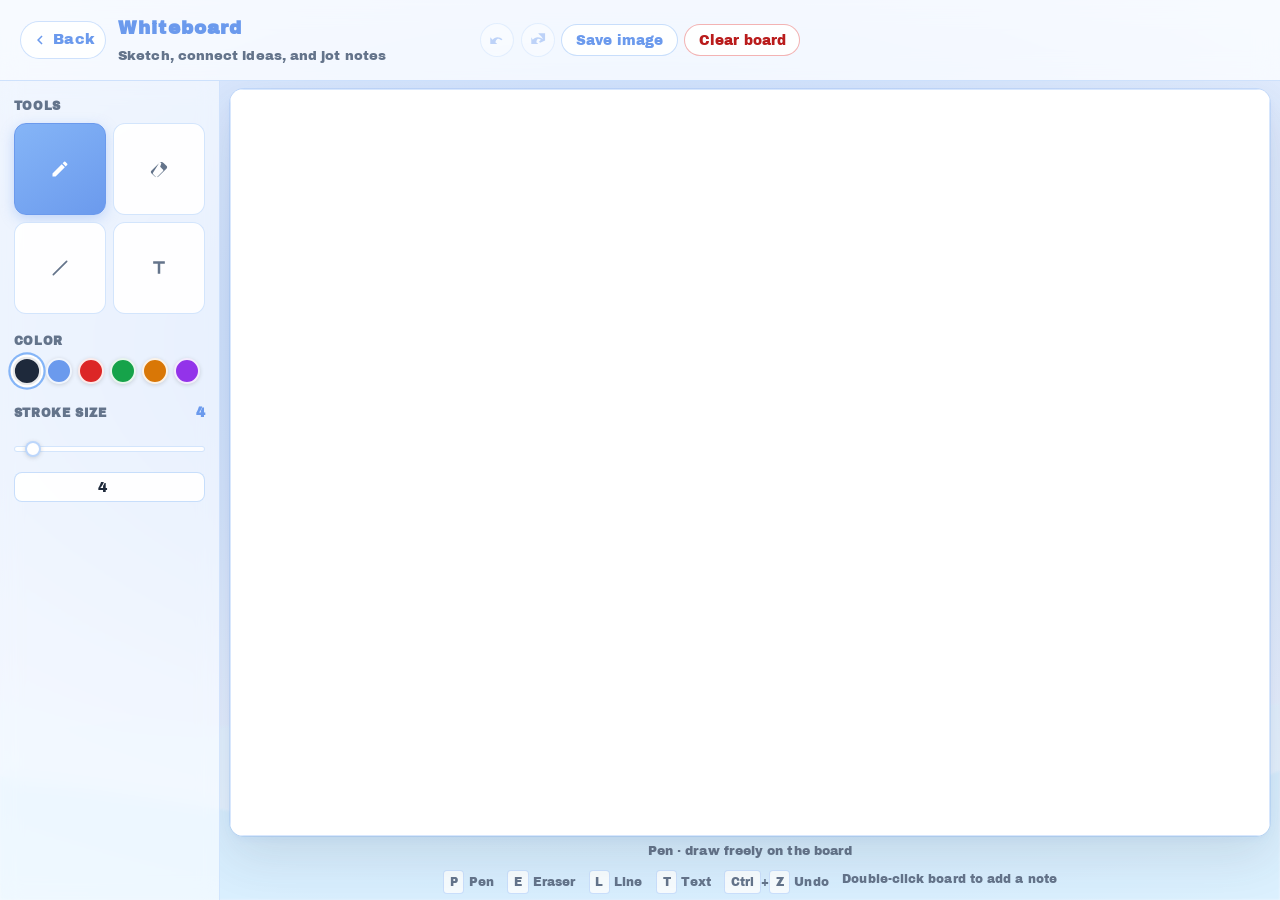
<file: whiteboard.html>
<!DOCTYPE html>
<html lang="en">
<head>
  <meta charset="UTF-8">
  <meta name="viewport" content="width=device-width, initial-scale=1.0">
  <title>Whiteboard – Bluely</title>
  <link rel="preconnect" href="https://fonts.googleapis.com">
  <link rel="preconnect" href="https://fonts.gstatic.com" crossorigin>
  <link href="https://fonts.googleapis.com/css2?family=Archivo+Black&display=swap" rel="stylesheet">
  <link rel="stylesheet" href="styles.css">
</head>
<body class="whiteboard-page">
  <div class="theme-bg-stack" id="wb-theme-bg" aria-hidden="true">
    <div class="wave-bg wave-bg-classic"></div>
    <div class="wave-bg wave-bg-dark"></div>
    <div class="wave-bg wave-bg-y2k"></div>
  </div>

  <header class="whiteboard-page-header">
    <div class="whiteboard-header-start">
      <a href="app.html" class="whiteboard-back" id="whiteboard-back-link">
        <svg viewBox="0 0 24 24" width="18" height="18" aria-hidden="true"><path fill="currentColor" d="M15.41 7.41L14 6l-6 6 6 6 1.41-1.41L10.83 12z"/></svg>
        Back
      </a>
      <div class="whiteboard-header-brand">
        <h1 class="whiteboard-title">Whiteboard</h1>
        <p class="whiteboard-subtitle">Sketch, connect ideas, and jot notes</p>
      </div>
    </div>
    <div class="whiteboard-header-center">
      <button type="button" class="whiteboard-header-icon-btn" id="wb-undo" title="Undo (Ctrl+Z)" disabled aria-label="Undo">
        <svg viewBox="0 0 24 24" aria-hidden="true"><path fill="currentColor" d="M12.5 8c-2.65 0-5.05 1.28-6.54 3.27L3 8v9h9l-2.43-2.43A6.96 6.96 0 0 1 12.5 10c1.93 0 3.68.78 4.95 2.05l1.41-1.41A8.96 8.96 0 0 0 12.5 8z"/></svg>
      </button>
      <button type="button" class="whiteboard-header-icon-btn" id="wb-redo" title="Redo (Ctrl+Shift+Z)" disabled aria-label="Redo">
        <svg viewBox="0 0 24 24" aria-hidden="true"><path fill="currentColor" d="M18.4 10.6C16.55 8.99 14.15 8 11.5 8c-2.65 0-5.05 1.28-6.54 3.27L3 8v9h9l-2.43-2.43A6.96 6.96 0 0 1 11.5 10c1.55 0 2.96.49 4.12 1.32l-2.57 2.57 1.41 1.41L21 12.5V3h-9l1.41 1.41 2.48 2.48z"/></svg>
      </button>
      <button type="button" class="whiteboard-action-btn" id="wb-export" title="Download PNG">Save image</button>
      <button type="button" class="whiteboard-action-btn whiteboard-action-btn-danger" id="wb-clear" title="Clear everything">Clear board</button>
    </div>
  </header>

  <div class="whiteboard-workspace">
    <aside class="whiteboard-tools-panel" aria-label="Drawing tools">
      <div class="whiteboard-tools-section">
        <span class="whiteboard-tools-label">Tools</span>
        <div class="whiteboard-tool-grid">
          <button type="button" class="wb-tool-btn is-active" id="wb-mode-pen" data-tool="pen" title="Pen (P)" aria-label="Pen">
            <svg viewBox="0 0 24 24" aria-hidden="true"><path fill="currentColor" d="M3 17.25V21h3.75L17.81 9.94l-3.75-3.75L3 17.25zM20.71 7.04a1 1 0 0 0 0-1.41l-2.34-2.34a1 1 0 0 0-1.41 0l-1.83 1.83 3.75 3.75 1.83-1.83z"/></svg>
          </button>
          <button type="button" class="wb-tool-btn" id="wb-mode-eraser" data-tool="eraser" title="Eraser (E)" aria-label="Eraser">
            <svg viewBox="0 0 24 24" aria-hidden="true"><path fill="currentColor" d="M16.24 3.56l4.95 4.94c.78.79.78 2.05 0 2.84L12 20.53a4.008 4.008 0 0 1-5.66 0L2.81 17c-.78-.79-.78-2.05 0-2.84l9.19-9.19a4.008 4.008 0 0 1 5.66 0zm-1.41 1.41a2.008 2.008 0 0 0-2.83 0L4.81 16.59c-.39.39-.39 1.02 0 1.41l3.52 3.52c.39.39 1.02.39 1.41 0l7.19-7.19c.39-.39.39-1.02 0-1.41l-3.52-3.52z"/></svg>
          </button>
          <button type="button" class="wb-tool-btn" id="wb-add-line" data-tool="line" title="Straight line (L)" aria-label="Line">
            <svg viewBox="0 0 24 24" aria-hidden="true"><path fill="none" stroke="currentColor" stroke-width="2" stroke-linecap="round" d="M4 20L20 4"/></svg>
          </button>
          <button type="button" class="wb-tool-btn" id="wb-add-text" data-tool="text" title="Add sticky note (T)" aria-label="Add text">
            <svg viewBox="0 0 24 24" aria-hidden="true"><path fill="currentColor" d="M5 4v3h5.5v12h3V7H19V4H5z"/></svg>
          </button>
        </div>
      </div>

      <div class="whiteboard-tools-section">
        <span class="whiteboard-tools-label">Color</span>
        <div class="whiteboard-swatches" id="wb-swatches" role="list">
          <button type="button" class="whiteboard-swatch is-active" data-color="#1e293b" style="--swatch:#1e293b" title="Ink" aria-label="Ink"></button>
          <button type="button" class="whiteboard-swatch" data-color="#6b9aed" style="--swatch:#6b9aed" title="Blue" aria-label="Blue"></button>
          <button type="button" class="whiteboard-swatch" data-color="#dc2626" style="--swatch:#dc2626" title="Red" aria-label="Red"></button>
          <button type="button" class="whiteboard-swatch" data-color="#16a34a" style="--swatch:#16a34a" title="Green" aria-label="Green"></button>
          <button type="button" class="whiteboard-swatch" data-color="#d97706" style="--swatch:#d97706" title="Orange" aria-label="Orange"></button>
          <button type="button" class="whiteboard-swatch" data-color="#9333ea" style="--swatch:#9333ea" title="Purple" aria-label="Purple"></button>
        </div>
      </div>

      <div class="whiteboard-tools-section">
        <label class="whiteboard-size-label" for="wb-pen-size">
          <span class="whiteboard-tools-label">Stroke size</span>
          <span class="whiteboard-size-value" id="wb-size-label">4</span>
        </label>
        <input type="range" id="wb-pen-size" class="whiteboard-size-range" min="1" max="48" value="4" aria-valuemin="1" aria-valuemax="48" aria-valuenow="4">
        <input type="number" id="wb-pen-size-input" class="whiteboard-size-input" min="1" max="48" value="4" aria-label="Stroke size (1–48)">
        <div class="whiteboard-size-preview" id="wb-size-preview" aria-hidden="true"></div>
      </div>
    </aside>

    <div class="whiteboard-canvas-wrap">
      <div class="whiteboard-board" id="whiteboard-board">
        <div class="whiteboard-board-grid" aria-hidden="true"></div>
        <canvas id="whiteboard-canvas" aria-label="Drawing canvas"></canvas>
        <div class="wb-text-layer" id="wb-text-layer"></div>
      </div>
      <p class="whiteboard-canvas-hint" id="wb-tool-hint">Pen · draw freely on the board</p>
      <div class="whiteboard-shortcuts" aria-label="Keyboard shortcuts">
        <span><kbd>P</kbd> Pen</span>
        <span><kbd>E</kbd> Eraser</span>
        <span><kbd>L</kbd> Line</span>
        <span><kbd>T</kbd> Text</span>
        <span><kbd>Ctrl</kbd>+<kbd>Z</kbd> Undo</span>
        <span>Double-click board to add a note</span>
      </div>
    </div>
  </div>

  <div class="page-transition" id="page-transition" aria-hidden="true">
    <div class="page-transition-shape"></div>
  </div>

  <script>
    (function () {
      var wbCanvas = document.getElementById('whiteboard-canvas');
      var penColor = '#1e293b';
      var wbSize = document.getElementById('wb-pen-size');
      var wbSizeInput = document.getElementById('wb-pen-size-input');
      var wbSizeLabel = document.getElementById('wb-size-label');
      var wbSizePreview = document.getElementById('wb-size-preview');
      var wbSwatches = document.getElementById('wb-swatches');
      var wbToolHint = document.getElementById('wb-tool-hint');
      var undoBtn = document.getElementById('wb-undo');
      var redoBtn = document.getElementById('wb-redo');
      var lineBtn = document.getElementById('wb-add-line');
      var penBtn = document.getElementById('wb-mode-pen');
      var eraserBtn = document.getElementById('wb-mode-eraser');
      var addTextBtn = document.getElementById('wb-add-text');
      var clearBtn = document.getElementById('wb-clear');
      var exportBtn = document.getElementById('wb-export');
      var textLayer = document.getElementById('wb-text-layer');
      var boardEl = document.getElementById('whiteboard-board');
      var pageTransitionEl = document.getElementById('page-transition');
      var backLink = document.getElementById('whiteboard-back-link');
      var WB_USER_SUFFIX = ;
      var THEME_STORAGE_KEY = 'tidal_organiser_theme:' + WB_USER_SUFFIX;
      var WB_STORAGE_KEY = 'tidal_organiser_whiteboard_data';
      var TOOL_HINTS = {
        pen: 'Pen · draw freely on the board',
        eraser: 'Eraser · rub out strokes',
        line: 'Line · click and drag for a straight line',
        text: 'Text · add sticky notes, drag to move'
      };

      if (!wbCanvas) return;

      var ctx = wbCanvas.getContext('2d');
      var drawing = false;
      var currentTool = 'pen';
      var lineStart = null;
      var lineBaseState = null;
      var lastPos = null;
      var undoStack = [];
      var redoStack = [];
      var saveTimer = null;
      var restoring = false;
      var logicalWidth = 0;
      var logicalHeight = 0;
      var canvasDpr = 1;
      var resizeTimer = null;
      var isEmbedded = window.self !== window.top;

      if (isEmbedded) {
        document.body.classList.add('whiteboard-embedded');
      }

      function setCanvasCursor() {
        var map = { pen: 'crosshair', eraser: 'cell', line: 'crosshair', text: 'text' };
        wbCanvas.style.cursor = map[currentTool] || 'crosshair';
      }

      function setTool(tool) {
        currentTool = tool;
        [penBtn, eraserBtn, lineBtn, addTextBtn].forEach(function (btn) {
          if (!btn) return;
          var t = btn.getAttribute('data-tool');
          btn.classList.toggle('is-active', t === tool);
        });
        if (wbToolHint) wbToolHint.textContent = TOOL_HINTS[tool] || '';
        setCanvasCursor();
      }

      function updateHistoryButtons() {
        if (undoBtn) undoBtn.disabled = undoStack.length <= 1;
        if (redoBtn) redoBtn.disabled = redoStack.length === 0;
      }

      function updateSizeUi() {
        var v = getThickness();
        if (wbSizeLabel) wbSizeLabel.textContent = String(v);
        if (wbSize) wbSize.setAttribute('aria-valuenow', String(v));
        if (wbSizePreview) {
          wbSizePreview.style.width = Math.min(40, 8 + v) + 'px';
          wbSizePreview.style.height = Math.min(40, 8 + v) + 'px';
          wbSizePreview.style.background = (currentTool === 'eraser') ? '#94a3b8' : penColor;
        }
      }

      function syncSwatches(color) {
        if (!wbSwatches) return;
        wbSwatches.querySelectorAll('.whiteboard-swatch').forEach(function (btn) {
          btn.classList.toggle('is-active', btn.getAttribute('data-color') === color);
        });
      }

      function saveState() {
        if (restoring) return;
        undoStack.push(wbCanvas.toDataURL('image/png'));
        if (undoStack.length > 80) undoStack.shift();
        redoStack = [];
        updateHistoryButtons();
        schedulePersist();
      }

      function restoreState(dataUrl, onDone) {
        var img = new Image();
        img.onload = function () {
          ctx.globalCompositeOperation = 'source-over';
          ctx.clearRect(0, 0, logicalWidth, logicalHeight);
          ctx.drawImage(img, 0, 0, logicalWidth, logicalHeight);
          if (typeof onDone === 'function') onDone();
        };
        img.src = dataUrl;
      }

      function syncCanvasSize(preserveDrawing) {
        if (!boardEl || !wbCanvas) return;
        var wrap = document.querySelector('.whiteboard-canvas-wrap');
        if (!wrap) return;
        var availW = Math.floor(wrap.clientWidth);
        var availH = Math.floor(wrap.clientHeight);
        if (availW < 20 || availH < 20) return;

        var snapshot = preserveDrawing && logicalWidth > 0 ? wbCanvas.toDataURL('image/png') : null;
        logicalWidth = availW;
        logicalHeight = availH;
        boardEl.style.width = logicalWidth + 'px';
        boardEl.style.height = logicalHeight + 'px';

        canvasDpr = window.devicePixelRatio || 1;
        wbCanvas.width = Math.round(logicalWidth * canvasDpr);
        wbCanvas.height = Math.round(logicalHeight * canvasDpr);
        wbCanvas.style.width = logicalWidth + 'px';
        wbCanvas.style.height = logicalHeight + 'px';
        ctx.setTransform(canvasDpr, 0, 0, canvasDpr, 0, 0);

        function paintWhite() {
          ctx.globalCompositeOperation = 'source-over';
          ctx.fillStyle = '#ffffff';
          ctx.fillRect(0, 0, logicalWidth, logicalHeight);
        }

        if (snapshot) {
          var img = new Image();
          img.onload = function () {
            paintWhite();
            ctx.drawImage(img, 0, 0, logicalWidth, logicalHeight);
          };
          img.src = snapshot;
        } else {
          paintWhite();
        }
      }

      function scheduleCanvasResize() {
        if (resizeTimer) clearTimeout(resizeTimer);
        resizeTimer = setTimeout(function () {
          syncCanvasSize(true);
        }, 120);
      }

      function clampStrokeSize(v) {
        v = parseInt(v, 10);
        if (isNaN(v) || v < 1) return 1;
        if (v > 48) return 48;
        return v;
      }

      function setStrokeSize(v) {
        var safe = clampStrokeSize(v);
        if (wbSize) wbSize.value = String(safe);
        if (wbSizeInput) wbSizeInput.value = String(safe);
        updateSizeUi();
      }

      function getThickness() {
        var raw = wbSizeInput ? wbSizeInput.value : (wbSize ? wbSize.value : 4);
        return clampStrokeSize(raw);
      }

      function getPos(e) {
        var rect = wbCanvas.getBoundingClientRect();
        var scaleX = logicalWidth / (rect.width || logicalWidth || 1);
        var scaleY = logicalHeight / (rect.height || logicalHeight || 1);
        var point = null;
        if (e.touches && e.touches[0]) point = e.touches[0];
        else if (e.changedTouches && e.changedTouches[0]) point = e.changedTouches[0];
        if (point) {
          return {
            x: (point.clientX - rect.left) * scaleX,
            y: (point.clientY - rect.top) * scaleY
          };
        }
        return {
          x: (e.clientX - rect.left) * scaleX,
          y: (e.clientY - rect.top) * scaleY
        };
      }

      function drawSegment(from, to) {
        ctx.lineWidth = getThickness();
        ctx.lineCap = 'round';
        ctx.lineJoin = 'round';
        if (currentTool === 'eraser') {
          ctx.globalCompositeOperation = 'destination-out';
          ctx.strokeStyle = 'rgba(0,0,0,1)';
        } else {
          ctx.globalCompositeOperation = 'source-over';
          ctx.strokeStyle = penColor;
        }
        ctx.beginPath();
        ctx.moveTo(from.x, from.y);
        ctx.lineTo(to.x, to.y);
        ctx.stroke();
      }

      function startDraw(e) {
        if (currentTool === 'text') return;
        e.preventDefault();
        drawing = true;
        var p = getPos(e);
        lastPos = p;
        if (currentTool === 'line') {
          lineStart = p;
          lineBaseState = ctx.getImageData(0, 0, wbCanvas.width, wbCanvas.height);
          return;
        }
        ctx.beginPath();
        ctx.moveTo(p.x, p.y);
      }

      function moveDraw(e) {
        if (!drawing || currentTool === 'text') return;
        e.preventDefault();
        var p = getPos(e);
        if (currentTool === 'line') {
          if (!lineBaseState || !lineStart) return;
          ctx.putImageData(lineBaseState, 0, 0);
          drawSegment(lineStart, p);
          lastPos = p;
          return;
        }
        drawSegment(lastPos, p);
        lastPos = p;
        ctx.beginPath();
        ctx.moveTo(p.x, p.y);
      }

      function endDraw(e) {
        if (!drawing || currentTool === 'text') return;
        if (e) e.preventDefault();
        if (currentTool === 'line' && lineBaseState && lineStart) {
          var endPos = lastPos || lineStart;
          if (e && (e.type === 'mouseup' || e.type === 'touchend')) {
            try { endPos = getPos(e); } catch (err) {}
          }
          ctx.putImageData(lineBaseState, 0, 0);
          drawSegment(lineStart, endPos);
        }
        drawing = false;
        lineStart = null;
        lineBaseState = null;
        ctx.beginPath();
        saveState();
      }

      function collectTextBlocks() {
        if (!textLayer) return [];
        return Array.prototype.map.call(textLayer.querySelectorAll('.wb-text-block'), function (block) {
          var content = block.querySelector('.wb-text-content');
          return {
            left: block.style.left,
            top: block.style.top,
            html: content ? content.innerHTML : ''
          };
        });
      }

      function schedulePersist() {
        if (saveTimer) clearTimeout(saveTimer);
        saveTimer = setTimeout(persistWhiteboard, 450);
      }

      function persistWhiteboard() {
        try {
          localStorage.setItem(WB_STORAGE_KEY, JSON.stringify({
            image: wbCanvas.toDataURL('image/jpeg', 0.82),
            texts: collectTextBlocks()
          }));
        } catch (e) {}
      }

      function loadWhiteboard() {
        try {
          var raw = localStorage.getItem(WB_STORAGE_KEY);
          if (!raw) return false;
          var data = JSON.parse(raw);
          var loaded = false;
          if (data.texts && textLayer && data.texts.length) {
            data.texts.forEach(function (item) {
              var coords = layerCoordsFromStored(item.left, item.top);
              var block = createTextBlock(coords.x, coords.y, item.html || '');
              textLayer.appendChild(block);
            });
            loaded = true;
          }
          if (data.image) {
            restoring = true;
            restoreState(data.image, function () {
              restoring = false;
              undoStack = [wbCanvas.toDataURL('image/png')];
              updateHistoryButtons();
            });
            return true;
          }
          if (loaded) {
            saveState();
            return true;
          }
          return false;
        } catch (e) {
          restoring = false;
          return false;
        }
      }

      function layerCoordsFromStored(left, top) {
        var x = parseFloat(left) || 0;
        var y = parseFloat(top) || 0;
        return { x: x + 80, y: y + 18 };
      }

      function clearBoard() {
        if (!window.confirm('Clear the whole whiteboard? This cannot be undone.')) return;
        ctx.globalCompositeOperation = 'source-over';
        ctx.fillStyle = '#ffffff';
        ctx.fillRect(0, 0, logicalWidth, logicalHeight);
        if (textLayer) textLayer.innerHTML = '';
        undoStack = [];
        redoStack = [];
        saveState();
        try { localStorage.removeItem(WB_STORAGE_KEY); } catch (e) {}
      }

      function exportBoard() {
        var link = document.createElement('a');
        link.download = 'bluely-whiteboard.png';
        link.href = wbCanvas.toDataURL('image/png');
        link.click();
      }

      function createTextBlock(x, y, initialHtml) {
        var block = document.createElement('div');
        block.className = 'wb-text-block';
        block.innerHTML =
          '<div class="wb-text-drag-handle" title="Drag to move">' +
            '<span class="wb-text-drag-grip" aria-hidden="true"></span>' +
            '<button type="button" class="wb-text-delete" aria-label="Delete note">&times;</button>' +
          '</div>' +
          '<div class="wb-text-content" contenteditable="true" data-placeholder="Type here…"></div>';
        block.style.left = Math.max(0, x - 90) + 'px';
        block.style.top = Math.max(0, y - 24) + 'px';
        var handle = block.querySelector('.wb-text-drag-handle');
        var content = block.querySelector('.wb-text-content');
        var deleteBtn = block.querySelector('.wb-text-delete');
        if (initialHtml) content.innerHTML = initialHtml;

        content.addEventListener('input', schedulePersist);
        content.addEventListener('blur', function () {
          if (content.textContent.trim() === '') content.innerHTML = '';
          schedulePersist();
        });

        if (deleteBtn) {
          deleteBtn.addEventListener('click', function (e) {
            e.stopPropagation();
            block.remove();
            schedulePersist();
          });
        }

        var drag = { active: false, startX: 0, startY: 0, left: 0, top: 0 };
        function startDrag(e) {
          if (e.target === deleteBtn) return;
          e.preventDefault();
          drag.active = true;
          block.classList.add('is-dragging');
          var clientX = e.touches ? e.touches[0].clientX : e.clientX;
          var clientY = e.touches ? e.touches[0].clientY : e.clientY;
          drag.startX = clientX;
          drag.startY = clientY;
          drag.left = block.offsetLeft;
          drag.top = block.offsetTop;
        }
        function moveDrag(e) {
          if (!drag.active) return;
          var clientX = e.touches ? e.touches[0].clientX : e.clientX;
          var clientY = e.touches ? e.touches[0].clientY : e.clientY;
          block.style.left = (drag.left + (clientX - drag.startX)) + 'px';
          block.style.top = (drag.top + (clientY - drag.startY)) + 'px';
        }
        function endDrag() {
          if (!drag.active) return;
          drag.active = false;
          block.classList.remove('is-dragging');
          schedulePersist();
        }
        handle.addEventListener('mousedown', startDrag);
        handle.addEventListener('touchstart', startDrag, { passive: false });
        document.addEventListener('mousemove', moveDrag);
        document.addEventListener('touchmove', moveDrag, { passive: false });
        document.addEventListener('mouseup', endDrag);
        document.addEventListener('touchend', endDrag);
        document.addEventListener('touchcancel', endDrag);

        return block;
      }

      function addTextBlockAt(x, y) {
        if (!textLayer) return;
        var block = createTextBlock(x, y);
        textLayer.appendChild(block);
        var content = block.querySelector('.wb-text-content');
        if (content) content.focus();
        schedulePersist();
      }

      function addTextBlockCenter() {
        if (!textLayer || !boardEl) return;
        var rect = boardEl.getBoundingClientRect();
        addTextBlockAt(rect.width / 2, rect.height / 2);
      }

      function layerPointFromEvent(e) {
        if (!boardEl) return { x: 0, y: 0 };
        var rect = boardEl.getBoundingClientRect();
        var clientX = e.clientX;
        var clientY = e.clientY;
        if (e.touches && e.touches[0]) {
          clientX = e.touches[0].clientX;
          clientY = e.touches[0].clientY;
        }
        return { x: clientX - rect.left, y: clientY - rect.top };
      }

      wbCanvas.addEventListener('mousedown', startDraw);
      wbCanvas.addEventListener('mousemove', moveDraw);
      wbCanvas.addEventListener('mouseup', endDraw);
      wbCanvas.addEventListener('mouseleave', endDraw);
      wbCanvas.addEventListener('touchstart', startDraw, { passive: false });
      wbCanvas.addEventListener('touchmove', moveDraw, { passive: false });
      wbCanvas.addEventListener('touchend', endDraw, { passive: false });

      wbCanvas.addEventListener('dblclick', function (e) {
        var p = layerPointFromEvent(e);
        setTool('text');
        addTextBlockAt(p.x, p.y);
      });

      if (wbSize) {
        wbSize.addEventListener('input', function () {
          setStrokeSize(wbSize.value);
        });
      }
      if (wbSizeInput) {
        wbSizeInput.addEventListener('input', function () {
          if (wbSizeInput.value === '') return;
          setStrokeSize(wbSizeInput.value);
        });
        wbSizeInput.addEventListener('change', function () {
          setStrokeSize(wbSizeInput.value || 4);
        });
        wbSizeInput.addEventListener('blur', function () {
          setStrokeSize(wbSizeInput.value || 4);
        });
      }

      if (wbSwatches) {
        wbSwatches.addEventListener('click', function (e) {
          var btn = e.target.closest('.whiteboard-swatch');
          if (!btn) return;
          var color = btn.getAttribute('data-color');
          if (!color) return;
          penColor = color;
          syncSwatches(color);
          updateSizeUi();
        });
      }

      if (penBtn) penBtn.addEventListener('click', function () { setTool('pen'); });
      if (eraserBtn) eraserBtn.addEventListener('click', function () { setTool('eraser'); });
      if (lineBtn) lineBtn.addEventListener('click', function () { setTool('line'); });
      if (addTextBtn) addTextBtn.addEventListener('click', function () {
        setTool('text');
        addTextBlockCenter();
      });
      if (clearBtn) clearBtn.addEventListener('click', clearBoard);
      if (exportBtn) exportBtn.addEventListener('click', exportBoard);

      if (undoBtn) {
        undoBtn.addEventListener('click', function () {
          if (undoStack.length <= 1) return;
          var current = undoStack.pop();
          redoStack.push(current);
          restoreState(undoStack[undoStack.length - 1]);
          updateHistoryButtons();
          schedulePersist();
        });
      }
      if (redoBtn) {
        redoBtn.addEventListener('click', function () {
          if (!redoStack.length) return;
          var state = redoStack.pop();
          undoStack.push(state);
          restoreState(state);
          updateHistoryButtons();
          schedulePersist();
        });
      }

      document.addEventListener('keydown', function (e) {
        if (e.target && (e.target.isContentEditable || e.target.tagName === 'INPUT')) return;
        var key = e.key.toLowerCase();
        if (key === 'p') { setTool('pen'); return; }
        if (key === 'e') { setTool('eraser'); return; }
        if (key === 'l') { setTool('line'); return; }
        if (key === 't') { setTool('text'); addTextBlockCenter(); return; }
        if ((e.ctrlKey || e.metaKey) && key === 'z' && !e.shiftKey) {
          e.preventDefault();
          undoBtn && undoBtn.click();
        }
        if ((e.ctrlKey || e.metaKey) && (key === 'y' || (key === 'z' && e.shiftKey))) {
          e.preventDefault();
          redoBtn && redoBtn.click();
        }
      });

      var WB_THEME_OPTIONS = ['ocean', 'dark', 'y2k'];
      var savedTheme = localStorage.getItem(THEME_STORAGE_KEY) || 'ocean';
      if (WB_THEME_OPTIONS.indexOf(savedTheme) < 0) savedTheme = 'ocean';
      WB_THEME_OPTIONS.forEach(function (name) {
        document.body.classList.toggle('theme-' + name, savedTheme === name);
      });
      var bgStack = document.getElementById('wb-theme-bg');
      if (bgStack) {
        bgStack.classList.add('is-instant');
        requestAnimationFrame(function () {
          bgStack.classList.remove('is-instant');
        });
      }

      if (backLink) {
        backLink.addEventListener('click', function (e) {
          if (e.metaKey || e.ctrlKey || e.shiftKey || e.altKey) return;
          if (e.button !== 0) return;
          e.preventDefault();
          persistWhiteboard();
          if (pageTransitionEl) {
            pageTransitionEl.classList.add('is-active');
            setTimeout(function () { window.location.href = 'app.html'; }, 620);
          } else {
            window.location.href = 'app.html';
          }
        });
      }

      syncCanvasSize(false);
      if (!loadWhiteboard()) {
        saveState();
      }
      setTool('pen');
      updateSizeUi();
      syncSwatches(penColor);
      window.addEventListener('resize', scheduleCanvasResize);
      if (typeof ResizeObserver !== 'undefined') {
        var canvasWrap = document.querySelector('.whiteboard-canvas-wrap');
        if (canvasWrap) {
          new ResizeObserver(scheduleCanvasResize).observe(canvasWrap);
        }
      }
      requestAnimationFrame(function () {
        syncCanvasSize(true);
        updateHistoryButtons();
      });
    })();
  </script>
</body>
</html>
</file>
<file: styles.css>
:root {
  --welcome-blue-core: #b8d4fc;
  --welcome-blue-mid: #d8e6fd;
  --welcome-blue-soft: #e8f0fe;
  --sky-white: #ffffff;
  --sky-light: var(--welcome-blue-soft);
  --sky-blue: var(--welcome-blue-mid);
  --sky-deep: var(--welcome-blue-core);
  --tidal-accent: #85b5f7;
  --tidal-accent-deep: #6b9aed;
  --tidal-text: #1e293b;
  --tidal-text-muted: #64748b;
  --tidal-border: rgba(133, 181, 247, 0.32);
  --font-display: "Archivo Black", sans-serif;
  --font-body: "Archivo Black", sans-serif;
}

*,
*::before,
*::after {
  box-sizing: border-box;
}

/* Slide-up when appearing on screen */
.slide-up {
  opacity: 0;
  transform: translateY(28px);
  transition: opacity 0.6s ease-out, transform 0.6s ease-out;
}

.slide-up.visible {
  opacity: 1;
  transform: translateY(0);
}

body {
  margin: 0;
  min-height: 100vh;
  font-family: var(--font-body);
  font-weight: 400;
  color: var(--tidal-text);
  background: var(--sky-white);
  line-height: 1.6;
  overflow-x: hidden;
  transition: background-color 0.7s cubic-bezier(0.4, 0, 0.2, 1), color 0.5s ease;
}

.signin-bar {
  position: sticky;
  top: 0;
  z-index: 10;
  padding: 0.6rem 1rem;
  font-size: 0.9rem;
  color: var(--tidal-text-muted);
  background: rgba(255, 255, 255, 0.9);
  border-bottom: 1px solid var(--tidal-border);
  backdrop-filter: blur(8px);
}

.signin-bar a {
  color: var(--tidal-accent);
  text-decoration: none;
}

.signin-bar a:hover {
  text-decoration: underline;
}

.signin-bar-email {
  font-size: 0.85em;
  opacity: 0.85;
}

.floating-signin-btn {
  position: fixed;
  bottom: 1.5rem;
  right: 1.5rem;
  z-index: 20;
  display: inline-flex;
  align-items: center;
  justify-content: center;
  min-width: 3.5rem;
  min-height: 3.5rem;
  padding: 0 1rem;
  font-family: var(--font-body);
  font-size: 0.95rem;
  font-weight: 600;
  color: #fff;
  background: var(--tidal-accent);
  border: none;
  border-radius: 50px;
  text-decoration: none;
  box-shadow: 0 4px 20px rgba(133, 181, 247, 0.4);
  transition: transform 0.2s, box-shadow 0.2s;
}

.floating-signin-btn:hover {
  transform: scale(1.05);
  box-shadow: 0 6px 24px rgba(133, 181, 247, 0.5);
}

.wave-bg {
  position: fixed;
  inset: 0;
  z-index: -1;
  background: linear-gradient(180deg, var(--sky-white) 0%, var(--sky-light) 35%, var(--sky-blue) 70%, var(--sky-deep) 100%);
}

/* App: crossfade between Classic and Dark backgrounds */
.theme-bg-stack {
  position: fixed;
  inset: 0;
  z-index: -1;
  pointer-events: none;
  overflow: hidden;
}

.theme-bg-stack > .wave-bg {
  position: absolute;
  inset: 0;
  z-index: 0;
  opacity: 0;
  transition: opacity 0.7s cubic-bezier(0.4, 0, 0.2, 1);
  will-change: opacity;
}

.theme-bg-stack.is-instant > .wave-bg {
  transition: none;
}

.theme-bg-stack > .wave-bg-classic {
  opacity: 1;
}

body.theme-dark .theme-bg-stack > .wave-bg-classic,
body.theme-y2k .theme-bg-stack > .wave-bg-classic {
  opacity: 0;
}

.theme-bg-stack > .wave-bg-dark {
  opacity: 0;
  background:
    radial-gradient(1000px 480px at 82% 88%, rgba(107, 154, 237, 0.22), transparent 64%),
    radial-gradient(760px 420px at 16% 8%, rgba(34, 211, 238, 0.12), transparent 70%),
    linear-gradient(180deg, #05070a 0%, #060a0f 38%, #08111d 72%, #04070e 100%);
}

body.theme-dark .theme-bg-stack > .wave-bg-dark {
  opacity: 1;
}

body.theme-y2k .theme-bg-stack > .wave-bg-dark {
  opacity: 0;
}

.theme-bg-stack > .wave-bg-y2k {
  opacity: 0;
  background:
    radial-gradient(ellipse 90% 55% at 50% -5%, rgba(255, 215, 0, 0.45), transparent 58%),
    radial-gradient(ellipse 60% 40% at 92% 92%, rgba(245, 197, 24, 0.2), transparent 55%),
    repeating-linear-gradient(
      -12deg,
      #0c0c0c 0,
      #0c0c0c 3px,
      #141414 3px,
      #141414 6px
    ),
    linear-gradient(180deg, #050505 0%, #111 42%, #0a0a0a 100%);
}

body.theme-y2k .theme-bg-stack > .wave-bg-y2k {
  opacity: 1;
}

.theme-bg-stack > .wave-bg-dark::before,
.theme-bg-stack > .wave-bg-dark::after {
  opacity: 0.35;
  transition: opacity 0.7s cubic-bezier(0.4, 0, 0.2, 1);
}

@media (prefers-reduced-motion: reduce) {
  body {
    transition: none;
  }

  .theme-bg-stack > .wave-bg {
    transition: none;
  }
}

.wave-bg::after {
  content: "";
  position: absolute;
  bottom: 0;
  left: 0;
  right: 0;
  height: 40vh;
  background: url("data:image/svg+xml,%3Csvg xmlns='http://www.w3.org/2000/svg' viewBox='0 0 1440 320'%3E%3Cpath fill='%2387ceeb' fill-opacity='0.5' d='M0,192L48,197.3C96,203,192,213,288,229.3C384,245,480,267,576,250.7C672,235,768,181,864,181.3C960,181,1056,235,1152,234.7C1248,235,1344,181,1392,154.7L1440,128L1440,320L0,320Z'%3E%3C/path%3E%3Cpath fill='%23e0f4ff' fill-opacity='0.6' d='M0,96L48,112C96,128,192,160,288,165.3C384,171,480,149,576,154.7C672,160,768,192,864,197.3C960,203,1056,181,1152,165.3C1248,149,1344,139,1392,133.3L1440,128L1440,320L0,320Z'%3E%3C/path%3E%3C/svg%3E") no-repeat bottom center;
  background-size: cover;
  pointer-events: none;
}

.header {
  padding: clamp(2rem, 5vw, 4rem) clamp(1.5rem, 4vw, 3rem) clamp(1.5rem, 3vw, 2rem);
  text-align: center;
}

.brand {
  font-family: var(--font-display);
  font-size: clamp(2.25rem, 6vw, 3.5rem);
  font-weight: 600;
  color: var(--tidal-accent);
  letter-spacing: 0.02em;
  margin: 0 0 0.5rem;
  text-transform: uppercase;
}

.tagline {
  font-size: clamp(0.95rem, 2vw, 1.1rem);
  font-weight: 300;
  color: var(--tidal-text-muted);
  max-width: 36ch;
  margin: 0 auto;
}

.main {
  max-width: 900px;
  margin: 0 auto;
  padding: 0 clamp(1.5rem, 4vw, 3rem) 4rem;
}

.intro {
  margin-bottom: 2.5rem;
  padding: 1.5rem 1.75rem;
  background: rgba(255, 255, 255, 0.7);
  border: 1px solid var(--tidal-border);
  border-radius: 12px;
  backdrop-filter: blur(8px);
}

.intro-text {
  margin: 0;
  font-size: 1.05rem;
  color: var(--tidal-text);
}

.intro-text em {
  font-family: var(--font-display);
  font-style: italic;
  color: var(--tidal-accent);
}

.section-title {
  font-family: var(--font-display);
  font-size: 1.5rem;
  font-weight: 600;
  color: var(--tidal-accent);
  margin: 0 0 1rem;
}

.panel {
  margin-bottom: 1.5rem;
  padding: 1.5rem 1.75rem;
  background: rgba(255, 255, 255, 0.65);
  border: 1px solid var(--tidal-border);
  border-radius: 12px;
  backdrop-filter: blur(8px);
}

.body-text {
  margin: 0;
  color: var(--tidal-text);
  font-weight: 300;
  font-size: 1.02rem;
}

.feature-grid {
  display: grid;
  grid-template-columns: repeat(auto-fit, minmax(220px, 1fr));
  gap: 1rem;
}

.feature-card {
  background: rgba(255, 255, 255, 0.8);
  border: 1px solid var(--tidal-border);
  border-radius: 12px;
  padding: 1.25rem 1.25rem 1.15rem;
  transition: transform 0.2s ease, border-color 0.2s ease, box-shadow 0.2s ease;
}

.feature-card:hover {
  transform: translateY(-2px);
  border-color: var(--tidal-accent);
  box-shadow: 0 10px 30px rgba(107, 154, 237, 0.15);
}

.feature-title {
  margin: 0 0 0.35rem;
  font-size: 1.02rem;
  font-weight: 600;
  letter-spacing: 0.01em;
  color: var(--tidal-accent);
}

.feature-text {
  margin: 0;
  color: var(--tidal-text-muted);
  font-size: 0.95rem;
  font-weight: 300;
}

.example {
  margin-top: 1rem;
  padding-top: 1rem;
  border-top: 1px solid var(--tidal-border);
}

.example:first-of-type {
  margin-top: 0;
  padding-top: 0;
  border-top: none;
}

.example-title {
  margin: 0 0 0.5rem;
  font-family: var(--font-display);
  font-weight: 600;
  font-size: 1.15rem;
  color: var(--tidal-accent);
}

.steps {
  margin: 0;
  padding-left: 1.15rem;
  color: var(--tidal-text);
  font-weight: 300;
}

.steps li {
  margin: 0.35rem 0;
}

.steps strong {
  color: var(--tidal-accent);
  font-weight: 500;
}

.cta {
  background: linear-gradient(180deg, rgba(255, 255, 255, 0.85), rgba(224, 244, 255, 0.6));
  border-color: var(--tidal-accent);
}

/* App page */
.app-shell {
  display: flex;
  flex-direction: column;
  width: 100%;
  height: 100vh;
  overflow: hidden;
}

.app-content {
  flex: 1;
  display: flex;
  flex-direction: column;
  min-height: 0;
  width: 100%;
  overflow: hidden;
}

.app-top-nav {
  flex-shrink: 0;
  display: flex;
  align-items: center;
  justify-content: center;
  gap: 0.5rem;
  padding: 0.65rem clamp(1rem, 3vw, 1.5rem);
  background: rgba(255, 255, 255, 0.92);
  border-bottom: 1px solid var(--tidal-border);
  backdrop-filter: blur(10px);
  overflow-x: auto;
  -webkit-overflow-scrolling: touch;
}

.app-sidebar-nav {
  display: flex;
  flex-direction: row;
  flex-wrap: wrap;
  align-items: center;
  justify-content: center;
  gap: 0.5rem;
  width: 100%;
  max-width: 100%;
  margin: 0 auto;
}

.app-sidebar-item {
  display: inline-block;
  flex-shrink: 0;
  text-align: center;
  padding: 0.5rem 0.95rem;
  border-radius: 999px;
  border: 1px solid transparent;
  background: transparent;
  color: var(--tidal-text-muted);
  font-family: var(--font-body);
  font-size: 0.9rem;
  cursor: pointer;
  text-decoration: none;
  transition:
    background 0.28s cubic-bezier(0.22, 1, 0.36, 1),
    color 0.28s cubic-bezier(0.22, 1, 0.36, 1),
    border-color 0.28s cubic-bezier(0.22, 1, 0.36, 1),
    transform 0.28s cubic-bezier(0.22, 1, 0.36, 1),
    box-shadow 0.28s cubic-bezier(0.22, 1, 0.36, 1);
}

.app-sidebar-item:hover {
  background: rgba(224, 244, 255, 0.8);
  border-color: var(--tidal-border);
  color: var(--tidal-text);
  transform: translateY(-1px);
}

.app-sidebar-item.is-active {
  background: var(--tidal-accent);
  border-color: var(--tidal-accent);
  color: #fff;
}
.app-header {
  position: sticky;
  top: 0;
  z-index: 15;
  display: grid;
  grid-template-columns: 1fr auto 1fr;
  align-items: center;
  gap: 0.85rem;
  padding: 0.85rem 1.35rem 0.9rem;
  background: linear-gradient(180deg, rgba(255, 255, 255, 0.92) 0%, rgba(232, 240, 254, 0.78) 100%);
  border-bottom: 1px solid rgba(133, 181, 247, 0.28);
  box-shadow:
    0 1px 0 rgba(255, 255, 255, 0.9) inset,
    0 10px 28px rgba(107, 154, 237, 0.08);
  backdrop-filter: blur(14px);
  -webkit-backdrop-filter: blur(14px);
}

.app-logo {
  justify-self: start;
  font-family: var(--font-display);
  font-size: 1.12rem;
  letter-spacing: 0.12em;
  color: var(--tidal-accent-deep);
  text-shadow: 0 1px 0 rgba(255, 255, 255, 0.85);
}

.app-header-center {
  justify-self: center;
  display: flex;
  flex-direction: column;
  align-items: center;
  gap: 0.2rem;
  min-width: 0;
  text-align: center;
}

.app-local-clock {
  margin: 0;
  padding: 0.18rem 0.65rem;
  font-size: 0.78rem;
  line-height: 1.25;
  color: var(--tidal-text-muted);
  font-variant-numeric: tabular-nums;
  border-radius: 999px;
  background: rgba(255, 255, 255, 0.55);
  border: 1px solid rgba(133, 181, 247, 0.2);
}

.app-local-time {
  font-weight: 600;
  color: var(--tidal-accent-deep);
  letter-spacing: 0.02em;
}

.app-welcome-name {
  margin: 0;
  padding: 0.1rem 0.2rem;
  border: none;
  border-radius: 0;
  background: transparent;
  color: var(--tidal-accent-deep);
  font-family: var(--font-display);
  font-size: 1.05rem;
  font-weight: 700;
  letter-spacing: 0.02em;
  cursor: pointer;
  box-shadow: none;
  text-align: center;
  white-space: nowrap;
  transition: color 0.3s ease, transform 0.3s cubic-bezier(0.22, 1, 0.36, 1);
}

.app-welcome-name-value {
  color: inherit;
  text-decoration: none;
  transition: color 0.35s ease;
}

.app-welcome-name:hover,
.app-welcome-name:hover .app-welcome-name-value {
  color: var(--tidal-accent);
  text-decoration: none;
}

.app-nav {
  justify-self: end;
  display: flex;
  align-items: center;
  gap: 0.75rem;
  flex-wrap: wrap;
}

.app-stats-bar {
  gap: 0.4rem;
  padding: 0.32rem 0.38rem;
  border-radius: 999px;
  background: rgba(255, 255, 255, 0.72);
  border: 1px solid rgba(133, 181, 247, 0.3);
  box-shadow:
    0 8px 22px rgba(107, 154, 237, 0.12),
    inset 0 1px 0 rgba(255, 255, 255, 0.95);
  backdrop-filter: blur(12px);
  -webkit-backdrop-filter: blur(12px);
}

.app-stat-pill {
  display: inline-flex;
  align-items: center;
  gap: 0.42rem;
  padding: 0.36rem 0.7rem 0.36rem 0.38rem;
  border-radius: 999px;
  border: 1px solid transparent;
  transition:
    transform 0.25s cubic-bezier(0.22, 1, 0.36, 1),
    box-shadow 0.25s ease,
    border-color 0.25s ease;
}

.app-stat-pill:hover {
  transform: translateY(-1px);
}

.app-stat-icon {
  display: flex;
  align-items: center;
  justify-content: center;
  flex-shrink: 0;
  width: 1.85rem;
  height: 1.85rem;
  border-radius: 50%;
  box-shadow: inset 0 1px 0 rgba(255, 255, 255, 0.35);
}

.app-stat-icon svg {
  display: block;
}

.app-stat-copy {
  display: flex;
  flex-direction: column;
  align-items: flex-start;
  gap: 0.04rem;
  min-width: 2.35rem;
  line-height: 1.1;
}

.app-stat-label {
  font-size: 0.56rem;
  font-weight: 700;
  letter-spacing: 0.11em;
  text-transform: uppercase;
  opacity: 0.88;
}

.app-stat-value {
  font-family: var(--font-display);
  font-size: 0.98rem;
  font-weight: 700;
  font-variant-numeric: tabular-nums;
  letter-spacing: 0.01em;
}

.app-stat-pill--points {
  background: linear-gradient(135deg, rgba(255, 255, 255, 0.95) 0%, rgba(232, 240, 254, 0.9) 100%);
  border-color: rgba(133, 181, 247, 0.32);
  box-shadow: 0 3px 10px rgba(107, 154, 237, 0.1);
}

.app-stat-pill--points .app-stat-icon {
  background: linear-gradient(145deg, var(--tidal-accent) 0%, var(--tidal-accent-deep) 100%);
  color: #fff;
}

.app-stat-pill--points .app-stat-label {
  color: var(--tidal-accent);
}

.app-stat-pill--points .app-stat-value {
  color: var(--tidal-accent-deep);
}

.app-stat-pill--shards {
  background: linear-gradient(135deg, rgba(255, 255, 255, 0.95) 0%, rgba(253, 242, 248, 0.92) 100%);
  border-color: rgba(219, 39, 119, 0.22);
  box-shadow: 0 3px 10px rgba(219, 39, 119, 0.08);
}

.app-stat-pill--shards .app-stat-icon {
  background: linear-gradient(145deg, #f472b6 0%, #db2777 100%);
  color: #fff;
}

.app-stat-pill--shards .app-stat-label {
  color: #db2777;
  opacity: 0.8;
}

.app-stat-pill--shards .app-stat-value {
  color: #9d174d;
}

.app-stat-pill--streak {
  background: linear-gradient(135deg, rgba(255, 255, 255, 0.95) 0%, rgba(255, 247, 237, 0.92) 100%);
  border-color: rgba(234, 88, 12, 0.22);
  box-shadow: 0 3px 10px rgba(234, 88, 12, 0.08);
}

.app-stat-pill--streak .app-stat-icon {
  background: linear-gradient(145deg, #fb923c 0%, #ea580c 100%);
  color: #fff;
}

.app-stat-pill--streak .app-stat-label {
  color: #ea580c;
  opacity: 0.85;
}

.app-stat-pill--streak .app-stat-value {
  color: #9a3412;
}

.app-stat-pill--streak:hover,
.app-stat-pill--points:hover,
.app-stat-pill--shards:hover {
  box-shadow: 0 6px 16px rgba(107, 154, 237, 0.16);
}

.app-stat-pill--shards:hover {
  box-shadow: 0 6px 16px rgba(219, 39, 119, 0.14);
}

.app-stat-pill--streak:hover {
  box-shadow: 0 6px 16px rgba(234, 88, 12, 0.14);
}

@media (max-width: 720px) {
  .app-header {
    padding: 0.72rem 0.9rem;
    gap: 0.45rem 0.6rem;
  }

  .app-stats-bar {
    padding: 0.26rem 0.3rem;
    gap: 0.28rem;
    max-width: 100%;
    justify-content: flex-end;
  }

  .app-stat-pill {
    padding: 0.3rem 0.52rem 0.3rem 0.3rem;
    gap: 0.32rem;
  }

  .app-stat-icon {
    width: 1.6rem;
    height: 1.6rem;
  }

  .app-stat-icon svg {
    width: 13px;
    height: 13px;
  }

  .app-stat-copy {
    min-width: 2rem;
  }

  .app-stat-label {
    font-size: 0.5rem;
    letter-spacing: 0.08em;
  }

  .app-stat-value {
    font-size: 0.86rem;
  }

  .app-welcome-name {
    font-size: 0.94rem;
  }

  .app-local-clock {
    font-size: 0.72rem;
    padding: 0.14rem 0.5rem;
  }
}

.app-tab {
  border: 1px solid transparent;
  background: transparent;
  color: var(--tidal-text-muted);
  padding: 0.35rem 0.9rem;
  border-radius: 999px;
  font-family: var(--font-body);
  font-size: 0.9rem;
  cursor: pointer;
  transition: background 0.15s ease, color 0.15s ease, border-color 0.15s ease;
}

.app-tab:hover {
  border-color: var(--tidal-border);
  background: rgba(224, 244, 255, 0.7);
}

.app-tab-active {
  color: #fff;
  background: var(--tidal-accent);
  border-color: var(--tidal-accent);
}

.app-user {
  display: flex;
  flex-direction: column;
  align-items: flex-end;
  margin-left: 1rem;
}

.app-user-name {
  font-size: 0.9rem;
  font-weight: 600;
}

.app-user-email {
  font-size: 0.8rem;
  color: var(--tidal-text-muted);
}

.app-logout {
  margin-left: 0.75rem;
  font-size: 0.85rem;
  color: var(--tidal-accent);
  text-decoration: none;
}

/* Legacy stat class hooks (pills use .app-stat-pill--*) */
.app-points,
.app-shards,
.app-streak {
  padding: 0;
  border: none;
  background: transparent;
  box-shadow: none;
}

.app-logout:hover {
  text-decoration: underline;
}

/* Startup welcome screen (Gemini-style) */
body.welcome-screen-active:not(.welcome-screen-revealing-app) .app-shell,
body.welcome-screen-active:not(.welcome-screen-revealing-app) .theme-bg-stack,
body.welcome-screen-active:not(.welcome-screen-revealing-app) .page-transition {
  visibility: hidden;
}

.welcome-screen {
  position: fixed;
  inset: 0;
  z-index: 2147483647;
  display: flex;
  align-items: center;
  justify-content: center;
  padding: clamp(1.25rem, 4vw, 2.5rem);
  background: transparent;
  visibility: hidden;
  pointer-events: none;
}

.welcome-screen.is-open {
  visibility: visible;
  pointer-events: auto;
}

.welcome-screen-backdrop {
  position: absolute;
  inset: 0;
  background:
    radial-gradient(ellipse 155% 115% at 50% 38%, var(--welcome-blue-core) 0%, var(--welcome-blue-mid) 32%, var(--welcome-blue-soft) 52%, rgba(255, 255, 255, 0.92) 78%, #ffffff 100%),
    #ffffff;
  opacity: 0;
  transition: opacity 0.65s ease;
  pointer-events: none;
}

.welcome-screen.is-open .welcome-screen-backdrop {
  opacity: 1;
}

.welcome-screen.is-bg-fading-out .welcome-screen-backdrop {
  opacity: 0;
}

.welcome-screen-inner {
  position: relative;
  z-index: 1;
  width: min(720px, 100%);
  text-align: center;
}

.welcome-screen-greeting,
.welcome-screen-input-wrap {
  opacity: 0;
  transform: translateY(10px);
  transition: opacity 0.55s ease, transform 0.55s ease;
}

.welcome-screen.is-content-visible .welcome-screen-greeting,
.welcome-screen.is-content-visible .welcome-screen-input-wrap {
  opacity: 1;
  transform: translateY(0);
}

.welcome-screen.is-content-fading-out .welcome-screen-greeting,
.welcome-screen.is-content-fading-out .welcome-screen-input-wrap {
  opacity: 0;
  transform: translateY(-8px);
}

.welcome-screen-greeting {
  margin: 0 0 clamp(1.5rem, 4vw, 2rem);
  font-family: "Google Sans", "Segoe UI", Roboto, "Helvetica Neue", Arial, sans-serif;
  font-size: clamp(1.65rem, 4.8vw, 2.35rem);
  font-weight: 400;
  line-height: 1.25;
  color: #3c4043;
  letter-spacing: -0.02em;
}

.welcome-screen-form {
  margin: 0;
  display: flex;
  flex-direction: column;
  align-items: center;
  gap: 0.65rem;
  width: 100%;
}

.welcome-screen-form[hidden] {
  display: none;
}

.welcome-screen-input-wrap {
  display: flex;
  justify-content: center;
  width: 100%;
}

.welcome-screen-field {
  display: flex;
  align-items: center;
  gap: 0.55rem;
  width: min(100%, 560px);
}

.welcome-screen-input {
  flex: 1;
  min-width: 0;
  margin: 0;
  padding: 1rem 1.4rem;
  border: none;
  border-radius: 999px;
  background: #fff;
  box-shadow:
    0 1px 2px rgba(60, 64, 67, 0.08),
    0 2px 6px rgba(60, 64, 67, 0.06),
    0 8px 24px rgba(60, 64, 67, 0.1);
  font-family: "Google Sans", "Segoe UI", Roboto, "Helvetica Neue", Arial, sans-serif;
  font-size: 1rem;
  font-weight: 400;
  color: #3c4043;
  outline: none;
  transition: box-shadow 0.2s ease;
}

.welcome-screen-input::placeholder {
  color: #9aa0a6;
}

.welcome-screen-field:focus-within .welcome-screen-input {
  box-shadow:
    0 1px 3px rgba(60, 64, 67, 0.1),
    0 4px 12px rgba(60, 64, 67, 0.08),
    0 10px 28px rgba(26, 115, 232, 0.14);
}

.welcome-screen-enter-btn {
  flex-shrink: 0;
  width: 2.35rem;
  height: 2.35rem;
  margin: 0;
  padding: 0;
  border: none;
  border-radius: 50%;
  display: inline-flex;
  align-items: center;
  justify-content: center;
  background: linear-gradient(145deg, var(--tidal-accent), var(--tidal-accent-deep));
  color: #fff;
  cursor: pointer;
  box-shadow:
    0 2px 6px rgba(107, 154, 237, 0.35),
    0 4px 14px rgba(60, 64, 67, 0.12);
  transition: transform 0.18s ease, filter 0.18s ease, box-shadow 0.18s ease;
}

.welcome-screen-enter-icon {
  display: block;
  width: 1.05rem;
  height: 1.05rem;
}

.welcome-screen-enter-btn:hover {
  filter: brightness(1.06);
  transform: scale(1.04);
  box-shadow:
    0 3px 10px rgba(107, 154, 237, 0.42),
    0 6px 18px rgba(60, 64, 67, 0.14);
}

.welcome-screen-enter-btn:active {
  transform: scale(0.96);
  opacity: 0.94;
}

@media (prefers-reduced-motion: reduce) {
  .welcome-screen-greeting,
  .welcome-screen-input-wrap {
    transition: none;
    transform: none;
  }

  .welcome-screen.is-content-visible .welcome-screen-greeting,
  .welcome-screen.is-content-visible .welcome-screen-input-wrap {
    opacity: 1;
  }

  .welcome-screen-backdrop {
    transition: none;
  }

  .welcome-screen.is-open .welcome-screen-backdrop {
    opacity: 1;
  }
}

body.theme-dark.welcome-screen-active:not(.welcome-screen-revealing-app) .theme-bg-stack {
  visibility: visible;
}

body.theme-dark .welcome-screen-backdrop {
  background: transparent;
}

body.theme-dark .welcome-screen-greeting {
  color: rgba(232, 240, 254, 0.96);
  text-shadow: 0 2px 24px rgba(0, 0, 0, 0.35);
}

body.theme-dark .welcome-screen-input {
  background: rgba(18, 22, 32, 0.96);
  color: rgba(245, 248, 255, 0.94);
  box-shadow:
    0 2px 8px rgba(0, 0, 0, 0.35),
    0 8px 28px rgba(0, 0, 0, 0.4),
    inset 0 1px 0 rgba(255, 255, 255, 0.06);
}

body.theme-dark .welcome-screen-input::placeholder {
  color: rgba(245, 248, 255, 0.42);
}

body.theme-dark .welcome-screen-field:focus-within .welcome-screen-input {
  box-shadow:
    0 4px 16px rgba(0, 0, 0, 0.4),
    0 0 0 2px rgba(133, 181, 247, 0.4);
}

body.theme-dark .welcome-screen-enter-btn {
  background: #fff;
  color: #0a0a0a;
  box-shadow: 0 4px 16px rgba(0, 0, 0, 0.35);
}

body.theme-dark .welcome-screen-enter-btn:hover {
  filter: none;
  background: rgba(232, 240, 254, 0.98);
}

.app-main {
  flex: 1;
  width: 100%;
  min-height: 0;
  margin: 0;
  padding: clamp(1rem, 2vw, 1.4rem) clamp(1.5rem, 4vw, 3rem) 3rem;
  box-sizing: border-box;
  overflow-y: auto;
  overflow-x: hidden;
  scroll-behavior: smooth;
  -webkit-overflow-scrolling: touch;
  overscroll-behavior-y: contain;
  scrollbar-width: thin;
  scrollbar-color: rgba(133, 181, 247, 0.55) rgba(232, 240, 254, 0.35);
}

.app-main::-webkit-scrollbar {
  width: 10px;
}

.app-main::-webkit-scrollbar-track {
  background: rgba(232, 240, 254, 0.35);
  border-radius: 999px;
}

.app-main::-webkit-scrollbar-thumb {
  background: linear-gradient(180deg, rgba(133, 181, 247, 0.75), rgba(107, 154, 237, 0.85));
  border-radius: 999px;
  border: 2px solid rgba(232, 240, 254, 0.35);
}

.app-main::-webkit-scrollbar-thumb:hover {
  background: linear-gradient(180deg, rgba(107, 154, 237, 0.9), var(--tidal-accent-deep));
}

#apps-panel {
  --launcher-card-min-h: 7.85rem;
  --launcher-grid-gap: 0.85rem;
  --launcher-row-count: 2;
  position: relative;
  max-width: 1040px;
  margin: 0 auto;
  padding: 0 0 1.5rem;
  overflow: visible;
}

.main-menu-atmosphere {
  position: absolute;
  inset: -2rem -3rem 0;
  pointer-events: none;
  z-index: 0;
  overflow: hidden;
}

.main-menu-orb {
  position: absolute;
  border-radius: 50%;
  filter: blur(48px);
  opacity: 0.55;
  animation: main-menu-orb-float 18s ease-in-out infinite;
}

.main-menu-orb--a {
  width: 320px;
  height: 320px;
  top: -8%;
  left: -6%;
  background: radial-gradient(circle, rgba(133, 181, 247, 0.55) 0%, transparent 68%);
}

.main-menu-orb--b {
  width: 260px;
  height: 260px;
  top: 4%;
  right: -4%;
  background: radial-gradient(circle, rgba(107, 154, 237, 0.42) 0%, transparent 70%);
  animation-delay: -6s;
}

.main-menu-orb--c {
  width: 200px;
  height: 200px;
  bottom: 12%;
  left: 38%;
  background: radial-gradient(circle, rgba(184, 212, 252, 0.5) 0%, transparent 72%);
  animation-delay: -11s;
}

@keyframes main-menu-orb-float {
  0%, 100% { transform: translate(0, 0) scale(1); }
  33% { transform: translate(12px, -8px) scale(1.04); }
  66% { transform: translate(-10px, 6px) scale(0.96); }
}

.main-menu-layout {
  position: relative;
  z-index: 1;
  display: flex;
  flex-direction: column;
  gap: 1.15rem;
}

.main-menu-hero {
  text-align: center;
  padding: 0.5rem 1rem 0.15rem;
}

.main-menu-eyebrow {
  display: inline-flex;
  align-items: center;
  gap: 0.45rem;
  margin: 0 0 0.65rem;
  padding: 0.32rem 0.85rem 0.32rem 0.55rem;
  border-radius: 999px;
  font-size: 0.62rem;
  font-weight: 700;
  letter-spacing: 0.16em;
  text-transform: uppercase;
  color: var(--tidal-accent-deep);
  background: rgba(255, 255, 255, 0.72);
  border: 1px solid rgba(133, 181, 247, 0.38);
  box-shadow: 0 4px 18px rgba(107, 154, 237, 0.12);
  backdrop-filter: blur(12px);
  -webkit-backdrop-filter: blur(12px);
}

.main-menu-eyebrow-dot {
  width: 0.45rem;
  height: 0.45rem;
  border-radius: 50%;
  background: linear-gradient(135deg, var(--tidal-accent), var(--tidal-accent-deep));
  box-shadow: 0 0 0 3px rgba(107, 154, 237, 0.2);
}

.main-menu-title {
  margin: 0 0 0.5rem;
  font-size: clamp(1.75rem, 4vw, 2.15rem);
  letter-spacing: 0.02em;
  line-height: 1.1;
  color: var(--tidal-accent-deep);
  text-shadow: 0 1px 0 rgba(255, 255, 255, 0.8);
}

.main-menu-tagline {
  margin: 0 auto;
  max-width: 28rem;
  font-size: 0.92rem;
  font-weight: 400;
  color: var(--tidal-text-muted);
  line-height: 1.55;
  opacity: 0.92;
}

.main-menu-card {
  border-radius: 22px;
  border: 1px solid rgba(133, 181, 247, 0.32);
  background: rgba(255, 255, 255, 0.68);
  box-shadow:
    0 20px 50px rgba(107, 154, 237, 0.12),
    0 1px 0 rgba(255, 255, 255, 0.95) inset;
  backdrop-filter: blur(16px);
  -webkit-backdrop-filter: blur(16px);
}

.main-menu-section-kicker {
  margin: 0 0 0.2rem;
  font-size: 0.62rem;
  font-weight: 700;
  letter-spacing: 0.14em;
  text-transform: uppercase;
  color: var(--tidal-accent);
  opacity: 0.9;
}

.main-menu-section-kicker--side {
  text-align: right;
}

.main-menu-body {
  display: grid;
  grid-template-columns: minmax(0, 1fr) minmax(272px, 320px);
  gap: 1.15rem;
  align-items: stretch;
}

.main-menu-apps {
  padding: 0;
  overflow: hidden;
}

.main-menu-apps-head {
  display: grid;
  grid-template-columns: minmax(0, 1fr) auto minmax(0, 1fr);
  align-items: center;
  gap: 0.65rem 0.85rem;
  padding: 1rem 1.1rem 0.85rem;
  border-bottom: 1px solid rgba(133, 181, 247, 0.2);
  background: linear-gradient(135deg, rgba(232, 240, 254, 0.75) 0%, rgba(255, 255, 255, 0.15) 55%);
}

.main-menu-apps-head-text {
  justify-self: start;
  min-width: 0;
}

.main-menu-apps-toolbar {
  justify-self: end;
}

.main-menu-apps-title {
  margin: 0;
  font-family: var(--font-display);
  font-size: 1.12rem;
  letter-spacing: 0.01em;
  color: var(--tidal-accent-deep);
}

.main-menu-apps-lead {
  margin: 0.25rem 0 0;
  font-size: 0.8rem;
  color: var(--tidal-text-muted);
  line-height: 1.4;
}

.main-menu-apps-toolbar {
  flex-shrink: 0;
  margin: 0;
  padding: 0.28rem;
  gap: 0.35rem;
  border-radius: 14px;
  background: rgba(255, 255, 255, 0.82);
  border: 1px solid rgba(133, 181, 247, 0.3);
  box-shadow: 0 6px 16px rgba(107, 154, 237, 0.1);
}

.main-menu-tool-btn {
  border-radius: 10px !important;
  box-shadow: 0 2px 8px rgba(107, 154, 237, 0.18);
}

.main-menu-apps-stage {
  position: relative;
  padding: 1.15rem 1.1rem 1.2rem;
  background:
    radial-gradient(ellipse 90% 60% at 50% 0%, rgba(232, 240, 254, 0.55), transparent 70%),
    linear-gradient(180deg, rgba(248, 251, 255, 0.5) 0%, rgba(255, 255, 255, 0.25) 100%);
}

.launcher-grid-viewport {
  position: relative;
  min-height: calc(
    var(--launcher-card-min-h) * var(--launcher-row-count) +
    var(--launcher-grid-gap) * (var(--launcher-row-count) - 1)
  );
  overflow: hidden;
}

.launcher-grid-viewport .app-links-grid--launcher {
  min-height: inherit;
  align-content: start;
}

.launcher-grid-viewport.is-page-exit .app-links-grid--launcher,
.launcher-grid-viewport.is-page-enter .app-links-grid--launcher {
  transition:
    opacity 0.3s cubic-bezier(0.22, 1, 0.36, 1),
    transform 0.3s cubic-bezier(0.22, 1, 0.36, 1);
  will-change: opacity, transform;
}

.launcher-grid-viewport.is-page-exit.is-page-forward .app-links-grid--launcher,
.launcher-grid-viewport.is-page-exit.is-page-backward .app-links-grid--launcher {
  opacity: 0;
  pointer-events: none;
}

.launcher-grid-viewport.is-page-exit.is-page-forward .app-links-grid--launcher {
  transform: translateX(-18px);
}

.launcher-grid-viewport.is-page-exit.is-page-backward .app-links-grid--launcher {
  transform: translateX(18px);
}

.launcher-grid-viewport.is-page-enter.is-page-forward .app-links-grid--launcher {
  animation: launcher-page-in-forward 0.32s cubic-bezier(0.22, 1, 0.36, 1) forwards;
}

.launcher-grid-viewport.is-page-enter.is-page-backward .app-links-grid--launcher {
  animation: launcher-page-in-backward 0.32s cubic-bezier(0.22, 1, 0.36, 1) forwards;
}

@keyframes launcher-page-in-forward {
  from {
    opacity: 0;
    transform: translateX(20px);
  }
  to {
    opacity: 1;
    transform: translateX(0);
  }
}

@keyframes launcher-page-in-backward {
  from {
    opacity: 0;
    transform: translateX(-20px);
  }
  to {
    opacity: 1;
    transform: translateX(0);
  }
}

@media (prefers-reduced-motion: reduce) {
  .launcher-grid-viewport.is-page-exit .app-links-grid--launcher,
  .launcher-grid-viewport.is-page-enter .app-links-grid--launcher {
    transition: none !important;
    animation: none !important;
    transform: none !important;
    opacity: 1 !important;
  }
}

.launcher-pager {
  position: relative;
  z-index: 2;
  justify-self: center;
  display: flex;
  align-items: center;
  justify-content: center;
  gap: 0.45rem;
  width: fit-content;
  max-width: 100%;
  margin: 0;
  padding: 0.32rem 0.45rem;
  border-radius: 999px;
  background: linear-gradient(135deg, rgba(255, 255, 255, 0.94) 0%, rgba(232, 240, 254, 0.9) 100%);
  border: 1px solid rgba(107, 154, 237, 0.42);
  box-shadow:
    0 10px 28px rgba(107, 154, 237, 0.2),
    0 1px 0 rgba(255, 255, 255, 0.98) inset,
    0 0 0 1px rgba(133, 181, 247, 0.14);
  backdrop-filter: blur(14px);
  -webkit-backdrop-filter: blur(14px);
}

.launcher-pager::before {
  content: "";
  position: absolute;
  inset: 0;
  border-radius: inherit;
  background: linear-gradient(180deg, rgba(255, 255, 255, 0.55), transparent 42%);
  pointer-events: none;
}

.launcher-pager.is-inactive {
  opacity: 0;
  visibility: hidden;
  pointer-events: none;
}

.launcher-pager-btn {
  position: relative;
  z-index: 1;
  display: inline-flex;
  align-items: center;
  justify-content: center;
  flex-shrink: 0;
  width: 2rem;
  height: 2rem;
  margin: 0;
  padding: 0;
  border: 1px solid rgba(255, 255, 255, 0.45);
  border-radius: 50%;
  background: linear-gradient(145deg, var(--tidal-accent) 0%, var(--tidal-accent-deep) 100%);
  color: #fff;
  cursor: pointer;
  box-shadow:
    0 4px 14px rgba(107, 154, 237, 0.38),
    inset 0 1px 0 rgba(255, 255, 255, 0.35);
  transition:
    transform 0.2s cubic-bezier(0.22, 1, 0.36, 1),
    box-shadow 0.2s ease,
    background 0.2s ease,
    opacity 0.2s ease;
}

.launcher-pager-btn:hover:not(:disabled) {
  transform: translateY(-1px) scale(1.05);
  box-shadow:
    0 8px 22px rgba(107, 154, 237, 0.48),
    inset 0 1px 0 rgba(255, 255, 255, 0.45);
}

.launcher-pager-btn:active:not(:disabled) {
  transform: translateY(0) scale(0.98);
}

.launcher-pager-btn:focus-visible {
  outline: 2px solid rgba(107, 154, 237, 0.65);
  outline-offset: 2px;
}

.launcher-pager-btn:disabled {
  opacity: 0.4;
  cursor: not-allowed;
  background: linear-gradient(145deg, rgba(133, 181, 247, 0.45), rgba(107, 154, 237, 0.35));
  border-color: rgba(133, 181, 247, 0.2);
  box-shadow: none;
  transform: none;
}

.launcher-pager-icon {
  display: block;
  filter: drop-shadow(0 1px 1px rgba(0, 0, 0, 0.12));
}

.launcher-pager-label {
  position: relative;
  z-index: 1;
  margin: 0;
  display: flex;
  flex-direction: column;
  align-items: center;
  justify-content: center;
  gap: 0.06rem;
  min-width: 4.75rem;
  padding: 0 0.1rem;
  text-align: center;
  user-select: none;
}

.launcher-pager-label-text {
  font-size: 0.58rem;
  font-weight: 700;
  letter-spacing: 0.14em;
  text-transform: uppercase;
  color: var(--tidal-accent);
  line-height: 1;
}

.launcher-pager-numbers {
  display: inline-flex;
  align-items: baseline;
  justify-content: center;
  gap: 0.28rem;
  font-family: var(--font-display);
  font-size: 1rem;
  font-weight: 700;
  line-height: 1.1;
  color: var(--tidal-accent-deep);
}

.launcher-pager-current {
  min-width: 1ch;
  font-size: 1.08rem;
  color: var(--tidal-accent-deep);
}

.launcher-pager-sep {
  font-size: 0.72rem;
  font-weight: 600;
  letter-spacing: 0.04em;
  text-transform: lowercase;
  color: var(--tidal-text-muted);
}

.launcher-pager-total {
  min-width: 1ch;
  color: var(--tidal-accent);
}

.main-menu-side {
  min-width: 0;
  display: flex;
  flex-direction: column;
}

#apps-panel .section-title {
  text-align: center;
}

#schedule-panel {
  position: relative;
  width: 100%;
  max-width: 1100px;
  margin: 0 auto;
  padding-bottom: 1.5rem;
  overflow: visible;
}

.schedule-atmosphere {
  position: absolute;
  inset: -1.5rem -2rem 0;
  pointer-events: none;
  z-index: 0;
  overflow: hidden;
}

.schedule-orb {
  position: absolute;
  border-radius: 50%;
  filter: blur(54px);
  opacity: 0.48;
}

.schedule-orb--a {
  width: 300px;
  height: 300px;
  top: -6%;
  left: 5%;
  background: rgba(133, 181, 247, 0.5);
}

.schedule-orb--b {
  width: 240px;
  height: 240px;
  top: 18%;
  right: 0;
  background: rgba(107, 154, 237, 0.38);
}

.schedule-orb--c {
  width: 200px;
  height: 200px;
  bottom: 10%;
  left: 38%;
  background: rgba(191, 219, 254, 0.42);
}

.schedule-layout-wrap {
  position: relative;
  z-index: 1;
}

.schedule-page-head {
  display: flex;
  align-items: stretch;
  justify-content: space-between;
  gap: 1rem;
  margin-bottom: 1.15rem;
  flex-wrap: wrap;
}

.schedule-page-head-text {
  flex: 1 1 16rem;
  min-width: 0;
}

.schedule-page-kicker,
.schedule-day-kicker,
.schedule-form-kicker {
  margin: 0 0 0.2rem;
  font-size: 0.62rem;
  font-weight: 700;
  letter-spacing: 0.14em;
  text-transform: uppercase;
  color: var(--tidal-accent);
  opacity: 0.9;
}

.schedule-page-title {
  margin: 0;
  font-size: clamp(1.45rem, 3.2vw, 1.85rem);
  letter-spacing: 0.02em;
  line-height: 1.12;
  color: var(--tidal-accent-deep);
  text-shadow: 0 1px 0 rgba(255, 255, 255, 0.75);
}

.schedule-page-lead {
  margin: 0.4rem 0 0;
  max-width: 28rem;
  font-size: 0.9rem;
  color: var(--tidal-text-muted);
  line-height: 1.55;
}

.schedule-now-card {
  display: flex;
  align-items: center;
  gap: 0.75rem;
  flex-shrink: 0;
  padding: 0.85rem 1.1rem;
  border-radius: 18px;
  border: 1px solid rgba(133, 181, 247, 0.34);
  background: linear-gradient(145deg, rgba(255, 255, 255, 0.94) 0%, rgba(232, 240, 254, 0.88) 100%);
  box-shadow:
    0 12px 32px rgba(107, 154, 237, 0.14),
    inset 0 1px 0 rgba(255, 255, 255, 0.95);
  backdrop-filter: blur(12px);
  -webkit-backdrop-filter: blur(12px);
}

.schedule-now-icon {
  display: flex;
  align-items: center;
  justify-content: center;
  flex-shrink: 0;
  width: 2.65rem;
  height: 2.65rem;
  border-radius: 50%;
  background: linear-gradient(145deg, var(--tidal-accent), var(--tidal-accent-deep));
  color: #fff;
  box-shadow: 0 6px 18px rgba(107, 154, 237, 0.32);
}

.schedule-now-copy {
  display: flex;
  flex-direction: column;
  gap: 0.12rem;
  min-width: 0;
}

.schedule-now-label {
  font-size: 0.58rem;
  font-weight: 700;
  letter-spacing: 0.12em;
  text-transform: uppercase;
  color: var(--tidal-accent);
}

.schedule-now-date {
  font-family: var(--font-display);
  font-size: 1rem;
  font-weight: 700;
  line-height: 1.2;
  color: var(--tidal-accent-deep);
}

.schedule-now-time {
  font-size: 0.88rem;
  font-weight: 600;
  font-variant-numeric: tabular-nums;
  color: var(--tidal-text-muted);
  letter-spacing: 0.02em;
}

.schedule-workspace {
  border-radius: 22px;
}

#schedule-panel .schedule-hub-card {
  border-radius: 22px;
  border: 1px solid rgba(133, 181, 247, 0.34);
  background: rgba(255, 255, 255, 0.68);
  box-shadow:
    0 22px 52px rgba(107, 154, 237, 0.12),
    0 1px 0 rgba(255, 255, 255, 0.95) inset;
  backdrop-filter: blur(16px);
  -webkit-backdrop-filter: blur(16px);
}

.schedule-layout {
  --schedule-cal-pad: 1.25rem;
  --schedule-cal-toolbar: 3.1rem;
  --schedule-cal-head: 1.85rem;
  --schedule-cal-weeks: calc(6 * 2.55rem + 5 * 0.35rem);
  --schedule-block-height: calc(
    var(--schedule-cal-pad) + var(--schedule-cal-toolbar) +
    var(--schedule-cal-head) + var(--schedule-cal-weeks) + var(--schedule-cal-pad)
  );
  display: grid;
  grid-template-columns: minmax(280px, 400px) minmax(0, 1fr);
  gap: 1.15rem;
  align-items: start;
}

.schedule-layout > .schedule-calendar {
  grid-column: 1;
  grid-row: 1;
  align-self: start;
  justify-self: stretch;
  width: 100%;
  height: max-content;
  overflow: hidden;
}

.schedule-layout > .schedule-day-panel.is-open {
  grid-column: 2;
  grid-row: 1;
  max-height: var(--schedule-block-height);
  overflow: hidden;
}

#whiteboard-panel {
  width: 100%;
  max-width: none;
}

#whiteboard-panel.app-panel-active {
  display: flex;
  flex-direction: column;
  min-height: calc(100vh - 10rem);
  padding-top: 0.5rem;
}

.app-panel-whiteboard .whiteboard-embed-wrap {
  flex: 1;
  display: flex;
  flex-direction: column;
  min-height: calc(100vh - 11rem);
  border-radius: 14px;
}

.app-panel-whiteboard .whiteboard-embed-frame {
  flex: 1;
  width: 100%;
  min-height: calc(100vh - 11rem);
  height: 100%;
}

#customisation-panel {
  width: 100%;
  max-width: none;
}

.plinko-back-btn {
  border: 1px solid var(--tidal-border);
  background: #fff;
  color: var(--tidal-text);
  border-radius: 8px;
  font-family: var(--font-body);
  font-size: 0.85rem;
  padding: 0.35rem 0.65rem;
  cursor: pointer;
}

.whiteboard-embed-wrap {
  width: 100%;
  min-height: 70vh;
  border: 1px solid var(--tidal-border);
  border-radius: 12px;
  overflow: hidden;
  background: rgba(255, 255, 255, 0.85);
}

.whiteboard-embed-frame {
  width: 100%;
  height: 70vh;
  min-height: 70vh;
  border: 0;
  display: block;
}

.app-panel {
  display: none;
}

.app-panel-active {
  display: block;
}

/* Apps: Add link + link cards */
.apps-toolbar {
  display: flex;
  align-items: center;
  gap: 0.65rem;
  margin-bottom: 1.25rem;
}

.add-link-btn-icon-only {
  width: 2.5rem;
  height: 2.5rem;
  padding: 0;
  justify-content: center;
  border-radius: 10px;
}

#add-link-btn.add-link-btn-icon-only {
  font-size: 1.45rem;
  font-weight: 500;
  line-height: 1;
}

.toolbar-btn-icon {
  width: 1.35rem;
  height: 1.35rem;
  display: block;
  flex-shrink: 0;
  object-fit: contain;
  pointer-events: none;
  transition: opacity 0.2s ease;
}

.toolbar-btn-icon img {
  filter: brightness(0) invert(1);
}

#edit-apps-btn .toolbar-btn-icon--edit {
  filter: brightness(0) invert(1);
  opacity: 1;
}

#edit-apps-btn.is-active .toolbar-btn-icon--edit {
  filter: brightness(0) invert(1);
  opacity: 0.55;
}

.add-link-btn {
  display: inline-flex;
  align-items: center;
  padding: 0.5rem 1rem;
  font-family: var(--font-body);
  font-size: 0.95rem;
  font-weight: 600;
  color: #fff;
  background: var(--tidal-accent);
  border: none;
  border-radius: 8px;
  cursor: pointer;
  transition: transform 0.15s ease, box-shadow 0.15s ease;
}

.add-link-btn:hover {
  transform: translateY(-1px);
  box-shadow: 0 4px 14px rgba(133, 181, 247, 0.4);
}

.add-link-btn-danger {
  background: #fff;
  color: #ef4444;
  border: 1px solid rgba(239, 68, 68, 0.45);
}

.add-link-btn-danger:hover {
  box-shadow: 0 4px 14px rgba(239, 68, 68, 0.24);
}

.add-link-btn-danger.is-active {
  background: #ef4444;
  color: #fff;
  border-color: #ef4444;
}

#edit-apps-btn.is-active {
  background: var(--tidal-accent);
  border-color: var(--tidal-accent);
}

.upcoming-panel {
  margin-bottom: 1rem;
  padding: 0.9rem 1rem;
  background: rgba(255, 255, 255, 0.88);
  border: 1px solid var(--tidal-border);
  border-radius: 12px;
  min-height: 130px;
}

.upcoming-panel--home {
  --upcoming-preview-slot: 3.85rem;
  position: relative;
  padding: 1rem 1.1rem 0.9rem;
  overflow: hidden;
  min-height: 0;
  margin-bottom: 0;
}

.upcoming-panel--home.main-menu-card::before {
  content: "";
  position: absolute;
  top: 0;
  left: 0;
  width: 5px;
  height: 100%;
  border-radius: 22px 0 0 22px;
  background: linear-gradient(180deg, var(--tidal-accent), var(--tidal-accent-deep));
  opacity: 0.92;
}

.upcoming-panel--home.main-menu-card::after {
  content: "";
  position: absolute;
  inset: 0;
  background: linear-gradient(115deg, rgba(255, 255, 255, 0.35) 0%, transparent 42%);
  pointer-events: none;
}

.upcoming-panel--empty {
  min-height: 8.5rem;
}

.upcoming-header {
  display: flex;
  align-items: baseline;
  justify-content: space-between;
  margin-bottom: 0.65rem;
  gap: 0.5rem;
}

.upcoming-panel--home .upcoming-header {
  position: relative;
  z-index: 1;
  align-items: flex-start;
  margin-bottom: 0.55rem;
  gap: 0.65rem;
  padding-left: 0.35rem;
}

.upcoming-kicker {
  margin: 0 0 0.15rem;
  font-size: 0.62rem;
  font-weight: 700;
  letter-spacing: 0.12em;
  text-transform: uppercase;
  color: var(--tidal-accent);
}

.upcoming-header-main {
  min-width: 0;
}

.upcoming-title {
  margin: 0;
  font-family: var(--font-display);
  font-size: 1rem;
  color: var(--tidal-accent);
}

.upcoming-panel--home .upcoming-title {
  font-size: 1.08rem;
  letter-spacing: 0.02em;
  color: var(--tidal-accent-deep);
}

.upcoming-subtitle {
  font-size: 0.78rem;
  color: var(--tidal-text-muted);
}

.upcoming-panel--home .upcoming-subtitle {
  margin: 0.2rem 0 0;
  font-size: 0.82rem;
  line-height: 1.35;
  color: var(--tidal-muted, #64748b);
}

.upcoming-count {
  flex-shrink: 0;
  min-width: 1.75rem;
  height: 1.75rem;
  padding: 0 0.5rem;
  display: inline-flex;
  align-items: center;
  justify-content: center;
  border-radius: 999px;
  font-size: 0.8rem;
  font-weight: 800;
  font-variant-numeric: tabular-nums;
  color: #fff;
  background: linear-gradient(145deg, var(--tidal-accent), var(--tidal-accent-deep));
  border: 1px solid rgba(255, 255, 255, 0.45);
  box-shadow: 0 4px 14px rgba(107, 154, 237, 0.28);
}

.upcoming-panel--home .upcoming-list-wrap,
.upcoming-panel--home .upcoming-view-all-btn {
  position: relative;
  z-index: 1;
}

.upcoming-list-wrap {
  min-width: 0;
}

.upcoming-panel--home.upcoming-panel--has-items .upcoming-list-wrap {
  max-height: var(--upcoming-preview-slot);
  overflow-y: auto;
  overflow-x: hidden;
  margin-right: -0.15rem;
  padding-right: 0.15rem;
  scrollbar-width: thin;
  scrollbar-color: rgba(133, 181, 247, 0.5) transparent;
}

.upcoming-panel--home.upcoming-panel--has-items .upcoming-list-wrap--scroll {
  max-height: calc(var(--upcoming-preview-slot) + 0.3rem);
  mask-image: linear-gradient(180deg, #000 72%, transparent 100%);
  -webkit-mask-image: linear-gradient(180deg, #000 72%, transparent 100%);
}

.upcoming-panel--home .upcoming-list-wrap {
  scroll-behavior: smooth;
  -webkit-overflow-scrolling: touch;
}

.upcoming-panel--home .upcoming-list-wrap::-webkit-scrollbar {
  width: 6px;
}

.upcoming-panel--home .upcoming-list-wrap::-webkit-scrollbar-thumb {
  background: rgba(133, 181, 247, 0.45);
  border-radius: 999px;
}

.upcoming-list {
  margin: 0;
  padding: 0;
  list-style: none;
  display: grid;
  gap: 0.45rem;
}

.upcoming-list--home {
  gap: 0.35rem;
}

.upcoming-item {
  display: grid;
  grid-template-columns: auto minmax(0, 1fr) auto;
  align-items: stretch;
  gap: 0.55rem;
  padding: 0.45rem 0.5rem;
  border-radius: 8px;
  background: rgba(224, 244, 255, 0.45);
  border: 1px solid rgba(158, 207, 232, 0.45);
}

.upcoming-item--preview {
  display: flex;
  align-items: stretch;
  gap: 0;
  padding: 0;
  min-height: var(--upcoming-preview-slot, 3.85rem);
  max-height: var(--upcoming-preview-slot, 3.85rem);
  border-radius: 11px;
  background: rgba(255, 255, 255, 0.92);
  border: 1px solid rgba(133, 181, 247, 0.28);
  box-shadow: 0 3px 10px rgba(107, 154, 237, 0.07);
  overflow: hidden;
  flex-shrink: 0;
  transition: transform 0.2s ease, box-shadow 0.2s ease, border-color 0.2s ease;
}

.upcoming-panel--home .upcoming-item--preview {
  background: rgba(255, 255, 255, 0.88);
  border-color: rgba(133, 181, 247, 0.28);
  box-shadow: 0 4px 16px rgba(107, 154, 237, 0.1);
  backdrop-filter: blur(8px);
  -webkit-backdrop-filter: blur(8px);
}

.upcoming-panel--home .upcoming-item--preview:hover {
  border-color: rgba(107, 154, 237, 0.45);
  box-shadow: 0 10px 24px rgba(107, 154, 237, 0.16);
  transform: translateY(-1px);
}

.upcoming-item-accent {
  flex-shrink: 0;
  width: 6px;
  border-radius: 14px 0 0 14px;
}

.upcoming-item-body {
  flex: 1;
  min-width: 0;
  padding: 0.7rem 0.75rem 0.65rem;
  display: flex;
  flex-direction: column;
  gap: 0.45rem;
}

.upcoming-item--preview .upcoming-item-body {
  padding: 0.5rem 0.6rem 0.45rem;
  gap: 0.28rem;
  justify-content: center;
}

.upcoming-item-top {
  display: flex;
  align-items: flex-start;
  justify-content: space-between;
  gap: 0.5rem;
}

.upcoming-item--preview .upcoming-item-name {
  font-size: 0.88rem;
  line-height: 1.2;
  flex: 1;
  min-width: 0;
  white-space: nowrap;
  overflow: hidden;
  text-overflow: ellipsis;
}

.upcoming-item--preview .schedule-priority-badge {
  flex-shrink: 0;
  margin-left: 0;
}

.upcoming-overdue-strip {
  font-size: 0.72rem;
  font-weight: 700;
  line-height: 1.3;
  color: #b91c1c;
  padding: 0.35rem 0.5rem;
  border-radius: 8px;
  background: linear-gradient(90deg, rgba(254, 226, 226, 0.95), rgba(255, 255, 255, 0.7));
  border: 1px solid rgba(239, 68, 68, 0.28);
}

.upcoming-item-meta {
  display: flex;
  flex-wrap: wrap;
  align-items: center;
  gap: 0.4rem 0.55rem;
}

.upcoming-late-tag {
  font-size: 0.66rem;
  font-weight: 800;
  text-transform: uppercase;
  letter-spacing: 0.04em;
  color: #b91c1c;
  padding: 0.1rem 0.4rem;
  border-radius: 999px;
  background: rgba(254, 226, 226, 0.95);
  border: 1px solid rgba(239, 68, 68, 0.35);
}

.upcoming-when-chip {
  display: inline-flex;
  align-items: center;
  gap: 0.35rem;
  font-size: 0.78rem;
  font-weight: 600;
  font-variant-numeric: tabular-nums;
  color: var(--tidal-accent-deep);
  padding: 0.2rem 0.55rem;
  border-radius: 999px;
  background: rgba(232, 240, 254, 0.95);
  border: 1px solid rgba(133, 181, 247, 0.3);
}

.upcoming-item--preview .upcoming-when-chip {
  font-size: 0.72rem;
  padding: 0.12rem 0.45rem;
}

.upcoming-when-chip--now {
  background: rgba(219, 234, 254, 0.98);
  border-color: rgba(107, 154, 237, 0.45);
  color: #1d4ed8;
}

.upcoming-when-chip--late {
  background: rgba(254, 242, 242, 0.95);
  border-color: rgba(239, 68, 68, 0.35);
  color: #b91c1c;
}

.upcoming-now-dot {
  width: 7px;
  height: 7px;
  border-radius: 50%;
  background: #3b82f6;
  box-shadow: 0 0 0 3px rgba(59, 130, 246, 0.25);
  animation: upcoming-now-pulse 1.6s ease-in-out infinite;
}

@keyframes upcoming-now-pulse {
  0%, 100% { opacity: 1; transform: scale(1); }
  50% { opacity: 0.65; transform: scale(0.92); }
}

.upcoming-item--preview .upcoming-timer {
  margin-top: 0;
  font-size: 0.7rem;
  padding: 0.1rem 0.4rem;
  border-radius: 999px;
  background: rgba(133, 181, 247, 0.15);
}

.upcoming-item--preview.status-in_progress {
  background: linear-gradient(135deg, rgba(255, 255, 255, 0.98), rgba(232, 240, 254, 0.92));
  border-color: rgba(107, 154, 237, 0.45);
}

.upcoming-item--preview.status-done {
  background: linear-gradient(135deg, rgba(255, 255, 255, 0.95), rgba(220, 252, 231, 0.75));
  border-color: rgba(34, 197, 94, 0.4);
}

.upcoming-item--preview.upcoming-item--overdue {
  border-color: rgba(239, 68, 68, 0.35);
  box-shadow: 0 6px 18px rgba(239, 68, 68, 0.08);
}

.upcoming-item--preview.upcoming-item--overdue .upcoming-item-accent {
  background: linear-gradient(180deg, #f87171, #dc2626) !important;
}

.upcoming-item-color {
  width: 8px;
  min-height: 100%;
  border-radius: 99px;
}

.upcoming-item-main {
  display: flex;
  flex-direction: column;
  justify-content: center;
  min-width: 0;
}

.upcoming-item-name {
  font-size: 0.88rem;
  font-weight: 600;
  color: var(--tidal-text);
  white-space: normal;
  overflow: visible;
  text-overflow: initial;
}

.upcoming-overdue-warning {
  color: #b91c1c;
  font-size: 0.72rem;
  font-weight: 700;
  margin-left: 0.3rem;
}

.upcoming-item-time {
  font-size: 0.8rem;
  color: var(--tidal-text-muted);
}

.upcoming-timer {
  margin-top: 0.2rem;
  font-size: 0.75rem;
  color: var(--tidal-accent);
  font-weight: 700;
  font-variant-numeric: tabular-nums;
}

.upcoming-timer.done-time {
  color: rgba(21, 128, 61, 0.95);
}

.upcoming-item-actions {
  display: flex;
  flex-direction: column;
  gap: 0.3rem;
  justify-content: center;
}

.upcoming-priority-edit {
  margin-top: 0.25rem;
  font-size: 0.75rem;
  color: var(--tidal-text-muted);
}

.upcoming-status-btn {
  border: 1px solid var(--tidal-border);
  background: rgba(255, 255, 255, 0.85);
  color: var(--tidal-text-muted);
  border-radius: 6px;
  font-size: 0.73rem;
  line-height: 1;
  padding: 0.3rem 0.42rem;
  cursor: pointer;
}

.upcoming-delete-btn {
  border: 1px solid rgba(239, 68, 68, 0.5);
  background: rgba(255, 255, 255, 0.92);
  color: #b91c1c;
  border-radius: 6px;
  font-size: 0.73rem;
  line-height: 1;
  padding: 0.3rem 0.42rem;
  cursor: pointer;
}

.upcoming-delete-btn:hover {
  background: rgba(254, 242, 242, 0.9);
}

.upcoming-status-btn:hover {
  border-color: var(--tidal-accent);
  color: var(--tidal-text);
}

.upcoming-status-btn.is-active {
  background: var(--tidal-accent);
  color: #fff;
  border-color: var(--tidal-accent);
}

.upcoming-item.status-done .upcoming-status-btn.is-active {
  background: rgba(22, 163, 74, 0.95);
  border-color: rgba(22, 163, 74, 0.95);
}

.upcoming-item.status-in_progress {
  background: rgba(133, 181, 247, 0.16);
  border-color: rgba(133, 181, 247, 0.4);
}

.upcoming-item.status-done {
  background: rgba(34, 197, 94, 0.16);
  border-color: rgba(34, 197, 94, 0.45);
  backdrop-filter: blur(6px);
  box-shadow: inset 0 1px 0 rgba(255, 255, 255, 0.45);
}

.upcoming-item.status-done .upcoming-item-name,
.upcoming-item.status-done .upcoming-item-time {
  color: rgba(22, 101, 52, 0.96);
}

.upcoming-item.status-done .upcoming-item-color {
  background: linear-gradient(180deg, rgba(74, 222, 128, 0.95), rgba(22, 163, 74, 0.95)) !important;
}

.schedule-priority-badge {
  display: inline-flex;
  align-items: center;
  margin-left: 0.35rem;
  padding: 0.08rem 0.42rem;
  border-radius: 999px;
  border: 1px solid transparent;
  font-size: 0.66rem;
  font-weight: 700;
  text-transform: uppercase;
  letter-spacing: 0.02em;
}

.schedule-priority-badge.priority-high {
  background: rgba(254, 226, 226, 0.95);
  border-color: rgba(239, 68, 68, 0.45);
  color: #b91c1c;
}

.schedule-priority-badge.priority-medium {
  background: rgba(254, 243, 199, 0.95);
  border-color: rgba(245, 158, 11, 0.45);
  color: #92400e;
}

.schedule-priority-badge.priority-low {
  background: rgba(220, 252, 231, 0.95);
  border-color: rgba(34, 197, 94, 0.45);
  color: #166534;
}

.schedule-priority-badge.priority-none {
  background: rgba(226, 232, 240, 0.85);
  border-color: rgba(100, 116, 139, 0.35);
  color: #334155;
}

.schedule-priority-select {
  padding: 0.22rem 0.4rem;
  border-radius: 7px;
  border: 1px solid var(--tidal-border);
  font-family: var(--font-body);
  font-size: 0.74rem;
  background: rgba(255, 255, 255, 0.92);
  color: var(--tidal-text);
}

.inline-priority-select {
  margin-left: 0.28rem;
}

.upcoming-item.is-fading-out {
  opacity: 0;
  transform: translateY(-6px);
  transition: opacity 0.22s ease, transform 0.22s ease;
}

.upcoming-empty {
  color: var(--tidal-text-muted);
  font-size: 0.9rem;
  padding: 0.25rem 0.1rem;
}

.upcoming-empty--home {
  list-style: none;
  display: flex;
  flex-direction: column;
  align-items: center;
  text-align: center;
  gap: 0.3rem;
  padding: 0.85rem 0.5rem 0.35rem;
}

.upcoming-empty-icon {
  width: 3rem;
  height: 3rem;
  border-radius: 14px;
  background:
    linear-gradient(145deg, rgba(133, 181, 247, 0.25), rgba(107, 154, 237, 0.12));
  border: 1px solid rgba(133, 181, 247, 0.35);
  position: relative;
  margin-bottom: 0.25rem;
}

.upcoming-empty-icon::before {
  content: "";
  position: absolute;
  inset: 0.55rem 0.65rem 0.5rem;
  border: 2px solid rgba(107, 154, 237, 0.55);
  border-radius: 4px;
  box-shadow: inset 0 -0.35rem 0 rgba(107, 154, 237, 0.15);
}

.upcoming-empty-icon::after {
  content: "";
  position: absolute;
  top: 0.42rem;
  left: 50%;
  width: 2px;
  height: 0.55rem;
  margin-left: -1px;
  background: rgba(107, 154, 237, 0.5);
  border-radius: 1px;
}

.upcoming-empty-title {
  margin: 0;
  font-family: var(--font-display);
  font-size: 1rem;
  color: var(--tidal-accent-deep);
}

.upcoming-empty-hint {
  margin: 0;
  font-size: 0.82rem;
  line-height: 1.4;
  color: var(--tidal-muted, #64748b);
  max-width: 16rem;
}

.upcoming-empty-cta {
  margin-top: 0.5rem;
  border: none;
  border-radius: 999px;
  padding: 0.45rem 1rem;
  font-family: var(--font-body);
  font-size: 0.82rem;
  font-weight: 700;
  color: #fff;
  cursor: pointer;
  background: linear-gradient(135deg, var(--tidal-accent), var(--tidal-accent-deep));
  box-shadow: 0 8px 18px rgba(107, 154, 237, 0.28);
  transition: transform 0.15s ease, box-shadow 0.15s ease;
}

.upcoming-empty-cta:hover {
  transform: translateY(-1px);
  box-shadow: 0 10px 22px rgba(107, 154, 237, 0.34);
}

.upcoming-view-all-btn {
  margin-top: 0.65rem;
  width: 100%;
  border: 1px solid var(--tidal-border);
  background: #fff;
  color: var(--tidal-accent);
  border-radius: 8px;
  padding: 0.52rem 0.75rem;
  font-family: var(--font-body);
  font-size: 0.86rem;
  font-weight: 700;
  cursor: pointer;
}

.upcoming-panel--home .upcoming-view-all-btn {
  display: inline-flex;
  align-items: center;
  justify-content: center;
  gap: 0.45rem;
  margin-top: 0.55rem;
  padding: 0.55rem 1rem;
  font-size: 0.82rem;
  border-radius: 14px;
  border: 1px solid rgba(133, 181, 247, 0.35);
  background: rgba(255, 255, 255, 0.75);
  color: var(--tidal-accent-deep);
  box-shadow: 0 4px 14px rgba(107, 154, 237, 0.1);
  transition: background 0.18s ease, border-color 0.18s ease, transform 0.15s ease, box-shadow 0.18s ease;
}

.upcoming-view-all-arrow {
  font-size: 1rem;
  line-height: 1;
  transition: transform 0.18s ease;
}

.upcoming-view-all-btn:hover {
  border-color: var(--tidal-accent);
  background: rgba(224, 244, 255, 0.55);
}

.upcoming-panel--home .upcoming-view-all-btn:hover {
  background: linear-gradient(135deg, rgba(232, 240, 254, 0.98), rgba(255, 255, 255, 0.98));
  border-color: var(--tidal-accent);
  box-shadow: 0 8px 20px rgba(107, 154, 237, 0.18);
  transform: translateY(-2px);
}

.upcoming-panel--home .upcoming-view-all-btn:hover .upcoming-view-all-arrow {
  transform: translateX(3px);
}

.daily-motivation-panel {
  width: 100%;
  min-height: 100%;
  margin: 0;
  padding: 1.1rem 1.15rem 1.15rem;
  box-sizing: border-box;
  flex: 1;
  display: flex;
  flex-direction: column;
  position: relative;
  overflow: hidden;
}

#apps-panel .daily-motivation-panel.main-menu-card::before {
  content: "";
  position: absolute;
  top: 0;
  right: 0;
  width: 5px;
  height: 100%;
  border-radius: 0 22px 22px 0;
  background: linear-gradient(180deg, var(--tidal-accent-deep), var(--tidal-accent));
  opacity: 0.85;
}

#apps-panel .daily-motivation-panel.main-menu-card::after {
  content: "";
  position: absolute;
  top: -30%;
  right: -20%;
  width: 55%;
  height: 55%;
  border-radius: 50%;
  background: radial-gradient(circle, rgba(133, 181, 247, 0.2), transparent 68%);
  pointer-events: none;
}

.daily-motivation-title {
  margin: 0 0 0.75rem;
  text-align: right;
  font-family: var(--font-display);
  font-size: 1.05rem;
  letter-spacing: 0.02em;
  color: var(--tidal-accent-deep);
  position: relative;
}

.daily-motivation-quote {
  margin: 0;
  padding: 0.85rem 0.9rem;
  border-radius: 16px;
  border: 1px solid rgba(133, 181, 247, 0.25);
  background: rgba(255, 255, 255, 0.55);
  box-shadow: inset 0 1px 0 rgba(255, 255, 255, 0.9);
  position: relative;
  flex: 1;
}

.daily-motivation-quote::before {
  content: "\201C";
  position: absolute;
  top: 0.15rem;
  left: 0.55rem;
  font-size: 2rem;
  line-height: 1;
  color: var(--tidal-accent);
  opacity: 0.35;
  font-family: Georgia, serif;
}

.daily-motivation-text {
  margin: 0;
  padding-left: 0.35rem;
  font-size: 0.94rem;
  line-height: 1.6;
  color: var(--tidal-text);
  position: relative;
}

.daily-quests {
  margin-top: auto;
  padding-top: 0.9rem;
  border-top: 1px solid rgba(133, 181, 247, 0.22);
  position: relative;
}

.daily-quests-title {
  margin: 0 0 0.5rem;
  font-size: 0.8rem;
  letter-spacing: 0.06em;
  text-transform: uppercase;
  color: var(--tidal-accent-deep);
  font-family: var(--font-display);
  text-align: right;
}

.daily-quests-list {
  margin: 0;
  padding: 0;
  list-style: none;
  display: flex;
  flex-direction: column;
  gap: 0.4rem;
}

.daily-quests-item {
  display: flex;
  align-items: center;
  justify-content: space-between;
  gap: 0.5rem;
  font-size: 0.76rem;
  color: var(--tidal-text);
  padding: 0.45rem 0.55rem;
  border-radius: 12px;
  background: rgba(255, 255, 255, 0.62);
  border: 1px solid rgba(133, 181, 247, 0.22);
  backdrop-filter: blur(8px);
  -webkit-backdrop-filter: blur(8px);
  transition: border-color 0.18s ease, background 0.18s ease;
}

.daily-quests-item.is-complete {
  border-color: rgba(74, 222, 128, 0.45);
  background: linear-gradient(135deg, rgba(220, 252, 231, 0.75), rgba(255, 255, 255, 0.65));
  color: #166534;
}

.daily-quests-points {
  font-weight: 700;
  font-size: 0.7rem;
  color: var(--tidal-accent-deep);
  white-space: nowrap;
}

#apps-panel .add-link-panel.is-open {
  margin-bottom: 0;
  padding: 1rem 1.1rem;
  border-radius: 22px;
  background: rgba(255, 255, 255, 0.78);
  border: 1px solid rgba(133, 181, 247, 0.32);
  box-shadow: 0 16px 40px rgba(107, 154, 237, 0.14);
  backdrop-filter: blur(14px);
  -webkit-backdrop-filter: blur(14px);
}

#apps-panel .app-links-grid--launcher {
  display: grid;
  grid-template-columns: repeat(auto-fill, minmax(112px, 1fr));
  grid-auto-rows: minmax(var(--launcher-card-min-h), auto);
  gap: var(--launcher-grid-gap);
}

#apps-panel .app-link-card {
  position: relative;
  display: flex;
  flex-direction: column;
  align-items: center;
  justify-content: flex-start;
  gap: 0.6rem;
  min-height: var(--launcher-card-min-h);
  height: 100%;
  padding: 0.85rem 0.55rem 0.7rem;
  border-radius: 18px;
  border: 1px solid rgba(133, 181, 247, 0.26);
  background: rgba(255, 255, 255, 0.82);
  box-shadow:
    0 6px 18px rgba(107, 154, 237, 0.09),
    inset 0 1px 0 rgba(255, 255, 255, 0.95);
  backdrop-filter: blur(10px);
  -webkit-backdrop-filter: blur(10px);
  transition: transform 0.22s cubic-bezier(0.22, 1, 0.36, 1), box-shadow 0.22s ease, border-color 0.22s ease;
}

#apps-panel .app-link-card:hover {
  transform: translateY(-5px) scale(1.02);
  border-color: rgba(107, 154, 237, 0.5);
  box-shadow:
    0 16px 32px rgba(107, 154, 237, 0.2),
    0 0 0 1px rgba(255, 255, 255, 0.6) inset;
}

#apps-panel .app-link-icon-wrap {
  display: flex;
  align-items: center;
  justify-content: center;
  width: 3.5rem;
  height: 3.5rem;
  border-radius: 16px;
  background: linear-gradient(155deg, rgba(255, 255, 255, 0.98) 0%, rgba(232, 240, 254, 0.92) 100%);
  border: 1px solid rgba(133, 181, 247, 0.28);
  box-shadow:
    inset 0 1px 0 rgba(255, 255, 255, 1),
    0 4px 12px rgba(107, 154, 237, 0.1);
}

#apps-panel .app-link-icon-wrap--folder {
  background: linear-gradient(145deg, rgba(254, 243, 199, 0.95), rgba(255, 251, 235, 0.95));
  border-color: rgba(245, 158, 11, 0.35);
}

#apps-panel .app-link-icon {
  width: 2rem;
  height: 2rem;
  margin: 0;
  object-fit: contain;
}

#apps-panel .app-link-icon-slides {
  width: 1.75rem;
  height: 1.75rem;
}

#apps-panel .app-link-folder-icon {
  margin: 0;
  font-size: 1.55rem;
  line-height: 1;
}

#apps-panel .app-link-name {
  width: 100%;
  text-align: center;
  font-size: 0.74rem;
  font-weight: 700;
  line-height: 1.28;
  letter-spacing: 0.01em;
  color: var(--tidal-accent-deep);
  display: -webkit-box;
  -webkit-line-clamp: 2;
  -webkit-box-orient: vertical;
  overflow: hidden;
}

#apps-panel .app-link-folder-count {
  margin-top: -0.15rem;
  font-size: 0.66rem;
  font-weight: 600;
  color: var(--tidal-text-muted);
}

#apps-panel .app-link-folder {
  border-style: solid;
  background: linear-gradient(160deg, rgba(255, 255, 255, 0.98), rgba(254, 249, 231, 0.92));
}

#apps-panel .app-link-card-editing {
  outline: 2px dashed rgba(107, 154, 237, 0.55);
  outline-offset: 2px;
}

@media (max-width: 980px) {
  .main-menu-body {
    grid-template-columns: 1fr;
  }

  .main-menu-side,
  .daily-motivation-panel {
    width: 100%;
    min-height: 0;
  }

  .main-menu-apps-head {
    grid-template-columns: minmax(0, 1fr) auto;
    grid-template-areas:
      "text tools"
      "pager pager";
  }

  .main-menu-apps-head-text {
    grid-area: text;
  }

  .launcher-pager {
    grid-area: pager;
    justify-self: center;
    margin-top: 0.15rem;
  }

  .main-menu-apps-toolbar {
    grid-area: tools;
  }
}

@media (max-width: 520px) {
  #apps-panel {
    --launcher-card-min-h: 6.75rem;
    --launcher-grid-gap: 0.55rem;
  }

  .launcher-pager {
    gap: 0.35rem;
    padding: 0.28rem 0.38rem;
  }

  .launcher-pager-btn {
    width: 1.85rem;
    height: 1.85rem;
  }

  .launcher-pager-label {
    min-width: 4.25rem;
  }

  .launcher-pager-numbers {
    font-size: 0.88rem;
  }

  #apps-panel .app-links-grid--launcher {
    grid-template-columns: repeat(3, minmax(0, 1fr));
  }

  #apps-panel .app-link-card {
    min-height: var(--launcher-card-min-h);
    padding: 0.6rem 0.4rem 0.5rem;
  }

  #apps-panel .app-link-icon-wrap {
    width: 2.85rem;
    height: 2.85rem;
  }
}

.visually-hidden {
  position: absolute;
  width: 1px;
  height: 1px;
  padding: 0;
  margin: -1px;
  overflow: hidden;
  clip: rect(0, 0, 0, 0);
  white-space: nowrap;
  border: 0;
}

#all-schedules-panel {
  position: relative;
  width: 100%;
  max-width: 1100px;
  margin: 0 auto;
  padding-bottom: 0.5rem;
  overflow: visible;
}

.all-schedules-atmosphere {
  position: absolute;
  inset: -1.5rem -2rem 0;
  pointer-events: none;
  z-index: 0;
  overflow: hidden;
}

.all-schedules-orb {
  position: absolute;
  border-radius: 50%;
  filter: blur(52px);
  opacity: 0.5;
}

.all-schedules-orb--a {
  width: 280px;
  height: 280px;
  top: -4%;
  left: 8%;
  background: rgba(133, 181, 247, 0.55);
}

.all-schedules-orb--b {
  width: 220px;
  height: 220px;
  top: 12%;
  right: 4%;
  background: rgba(107, 154, 237, 0.4);
}

.all-schedules-orb--c {
  width: 180px;
  height: 180px;
  bottom: 18%;
  left: 42%;
  background: rgba(191, 219, 254, 0.45);
}

.all-schedules-layout {
  position: relative;
  z-index: 1;
}

.all-schedules-page-head {
  display: flex;
  align-items: flex-start;
  gap: 1rem;
  margin-bottom: 1.1rem;
  padding: 0.15rem 0.1rem 0;
}

.all-schedules-back-btn {
  flex-shrink: 0;
  display: inline-flex;
  align-items: center;
  gap: 0.4rem;
  margin-top: 0.35rem;
  padding: 0.48rem 0.9rem;
  border: 1px solid rgba(133, 181, 247, 0.38);
  border-radius: 999px;
  background: rgba(255, 255, 255, 0.88);
  color: var(--tidal-accent-deep);
  font-family: var(--font-body);
  font-size: 0.82rem;
  font-weight: 600;
  cursor: pointer;
  box-shadow:
    0 4px 14px rgba(107, 154, 237, 0.12),
    inset 0 1px 0 rgba(255, 255, 255, 0.95);
  backdrop-filter: blur(10px);
  -webkit-backdrop-filter: blur(10px);
  transition:
    background 0.22s ease,
    border-color 0.22s ease,
    transform 0.22s cubic-bezier(0.22, 1, 0.36, 1),
    box-shadow 0.22s ease;
}

.all-schedules-back-btn:hover {
  background: rgba(255, 255, 255, 0.98);
  border-color: rgba(107, 154, 237, 0.55);
  transform: translateY(-2px);
  box-shadow: 0 8px 22px rgba(107, 154, 237, 0.2);
}

.all-schedules-back-arrow {
  font-size: 1rem;
  line-height: 1;
  opacity: 0.85;
}

.all-schedules-head-text {
  min-width: 0;
  flex: 1;
}

.all-schedules-kicker {
  margin: 0 0 0.2rem;
  font-size: 0.62rem;
  font-weight: 700;
  letter-spacing: 0.14em;
  text-transform: uppercase;
  color: var(--tidal-accent);
  opacity: 0.92;
}

.all-schedules-title {
  margin: 0;
  font-family: var(--font-display);
  font-size: clamp(1.45rem, 3.2vw, 1.85rem);
  letter-spacing: 0.02em;
  line-height: 1.12;
  color: var(--tidal-accent-deep);
  text-shadow: 0 1px 0 rgba(255, 255, 255, 0.75);
}

.all-schedules-lead {
  margin: 0.4rem 0 0;
  max-width: 36rem;
  font-size: 0.9rem;
  font-weight: 400;
  color: var(--tidal-text-muted);
  line-height: 1.55;
  opacity: 0.92;
}

.all-schedules-panel-card {
  background: linear-gradient(160deg, rgba(255, 255, 255, 0.96), rgba(232, 240, 254, 0.9));
  border: 1px solid rgba(133, 181, 247, 0.32);
  border-radius: 16px;
  padding: 1rem 1.05rem 1.05rem;
  box-shadow: var(--tidal-shadow-soft);
}

#all-schedules-panel .all-schedules-hub-card {
  border-radius: 22px;
  border: 1px solid rgba(133, 181, 247, 0.34);
  background: rgba(255, 255, 255, 0.68);
  box-shadow:
    0 22px 52px rgba(107, 154, 237, 0.14),
    0 1px 0 rgba(255, 255, 255, 0.95) inset;
  backdrop-filter: blur(16px);
  -webkit-backdrop-filter: blur(16px);
  padding: 1.2rem 1.2rem 1.15rem;
}

.all-schedules-stats {
  display: grid;
  grid-template-columns: repeat(3, minmax(0, 1fr));
  gap: 0.65rem;
  margin-bottom: 1rem;
}

#all-schedules-panel .all-schedules-stat {
  position: relative;
  padding: 0.75rem 0.65rem 0.7rem;
  border-radius: 16px;
  background: rgba(255, 255, 255, 0.82);
  border: 1px solid rgba(133, 181, 247, 0.26);
  text-align: center;
  box-shadow:
    0 6px 18px rgba(107, 154, 237, 0.08),
    inset 0 1px 0 rgba(255, 255, 255, 0.95);
  backdrop-filter: blur(8px);
  -webkit-backdrop-filter: blur(8px);
  transition: border-color 0.22s ease, box-shadow 0.22s ease, transform 0.22s ease;
}

#all-schedules-panel .all-schedules-stat:hover {
  border-color: rgba(107, 154, 237, 0.42);
  box-shadow: 0 10px 24px rgba(107, 154, 237, 0.14);
  transform: translateY(-1px);
}

.all-schedules-stat {
  padding: 0.5rem 0.55rem;
  border-radius: 12px;
  background: rgba(255, 255, 255, 0.88);
  border: 1px solid rgba(133, 181, 247, 0.22);
  text-align: center;
}

#all-schedules-panel .all-schedules-stat--warn {
  background: linear-gradient(160deg, rgba(254, 242, 242, 0.95), rgba(255, 255, 255, 0.88));
  border-color: rgba(239, 68, 68, 0.28);
}

.all-schedules-stat--warn {
  background: rgba(254, 242, 242, 0.9);
  border-color: rgba(239, 68, 68, 0.3);
}

.all-schedules-stat--warn .all-schedules-stat-value {
  color: #b91c1c;
}

#all-schedules-panel .all-schedules-stat-value {
  font-size: 1.35rem;
  font-family: var(--font-display);
}

.all-schedules-stat-value {
  display: block;
  font-size: 1.15rem;
  font-weight: 800;
  font-variant-numeric: tabular-nums;
  color: var(--tidal-accent-deep);
  line-height: 1.1;
}

#all-schedules-panel .all-schedules-stat-label {
  margin-top: 0.2rem;
  font-size: 0.62rem;
  letter-spacing: 0.1em;
  color: var(--tidal-accent);
  opacity: 0.85;
}

.all-schedules-stat-label {
  display: block;
  margin-top: 0.1rem;
  font-size: 0.68rem;
  font-weight: 600;
  letter-spacing: 0.04em;
  text-transform: uppercase;
  color: var(--tidal-muted, #64748b);
}

#all-schedules-panel .all-schedules-toolbar {
  gap: 0.7rem;
  margin-bottom: 0.95rem;
  padding: 0.95rem 1rem 1rem;
  border-bottom: none;
  border-radius: 18px;
  background: linear-gradient(135deg, rgba(232, 240, 254, 0.65) 0%, rgba(255, 255, 255, 0.35) 100%);
  border: 1px solid rgba(133, 181, 247, 0.22);
  box-shadow: inset 0 1px 0 rgba(255, 255, 255, 0.7);
}

.all-schedules-toolbar {
  display: flex;
  flex-direction: column;
  gap: 0.55rem;
  margin-bottom: 0.75rem;
  padding-bottom: 0.75rem;
  border-bottom: 1px solid rgba(133, 181, 247, 0.2);
}

#all-schedules-panel .all-schedules-search-wrap {
  position: relative;
  display: block;
  width: 100%;
}

.all-schedules-search-wrap {
  width: 100%;
}

#all-schedules-panel .all-schedules-search-icon {
  position: absolute;
  left: 0.85rem;
  top: 50%;
  transform: translateY(-50%);
  display: flex;
  align-items: center;
  justify-content: center;
  color: var(--tidal-accent);
  opacity: 0.75;
  pointer-events: none;
}

#all-schedules-panel .all-schedules-search {
  width: 100%;
  box-sizing: border-box;
  padding: 0.62rem 0.85rem 0.62rem 2.55rem;
  border-radius: 14px;
  border: 1px solid rgba(133, 181, 247, 0.32);
  background: rgba(255, 255, 255, 0.92);
  box-shadow: inset 0 1px 2px rgba(107, 154, 237, 0.06);
  transition: border-color 0.2s ease, box-shadow 0.2s ease, background 0.2s ease;
}

#all-schedules-panel .all-schedules-search:focus {
  outline: none;
  border-color: rgba(107, 154, 237, 0.55);
  background: #fff;
  box-shadow:
    0 0 0 3px rgba(107, 154, 237, 0.15),
    inset 0 1px 2px rgba(107, 154, 237, 0.06);
}

.all-schedules-search {
  width: 100%;
  box-sizing: border-box;
  border-radius: 10px;
}

.all-schedules-toolbar-row {
  display: grid;
  grid-template-columns: 1fr 1fr;
  gap: 0.5rem;
}

.all-schedules-picker {
  position: relative;
  min-width: 0;
}

#all-schedules-panel .all-schedules-picker-trigger {
  padding: 0.58rem 2.1rem 0.58rem 0.75rem;
  border-radius: 14px;
  background: rgba(255, 255, 255, 0.9);
  border: 1px solid rgba(133, 181, 247, 0.3);
  box-shadow: 0 2px 8px rgba(107, 154, 237, 0.08);
  transition:
    border-color 0.22s ease,
    box-shadow 0.22s ease,
    background 0.22s ease,
    transform 0.22s cubic-bezier(0.22, 1, 0.36, 1);
}

.all-schedules-picker-trigger {
  display: flex;
  flex-direction: column;
  align-items: flex-start;
  gap: 0.1rem;
  width: 100%;
  box-sizing: border-box;
  padding: 0.5rem 2rem 0.5rem 0.65rem;
  border: 1px solid rgba(133, 181, 247, 0.35);
  border-radius: 12px;
  background: rgba(255, 255, 255, 0.94);
  color: var(--tidal-text);
  font-family: var(--font-body);
  text-align: left;
  cursor: pointer;
  transition: border-color 0.15s ease, box-shadow 0.15s ease, background 0.15s ease;
}

#all-schedules-panel .all-schedules-picker-trigger:hover,
#all-schedules-panel .all-schedules-picker.is-open .all-schedules-picker-trigger {
  border-color: rgba(107, 154, 237, 0.5);
  background: rgba(255, 255, 255, 0.98);
  box-shadow: 0 6px 18px rgba(107, 154, 237, 0.16);
  transform: translateY(-1px);
}

.all-schedules-picker-trigger:hover,
.all-schedules-picker.is-open .all-schedules-picker-trigger {
  border-color: var(--tidal-accent);
  background: rgba(232, 240, 254, 0.98);
  box-shadow: 0 4px 14px rgba(107, 154, 237, 0.12);
}

#all-schedules-panel .all-schedules-picker-kicker {
  font-size: 0.58rem;
  letter-spacing: 0.1em;
  color: var(--tidal-accent);
  opacity: 0.88;
}

.all-schedules-picker-kicker {
  font-size: 0.62rem;
  font-weight: 700;
  letter-spacing: 0.06em;
  text-transform: uppercase;
  color: var(--tidal-muted, #64748b);
}

.all-schedules-picker-value {
  font-size: 0.82rem;
  font-weight: 700;
  color: var(--tidal-accent-deep);
  line-height: 1.2;
  white-space: nowrap;
  overflow: hidden;
  text-overflow: ellipsis;
  max-width: 100%;
}

.all-schedules-picker-chevron {
  position: absolute;
  right: 0.65rem;
  top: 50%;
  transform: translateY(-50%);
  font-size: 0.75rem;
  color: var(--tidal-accent);
  transition: transform 0.15s ease;
  pointer-events: none;
}

.all-schedules-picker.is-open .all-schedules-picker-chevron {
  transform: translateY(-50%) rotate(180deg);
}

#all-schedules-panel .all-schedules-picker-menu {
  padding: 0.45rem;
  border-radius: 16px;
  border: 1px solid rgba(133, 181, 247, 0.38);
  background: rgba(255, 255, 255, 0.97);
  box-shadow:
    0 16px 40px rgba(107, 154, 237, 0.2),
    0 1px 0 rgba(255, 255, 255, 0.9) inset;
  backdrop-filter: blur(14px);
  -webkit-backdrop-filter: blur(14px);
}

.all-schedules-picker-menu {
  position: absolute;
  z-index: 40;
  top: calc(100% + 0.35rem);
  left: 0;
  right: 0;
  min-width: 12rem;
  display: flex;
  flex-direction: column;
  gap: 0.25rem;
  padding: 0.35rem;
  border-radius: 14px;
  border: 1px solid rgba(133, 181, 247, 0.35);
  background: rgba(255, 255, 255, 0.98);
  box-shadow: 0 12px 28px rgba(107, 154, 237, 0.18);
  scrollbar-width: thin;
}

.picker-menu--scroll-3 {
  --picker-menu-row: 2.72rem;
  max-height: calc(var(--picker-menu-row) * 3 + 0.25rem * 2 + 0.7rem);
  overflow-y: auto;
  overflow-x: hidden;
}

.all-schedules-picker-menu.picker-menu--scroll-3 {
  --picker-menu-row: 3.05rem;
}

.activity-priority-picker-menu.picker-menu--scroll-3 {
  --picker-menu-row: 2.55rem;
}

.picker-menu--scroll-3::-webkit-scrollbar {
  width: 5px;
}

.picker-menu--scroll-3::-webkit-scrollbar-thumb {
  background: rgba(133, 181, 247, 0.45);
  border-radius: 999px;
}

.all-schedules-picker-menu[hidden] {
  display: none !important;
}

#all-schedules-panel .all-schedules-picker-menu:not(.is-menu-visible) {
  opacity: 0;
  transform: translateY(-10px) scale(0.985);
  transform-origin: top center;
  pointer-events: none;
}

#all-schedules-panel .activity-priority-picker-menu:not(.is-menu-visible) {
  opacity: 0;
  transform: translateY(10px) scale(0.985);
  transform-origin: bottom right;
  pointer-events: none;
}

#all-schedules-panel .all-schedules-picker-menu.is-menu-visible {
  opacity: 1;
  transform: translateY(0) scale(1);
  pointer-events: auto;
  transition:
    opacity 0.26s cubic-bezier(0.22, 1, 0.36, 1),
    transform 0.26s cubic-bezier(0.22, 1, 0.36, 1);
}

#all-schedules-panel .activity-priority-picker-menu.is-menu-visible {
  opacity: 1;
  transform: translateY(0) scale(1);
  transform-origin: bottom right;
  pointer-events: auto;
  transition:
    opacity 0.26s cubic-bezier(0.22, 1, 0.36, 1),
    transform 0.26s cubic-bezier(0.22, 1, 0.36, 1);
}

#all-schedules-panel .all-schedules-picker-menu.is-menu-closing {
  opacity: 0;
  transform: translateY(-6px) scale(0.99);
  pointer-events: none;
  transition:
    opacity 0.2s cubic-bezier(0.4, 0, 1, 1),
    transform 0.2s cubic-bezier(0.4, 0, 1, 1);
}

#all-schedules-panel .activity-priority-picker-menu.is-menu-closing {
  opacity: 0;
  transform: translateY(6px) scale(0.99);
  transform-origin: bottom right;
  pointer-events: none;
  transition:
    opacity 0.2s cubic-bezier(0.4, 0, 1, 1),
    transform 0.2s cubic-bezier(0.4, 0, 1, 1);
}

#all-schedules-panel .all-schedules-list-wrap .all-schedules-list {
  transition: opacity 0.28s cubic-bezier(0.22, 1, 0.36, 1), transform 0.28s cubic-bezier(0.22, 1, 0.36, 1);
}

#all-schedules-panel .all-schedules-list-wrap.is-view-exit .all-schedules-list {
  opacity: 0;
  transform: translateY(10px);
  pointer-events: none;
}

#all-schedules-panel .all-schedules-list-wrap.is-view-enter .all-schedules-list {
  animation: all-schedules-list-in 0.3s cubic-bezier(0.22, 1, 0.36, 1) forwards;
}

@keyframes all-schedules-list-in {
  from {
    opacity: 0;
    transform: translateY(12px);
  }
  to {
    opacity: 1;
    transform: translateY(0);
  }
}

#all-schedules-panel .all-schedules-filter-chips {
  gap: 0.4rem;
}

#all-schedules-panel .all-schedules-chip {
  transition:
    background 0.28s cubic-bezier(0.22, 1, 0.36, 1),
    border-color 0.28s ease,
    color 0.28s ease,
    box-shadow 0.28s ease,
    transform 0.28s cubic-bezier(0.22, 1, 0.36, 1);
}

#all-schedules-panel .all-schedules-chip.is-active {
  transform: translateY(-1px);
}

@media (prefers-reduced-motion: reduce) {
  #all-schedules-panel .all-schedules-picker-menu,
  #all-schedules-panel .activity-priority-picker-menu,
  #all-schedules-panel .all-schedules-list-wrap .all-schedules-list,
  #all-schedules-panel .all-schedules-list-wrap.is-view-enter .all-schedules-list {
    transition: none !important;
    animation: none !important;
    transform: none !important;
    opacity: 1 !important;
  }
}

.all-schedules-picker-option {
  display: flex;
  flex-direction: column;
  align-items: flex-start;
  gap: 0.12rem;
  width: 100%;
  padding: 0.5rem 0.55rem;
  border: 1px solid transparent;
  border-radius: 10px;
  background: transparent;
  color: var(--tidal-text);
  font-family: var(--font-body);
  text-align: left;
  cursor: pointer;
  transition: background 0.12s ease, border-color 0.12s ease;
}

.all-schedules-picker-option:hover {
  background: rgba(133, 181, 247, 0.12);
  border-color: rgba(133, 181, 247, 0.2);
}

.all-schedules-picker-option.is-selected {
  background: linear-gradient(135deg, rgba(107, 154, 237, 0.14), rgba(133, 181, 247, 0.08));
  border-color: rgba(133, 181, 247, 0.35);
}

.all-schedules-picker-option-label {
  font-size: 0.8rem;
  font-weight: 700;
  color: var(--tidal-accent-deep);
}

.all-schedules-picker-option.is-selected .all-schedules-picker-option-label {
  color: var(--tidal-accent-deep);
}

.all-schedules-picker-option-hint {
  font-size: 0.68rem;
  color: var(--tidal-muted, #64748b);
  line-height: 1.25;
}

.all-schedules-filter-chips {
  display: flex;
  flex-wrap: wrap;
  gap: 0.35rem;
}

#all-schedules-panel .all-schedules-chip {
  padding: 0.34rem 0.78rem;
  font-size: 0.76rem;
  border: 1px solid rgba(133, 181, 247, 0.32);
  background: rgba(255, 255, 255, 0.88);
  box-shadow: 0 2px 6px rgba(107, 154, 237, 0.06);
  transition:
    background 0.22s ease,
    border-color 0.22s ease,
    color 0.22s ease,
    box-shadow 0.22s ease,
    transform 0.22s cubic-bezier(0.22, 1, 0.36, 1);
}

.all-schedules-chip {
  border: 1px solid rgba(133, 181, 247, 0.35);
  background: rgba(255, 255, 255, 0.9);
  color: var(--tidal-text);
  border-radius: 999px;
  padding: 0.28rem 0.62rem;
  font-family: var(--font-body);
  font-size: 0.74rem;
  font-weight: 600;
  cursor: pointer;
  transition: background 0.15s ease, border-color 0.15s ease, color 0.15s ease;
}

#all-schedules-panel .all-schedules-chip:hover {
  border-color: rgba(107, 154, 237, 0.5);
  background: rgba(255, 255, 255, 0.98);
  transform: translateY(-1px);
  box-shadow: 0 4px 12px rgba(107, 154, 237, 0.12);
}

.all-schedules-chip:hover {
  border-color: var(--tidal-accent);
}

#all-schedules-panel .all-schedules-chip.is-active {
  background: linear-gradient(145deg, var(--tidal-accent), var(--tidal-accent-deep));
  border-color: transparent;
  color: #fff;
  box-shadow:
    0 6px 16px rgba(107, 154, 237, 0.32),
    inset 0 1px 0 rgba(255, 255, 255, 0.25);
}

.all-schedules-chip.is-active {
  background: linear-gradient(135deg, var(--tidal-accent), var(--tidal-accent-deep));
  border-color: transparent;
  color: #fff;
  box-shadow: 0 4px 12px rgba(107, 154, 237, 0.28);
}

#all-schedules-panel .all-schedules-list-wrap {
  max-height: min(56vh, 500px);
  padding: 0.35rem 0.2rem 0.15rem 0;
  margin-right: -0.1rem;
  border-radius: 16px;
  background: linear-gradient(180deg, rgba(248, 251, 255, 0.45) 0%, rgba(255, 255, 255, 0.15) 100%);
}

.all-schedules-list-wrap {
  max-height: min(58vh, 520px);
  overflow-y: auto;
  overflow-x: hidden;
  padding-right: 0.15rem;
  margin-right: -0.15rem;
  scrollbar-width: thin;
  scrollbar-color: rgba(133, 181, 247, 0.5) transparent;
}

.all-schedules-list-wrap::-webkit-scrollbar {
  width: 6px;
}

.all-schedules-list-wrap::-webkit-scrollbar-thumb {
  background: rgba(133, 181, 247, 0.45);
  border-radius: 999px;
}

#all-schedules-panel .all-schedules-list {
  margin: 0;
  gap: 0.65rem;
}

.all-schedules-list {
  margin: 0;
  gap: 0.55rem;
}

#all-schedules-panel .all-schedules-date-header {
  margin: 0.85rem 0 0.25rem;
}

#all-schedules-panel .all-schedules-date-header:first-child {
  margin-top: 0.15rem;
}

.all-schedules-date-header {
  list-style: none;
  margin: 0.5rem 0 0.15rem;
  padding: 0;
}

#all-schedules-panel .all-schedules-date-head {
  padding: 0.55rem 0.7rem;
  border-radius: 14px;
  background: linear-gradient(135deg, rgba(232, 240, 254, 0.85) 0%, rgba(255, 255, 255, 0.55) 100%);
  border: 1px solid rgba(133, 181, 247, 0.28);
  box-shadow: 0 4px 14px rgba(107, 154, 237, 0.08);
}

.all-schedules-date-head {
  display: flex;
  align-items: center;
  justify-content: space-between;
  gap: 0.65rem;
  padding: 0.45rem 0.55rem;
  border-radius: 10px;
  background: rgba(133, 181, 247, 0.12);
  border: 1px solid rgba(133, 181, 247, 0.22);
}

#all-schedules-panel .all-schedules-date-label {
  font-size: 0.98rem;
  letter-spacing: 0.01em;
}

.all-schedules-date-label {
  display: block;
  font-family: var(--font-display);
  font-size: 0.92rem;
  font-weight: 600;
  color: var(--tidal-accent-deep);
}

#all-schedules-panel .all-schedules-date-count {
  font-size: 0.74rem;
  color: var(--tidal-text-muted);
}

.all-schedules-date-count {
  display: block;
  margin-top: 0.1rem;
  font-size: 0.72rem;
  color: var(--tidal-muted, #64748b);
}

#all-schedules-panel .all-schedules-open-day {
  padding: 0.36rem 0.8rem;
  font-size: 0.74rem;
  border: 1px solid rgba(107, 154, 237, 0.38);
  background: rgba(255, 255, 255, 0.92);
  box-shadow: 0 2px 8px rgba(107, 154, 237, 0.1);
  transition:
    background 0.22s ease,
    border-color 0.22s ease,
    transform 0.22s ease,
    box-shadow 0.22s ease;
}

.all-schedules-open-day {
  flex-shrink: 0;
  border: 1px solid rgba(133, 181, 247, 0.4);
  background: #fff;
  color: var(--tidal-accent-deep);
  border-radius: 999px;
  padding: 0.3rem 0.65rem;
  font-family: var(--font-body);
  font-size: 0.72rem;
  font-weight: 700;
  cursor: pointer;
  transition: background 0.15s ease, border-color 0.15s ease;
}

#all-schedules-panel .all-schedules-open-day:hover {
  border-color: rgba(107, 154, 237, 0.55);
  background: #fff;
  transform: translateY(-1px);
  box-shadow: 0 6px 16px rgba(107, 154, 237, 0.18);
}

.all-schedules-open-day:hover {
  border-color: var(--tidal-accent);
  background: rgba(232, 240, 254, 0.95);
}

#all-schedules-panel .upcoming-item--full {
  border-radius: 18px;
  background: rgba(255, 255, 255, 0.88);
  border: 1px solid rgba(133, 181, 247, 0.28);
  box-shadow:
    0 8px 22px rgba(107, 154, 237, 0.1),
    inset 0 1px 0 rgba(255, 255, 255, 0.95);
  backdrop-filter: blur(10px);
  -webkit-backdrop-filter: blur(10px);
  transition:
    transform 0.25s cubic-bezier(0.22, 1, 0.36, 1),
    box-shadow 0.25s ease,
    border-color 0.25s ease;
}

#all-schedules-panel .upcoming-item--full:hover {
  border-color: rgba(107, 154, 237, 0.45);
  box-shadow: 0 14px 32px rgba(107, 154, 237, 0.16);
  transform: translateY(-2px);
}

#all-schedules-panel .upcoming-item--full .upcoming-item-accent {
  width: 7px;
  border-radius: 18px 0 0 18px;
}

#all-schedules-panel .upcoming-item--full .upcoming-item-body {
  padding: 0.85rem 0.95rem 0.75rem;
  gap: 0.55rem;
}

#all-schedules-panel .upcoming-item--full .upcoming-item-name {
  font-size: 0.95rem;
  font-weight: 700;
  color: var(--tidal-accent-deep);
  letter-spacing: 0.01em;
}

#all-schedules-panel .upcoming-when-chip {
  background: rgba(232, 240, 254, 0.75);
  border: 1px solid rgba(133, 181, 247, 0.25);
  border-radius: 999px;
}

#all-schedules-panel .upcoming-item-actions--full {
  padding: 0.65rem 0.95rem 0.75rem;
  border-top: 1px solid rgba(133, 181, 247, 0.16);
  background: linear-gradient(180deg, rgba(232, 240, 254, 0.5) 0%, rgba(255, 255, 255, 0.2) 100%);
  border-radius: 0 0 18px 18px;
}

#all-schedules-panel .upcoming-empty--all {
  padding: 2.25rem 1rem 2rem;
  border-radius: 18px;
  background: rgba(255, 255, 255, 0.55);
  border: 1px dashed rgba(133, 181, 247, 0.35);
}

#all-schedules-panel .upcoming-empty--all .upcoming-empty-title {
  font-size: 1.08rem;
}

#all-schedules-panel .upcoming-empty--all .upcoming-empty-hint {
  max-width: 22rem;
  margin-left: auto;
  margin-right: auto;
  line-height: 1.55;
}

.upcoming-item--full {
  display: flex;
  align-items: stretch;
  padding: 0;
  border-radius: 14px;
  background: rgba(255, 255, 255, 0.94);
  border: 1px solid rgba(133, 181, 247, 0.28);
  box-shadow: 0 4px 14px rgba(107, 154, 237, 0.07);
  overflow: hidden;
}

.upcoming-item--full .upcoming-item-body {
  padding: 0.75rem 0.8rem 0.7rem;
  gap: 0.5rem;
}

.upcoming-item-meta--full {
  align-items: center;
}

.upcoming-item-meta--full .upcoming-priority-edit {
  display: inline-flex;
  align-items: center;
  gap: 0.35rem;
  margin-top: 0;
  margin-left: auto;
  font-size: 0.72rem;
  white-space: nowrap;
}

.activity-priority-picker {
  position: relative;
  display: inline-flex;
  vertical-align: middle;
}

.activity-priority-picker-trigger {
  display: inline-flex;
  align-items: center;
  gap: 0.28rem;
  padding: 0.12rem 1.35rem 0.12rem 0.1rem;
  border: 1px solid rgba(133, 181, 247, 0.3);
  border-radius: 999px;
  background: rgba(255, 255, 255, 0.94);
  cursor: pointer;
  transition: border-color 0.15s ease, box-shadow 0.15s ease;
}

.activity-priority-picker-trigger:hover,
.activity-priority-picker.is-open .activity-priority-picker-trigger {
  border-color: var(--tidal-accent);
  box-shadow: 0 3px 10px rgba(107, 154, 237, 0.14);
}

.activity-priority-picker-value {
  margin: 0;
}

.activity-priority-picker-chevron {
  position: absolute;
  right: 0.42rem;
  top: 50%;
  transform: translateY(-50%);
  font-size: 0.62rem;
  color: var(--tidal-accent);
  pointer-events: none;
}

.activity-priority-picker.is-open .activity-priority-picker-chevron {
  transform: translateY(-50%) rotate(180deg);
}

.activity-priority-picker-menu {
  position: absolute;
  z-index: 45;
  bottom: calc(100% + 0.3rem);
  top: auto;
  right: 0;
  min-width: 7.5rem;
  padding: 0.35rem;
  border-radius: 12px;
  border: 1px solid rgba(133, 181, 247, 0.35);
  background: rgba(255, 255, 255, 0.98);
  box-shadow: 0 10px 24px rgba(107, 154, 237, 0.18);
  display: flex;
  flex-direction: column;
  gap: 0.2rem;
  scrollbar-width: thin;
}

.activity-priority-picker-menu[hidden] {
  display: none !important;
}

.activity-priority-picker-menu:not(.is-menu-visible) {
  opacity: 0;
  transform: translateY(10px) scale(0.985);
  transform-origin: bottom right;
  pointer-events: none;
}

.activity-priority-picker-menu.is-menu-visible {
  opacity: 1;
  transform: translateY(0) scale(1);
  transform-origin: bottom right;
  pointer-events: auto;
  transition:
    opacity 0.26s cubic-bezier(0.22, 1, 0.36, 1),
    transform 0.26s cubic-bezier(0.22, 1, 0.36, 1);
}

.activity-priority-picker-menu.is-menu-closing {
  opacity: 0;
  transform: translateY(6px) scale(0.99);
  transform-origin: bottom right;
  pointer-events: none;
  transition:
    opacity 0.2s cubic-bezier(0.4, 0, 1, 1),
    transform 0.2s cubic-bezier(0.4, 0, 1, 1);
}

#all-schedules-panel .activity-priority-picker-menu:not(.is-menu-visible) {
  transform-origin: bottom right;
}

.activity-priority-picker-menu .all-schedules-picker-option {
  padding: 0.42rem 0.5rem;
}

.upcoming-item-actions--full {
  display: flex;
  flex-wrap: wrap;
  align-items: center;
  gap: 0.45rem 0.55rem;
  padding: 0.55rem 0.8rem 0.65rem;
  margin-top: 0.1rem;
  border-top: 1px solid rgba(133, 181, 247, 0.14);
  background: linear-gradient(180deg, rgba(133, 181, 247, 0.07), rgba(133, 181, 247, 0.03));
}

.upcoming-action-group {
  display: flex;
  flex-wrap: wrap;
  align-items: center;
  gap: 0.35rem;
}

.upcoming-action-group--primary {
  flex: 1 1 auto;
  min-width: 0;
}

.upcoming-action-group--tail {
  display: flex;
  flex-wrap: wrap;
  align-items: center;
  gap: 0.35rem;
  margin-left: auto;
  flex-shrink: 0;
}

#all-schedules-panel .upcoming-item-actions--full {
  display: grid;
  grid-template-columns: minmax(0, 1fr) auto;
  align-items: center;
  column-gap: 0.55rem;
  row-gap: 0.45rem;
}

#all-schedules-panel .upcoming-action-group--primary,
#all-schedules-panel .upcoming-action-group--tail {
  margin-left: 0;
  align-self: center;
}

#all-schedules-panel .upcoming-action-group--tail {
  justify-content: flex-end;
}

.upcoming-action-group--tail.upcoming-action-group--has-overdue {
  padding-left: 0.45rem;
  border-left: 1px solid rgba(245, 158, 11, 0.35);
}

.upcoming-item--full .upcoming-action-btn {
  border: 1px solid rgba(133, 181, 247, 0.35);
  background: #fff;
  color: var(--tidal-accent-deep, #1e3a5f);
  border-radius: 999px;
  font-family: var(--font-body);
  font-size: 0.74rem;
  font-weight: 700;
  line-height: 1.2;
  padding: 0.42rem 0.82rem;
  cursor: pointer;
  transition: background 0.15s ease, border-color 0.15s ease, color 0.15s ease, box-shadow 0.15s ease, transform 0.12s ease;
  box-shadow: 0 1px 3px rgba(107, 154, 237, 0.08);
}

.upcoming-item--full .upcoming-action-btn:hover {
  border-color: var(--tidal-accent);
  color: var(--tidal-accent-deep, #1e3a5f);
  background: rgba(232, 240, 254, 0.98);
  box-shadow: 0 3px 10px rgba(107, 154, 237, 0.14);
}

.upcoming-item--full .upcoming-action-btn:active {
  transform: translateY(1px);
}

.upcoming-item--full .upcoming-action-btn--progress.is-active {
  background: linear-gradient(135deg, var(--tidal-accent), var(--tidal-accent-deep));
  border-color: transparent;
  color: #fff;
  box-shadow: 0 4px 12px rgba(107, 154, 237, 0.32);
}

.upcoming-item--full .upcoming-action-btn--done.is-active {
  background: linear-gradient(135deg, #22c55e, #15803d);
  border-color: transparent;
  color: #fff;
  box-shadow: 0 4px 12px rgba(34, 197, 94, 0.28);
}

.upcoming-item--full .upcoming-action-btn--focus {
  border-color: rgba(99, 102, 241, 0.45);
  color: #4338ca;
  background: rgba(238, 242, 255, 0.95);
}

.upcoming-item--full .upcoming-action-btn--focus:hover {
  border-color: #6366f1;
  background: rgba(224, 231, 255, 0.98);
  color: #3730a3;
}

.upcoming-item--full .upcoming-action-btn--snooze,
.upcoming-item--full .upcoming-action-btn--tomorrow {
  border-color: rgba(245, 158, 11, 0.45);
  color: #b45309;
  background: rgba(255, 251, 235, 0.95);
}

.upcoming-item--full .upcoming-action-btn--snooze:hover,
.upcoming-item--full .upcoming-action-btn--tomorrow:hover {
  border-color: #f59e0b;
  background: #fffbeb;
  color: #92400e;
}

.upcoming-item--full .upcoming-action-btn--delete {
  border-color: rgba(239, 68, 68, 0.4);
  color: #b91c1c;
  background: rgba(255, 255, 255, 0.96);
}

.upcoming-item--full .upcoming-action-btn--delete:hover {
  border-color: #ef4444;
  background: #fef2f2;
  color: #991b1b;
  box-shadow: 0 3px 10px rgba(239, 68, 68, 0.12);
}

@media (max-width: 560px) {
  .upcoming-item-actions--full {
    gap: 0.4rem;
  }

  #all-schedules-panel .upcoming-item-actions--full {
    grid-template-columns: 1fr;
  }

  #all-schedules-panel .upcoming-action-group--tail {
    justify-content: flex-start;
    width: 100%;
  }

  .upcoming-action-group--tail {
    margin-left: 0;
    width: 100%;
  }

  .upcoming-action-group--tail.upcoming-action-group--has-overdue {
    padding-left: 0;
    border-left: none;
  }

  .upcoming-item--full .upcoming-action-btn {
    flex: 1 1 calc(50% - 0.2rem);
    text-align: center;
    justify-content: center;
  }
}

.upcoming-empty--all {
  text-align: center;
  padding: 1.5rem 0.75rem;
}

.upcoming-empty--all .upcoming-empty-title {
  margin: 0 0 0.35rem;
  font-family: var(--font-display);
  font-size: 1rem;
  color: var(--tidal-accent-deep);
}

.upcoming-empty--all .upcoming-empty-hint {
  margin: 0;
  font-size: 0.85rem;
  color: var(--tidal-muted, #64748b);
}

@media (max-width: 720px) {
  .all-schedules-stats {
    grid-template-columns: repeat(2, minmax(0, 1fr));
  }

  #all-schedules-panel .all-schedules-stat:last-child {
    grid-column: 1 / -1;
  }

  .all-schedules-toolbar-row {
    grid-template-columns: 1fr;
  }

  .all-schedules-page-head {
    flex-direction: column;
    align-items: stretch;
  }

  .all-schedules-back-btn {
    align-self: flex-start;
    margin-top: 0;
  }

  #all-schedules-panel .all-schedules-hub-card {
    padding: 1rem 0.95rem 1rem;
  }
}

.schedule-complete-overlay {
  position: fixed;
  inset: 0;
  z-index: 2147483646;
  display: none;
  align-items: center;
  justify-content: center;
  background: rgba(15, 23, 42, 0.24);
  backdrop-filter: blur(2px);
}

.schedule-complete-overlay.is-open {
  display: flex;
  animation: schedule-complete-fade 1.9s ease forwards;
}

.schedule-complete-card {
  background: rgba(255, 255, 255, 0.92);
  border: 1px solid rgba(34, 197, 94, 0.55);
  border-radius: 14px;
  padding: 1rem 1.2rem;
  min-width: min(560px, 92vw);
  text-align: center;
  box-shadow: 0 16px 35px rgba(0, 0, 0, 0.18);
}

.schedule-complete-card h3 {
  margin: 0 0 0.3rem;
  font-family: var(--font-display);
  color: #16a34a;
}

.schedule-complete-card p {
  margin: 0;
  color: var(--tidal-text);
  font-size: 0.95rem;
}

.streak-login-overlay {
  position: fixed;
  inset: 0;
  z-index: 2147483645;
  display: none;
  align-items: center;
  justify-content: center;
  background: rgba(15, 23, 42, 0.22);
  backdrop-filter: blur(2px);
}

.streak-login-overlay.is-open {
  display: flex;
  animation: streak-login-fade 2.2s ease forwards;
}

.streak-login-card {
  background: rgba(255, 255, 255, 0.95);
  border: 1px solid rgba(251, 146, 60, 0.55);
  border-radius: 14px;
  padding: 1rem 1.3rem;
  min-width: min(560px, 92vw);
  text-align: center;
  box-shadow: 0 16px 35px rgba(0, 0, 0, 0.2);
}

.streak-login-card h3 {
  margin: 0;
  font-family: var(--font-display);
  color: #c2410c;
  font-size: 1.1rem;
}

@keyframes schedule-complete-fade {
  0% { opacity: 0; }
  12% { opacity: 1; }
  76% { opacity: 1; }
  100% { opacity: 0; }
}

@keyframes streak-login-fade {
  0% { opacity: 0; }
  12% { opacity: 1; }
  80% { opacity: 1; }
  100% { opacity: 0; }
}

.app-links-grid {
  display: grid;
  grid-template-columns: repeat(auto-fill, minmax(100px, 1fr));
  gap: 1rem;
}

.app-link-card {
  position: relative;
  display: flex;
  flex-direction: column;
  align-items: center;
  justify-content: center;
  padding: 1rem 0.75rem;
  background: rgba(255, 255, 255, 0.8);
  border: 1px solid var(--tidal-border);
  border-radius: 12px;
  text-decoration: none;
  color: var(--tidal-text);
  width: 100%;
  font-family: var(--font-body);
  cursor: pointer;
  transition: border-color 0.2s ease, box-shadow 0.2s ease, transform 0.2s ease;
}

.app-link-card:hover {
  border-color: var(--tidal-accent);
  box-shadow: 0 6px 20px rgba(133, 181, 247, 0.15);
  transform: translateY(-2px);
}

.app-link-card-delete {
  border-color: rgba(239, 68, 68, 0.5);
  cursor: pointer;
  position: relative;
}

.app-link-card-delete:hover {
  border-color: #ef4444;
  box-shadow: 0 6px 18px rgba(239, 68, 68, 0.2);
}

.app-link-remove-badge {
  margin-top: 0.45rem;
  padding: 0.14rem 0.4rem;
  border-radius: 999px;
  background: #ef4444;
  color: #fff;
  font-size: 0.72rem;
  font-weight: 600;
}

.app-link-edit-badge {
  margin-top: 0.35rem;
  padding: 0.1rem 0.35rem;
  border-radius: 999px;
  background: rgba(107, 154, 237, 0.16);
  color: var(--tidal-accent);
  font-size: 0.68rem;
  font-weight: 700;
}

.app-link-icon {
  width: 48px;
  height: 48px;
  object-fit: contain;
  margin-bottom: 0.5rem;
}

.app-link-icon-slides {
  width: 40px;
  height: 40px;
}

.app-link-folder {
  border-style: dashed;
}

.app-link-folder-icon {
  font-size: 1.7rem;
  line-height: 1;
  margin-bottom: 0.45rem;
}

.app-link-folder-count {
  margin-top: 0.3rem;
  font-size: 0.72rem;
  color: var(--tidal-text-muted);
  font-weight: 700;
}

.app-links-grid.is-editing:not(.is-drag-active) .app-link-card {
  animation: app-card-wiggle 0.55s ease-in-out infinite alternate;
}

.app-link-card.is-dragging {
  opacity: 0.45;
  transform: scale(0.98);
}

.app-link-folder.is-drop-target {
  border-color: var(--tidal-accent);
  box-shadow: 0 0 0 2px rgba(133, 181, 247, 0.34), 0 8px 20px rgba(133, 181, 247, 0.2);
}

.app-link-card.is-swap-target {
  border-color: rgba(133, 181, 247, 0.75);
  box-shadow: 0 0 0 2px rgba(133, 181, 247, 0.25), 0 8px 16px rgba(133, 181, 247, 0.18);
  transform: scale(1.03);
}

@keyframes app-card-wiggle {
  0% { transform: rotate(-1.2deg); }
  100% { transform: rotate(1.2deg); }
}

.app-edit-overlay,
.folder-view-overlay {
  position: fixed;
  inset: 0;
  z-index: 2147483646;
  display: flex;
  align-items: center;
  justify-content: center;
  padding: 1rem;
  background: rgba(2, 6, 23, 0.4);
  backdrop-filter: blur(3px);
  opacity: 0;
  visibility: hidden;
  pointer-events: none;
  transition: opacity 0.24s ease, visibility 0.24s ease, backdrop-filter 0.24s ease;
}

.app-edit-overlay.is-open,
.folder-view-overlay.is-open {
  opacity: 1;
  visibility: visible;
  pointer-events: auto;
}

.app-edit-card,
.folder-view-card {
  width: min(560px, 94vw);
  border-radius: 14px;
  border: 1px solid var(--tidal-border);
  background: rgba(255, 255, 255, 0.95);
  box-shadow: 0 16px 32px rgba(0, 0, 0, 0.26);
  padding: 1rem 1.1rem;
  opacity: 0;
  transform: translateY(8px) scale(0.985);
  transition: opacity 0.22s ease, transform 0.22s ease;
}

.app-edit-overlay.is-open .app-edit-card,
.folder-view-overlay.is-open .folder-view-card {
  opacity: 1;
  transform: translateY(0) scale(1);
}

.app-edit-title,
.folder-view-title {
  margin: 0;
  font-family: var(--font-display);
  color: var(--tidal-accent);
  font-size: 1.1rem;
}

.app-edit-subtitle {
  margin: 0.3rem 0 0.7rem;
  color: var(--tidal-text-muted);
  font-size: 0.9rem;
}

.app-edit-actions {
  display: flex;
  flex-wrap: wrap;
  gap: 0.5rem;
}

.app-edit-rename-row {
  margin-top: 0.75rem;
  display: flex;
  gap: 0.5rem;
}

.app-edit-rename-row .add-link-input {
  flex: 1;
}

.folder-view-header {
  display: flex;
  justify-content: space-between;
  align-items: center;
  gap: 0.5rem;
}

.folder-view-list {
  margin: 0.8rem 0 0;
  padding: 0;
  list-style: none;
  display: grid;
  gap: 0.45rem;
}

.folder-view-item {
  display: flex;
  align-items: center;
  gap: 0.45rem;
}

.folder-view-empty {
  color: var(--tidal-text-muted);
  font-size: 0.9rem;
  padding: 0.2rem 0.1rem;
}

.folder-view-app-btn {
  flex: 1;
  display: flex;
  align-items: center;
  gap: 0.55rem;
  border: 1px solid var(--tidal-border);
  border-radius: 10px;
  background: rgba(255, 255, 255, 0.88);
  padding: 0.5rem 0.6rem;
  text-align: left;
  font-family: var(--font-body);
  cursor: pointer;
}

.folder-view-app-btn:hover {
  border-color: var(--tidal-accent);
}

.folder-view-app-icon {
  width: 24px;
  height: 24px;
  object-fit: contain;
  flex-shrink: 0;
}

.folder-view-app-icon-slides {
  width: 21px;
  height: 21px;
}

.folder-view-app-name {
  font-size: 0.87rem;
  color: var(--tidal-text);
}

.folder-view-remove-btn {
  border: 1px solid var(--tidal-border);
  background: rgba(255, 255, 255, 0.92);
  color: var(--tidal-text-muted);
  border-radius: 8px;
  font-family: var(--font-body);
  font-size: 0.78rem;
  padding: 0.4rem 0.55rem;
  cursor: pointer;
  white-space: nowrap;
}

.folder-view-remove-btn:hover {
  border-color: var(--tidal-accent);
  color: var(--tidal-text);
}

.tidal-store-header {
  display: grid;
  gap: 0.6rem;
  margin-top: 0.75rem;
}

.tidal-store-search-row {
  display: flex;
  align-items: center;
  gap: 0.5rem;
}

.tidal-store-search {
  flex: 1;
  max-width: min(520px, 100%);
}

.tidal-store-section {
  margin-top: 1rem;
  padding-top: 0.65rem;
  border-top: 1px solid var(--tidal-border);
}

.tidal-store-grid {
  display: grid;
  grid-template-columns: repeat(auto-fill, minmax(180px, 1fr));
  gap: 0.55rem;
}

.tidal-store-app-btn {
  min-height: 52px;
  justify-content: flex-start;
}

#tidal-store-panel .section-title,
#tidal-store-panel .games-panel-title,
#tidal-store-panel .schedule-column-title {
  color: var(--tidal-accent);
}

#tidal-store-panel .tidal-store-app-btn:hover,
#tidal-store-all-apps-btn.is-active {
  border-color: var(--tidal-accent);
  background: rgba(232, 240, 254, 0.95);
}

#tidal-store-all-apps-btn.is-active {
  background: linear-gradient(135deg, var(--tidal-accent), var(--tidal-accent-deep));
  color: #fff;
}

.app-link-mail-badge {
  position: absolute;
  top: 0.35rem;
  right: 0.35rem;
  min-width: 1.15rem;
  height: 1.15rem;
  padding: 0 0.3rem;
  border-radius: 999px;
  font-size: 0.62rem;
  font-weight: 800;
  line-height: 1.15rem;
  text-align: center;
  color: #fff;
  background: linear-gradient(135deg, #ef4444, #dc2626);
  box-shadow: 0 2px 8px rgba(220, 38, 38, 0.35);
  pointer-events: none;
}

.bluely-mail-overlay {
  position: fixed;
  inset: 0;
  z-index: 2147483645;
  display: flex;
  align-items: center;
  justify-content: center;
  padding: 1.25rem;
  background: rgba(15, 23, 42, 0.42);
  backdrop-filter: blur(6px);
  -webkit-backdrop-filter: blur(6px);
  opacity: 0;
  pointer-events: none;
  transition: opacity 0.28s ease;
}

.bluely-mail-overlay.is-open {
  opacity: 1;
  pointer-events: auto;
}

.bluely-mail-card {
  position: relative;
  width: min(540px, 100%);
  max-height: min(80vh, 660px);
  display: flex;
  flex-direction: column;
  border-radius: 24px;
  border: 1px solid rgba(133, 181, 247, 0.38);
  background: rgba(255, 255, 255, 0.78);
  box-shadow:
    0 28px 60px rgba(107, 154, 237, 0.22),
    0 1px 0 rgba(255, 255, 255, 0.95) inset;
  backdrop-filter: blur(20px);
  -webkit-backdrop-filter: blur(20px);
  overflow: hidden;
  transform: translateY(16px) scale(0.97);
  transition: transform 0.32s cubic-bezier(0.22, 1, 0.36, 1);
}

.bluely-mail-overlay.is-open .bluely-mail-card {
  transform: translateY(0) scale(1);
}

.bluely-mail-card::before {
  content: "";
  position: absolute;
  top: 0;
  left: 0;
  right: 0;
  height: 4px;
  background: linear-gradient(90deg, var(--tidal-accent), var(--tidal-accent-deep));
}

.bluely-mail-header {
  position: relative;
  display: flex;
  align-items: flex-start;
  justify-content: space-between;
  gap: 0.85rem;
  padding: 1.15rem 1.15rem 0.9rem;
  border-bottom: 1px solid rgba(133, 181, 247, 0.22);
  background: linear-gradient(135deg, rgba(232, 240, 254, 0.7) 0%, rgba(255, 255, 255, 0.2) 60%);
}

.bluely-mail-brand {
  display: flex;
  align-items: center;
  gap: 0.75rem;
  min-width: 0;
}

.bluely-mail-brand-icon {
  flex-shrink: 0;
  display: flex;
  align-items: center;
  justify-content: center;
  width: 2.65rem;
  height: 2.65rem;
  border-radius: 14px;
  color: #fff;
  background: linear-gradient(145deg, var(--tidal-accent), var(--tidal-accent-deep));
  box-shadow: 0 6px 18px rgba(107, 154, 237, 0.32);
}

.bluely-mail-title {
  margin: 0;
  font-size: 1.15rem;
  letter-spacing: 0.02em;
  color: var(--tidal-accent-deep);
}

.bluely-mail-subtitle {
  margin: 0.2rem 0 0;
  font-size: 0.78rem;
  color: var(--tidal-text-muted);
}

.bluely-mail-close-btn {
  flex-shrink: 0;
  width: 2rem;
  height: 2rem;
  border: 1px solid rgba(133, 181, 247, 0.3);
  border-radius: 10px;
  background: rgba(255, 255, 255, 0.85);
  color: var(--tidal-text-muted);
  font-size: 1.25rem;
  line-height: 1;
  cursor: pointer;
  transition: background 0.18s ease, color 0.18s ease, border-color 0.18s ease;
}

.bluely-mail-close-btn:hover {
  color: var(--tidal-accent-deep);
  border-color: var(--tidal-accent);
  background: #fff;
}

.bluely-mail-list {
  list-style: none;
  margin: 0;
  padding: 0.85rem 1rem 1rem;
  overflow-y: auto;
  display: flex;
  flex-direction: column;
  gap: 0.65rem;
  scrollbar-width: thin;
  scrollbar-color: rgba(133, 181, 247, 0.45) transparent;
}

.bluely-mail-empty {
  margin: 0;
  padding: 1.25rem 0.75rem;
  text-align: center;
  font-size: 0.86rem;
  line-height: 1.5;
  color: var(--tidal-text-muted);
}

.bluely-mail-item {
  display: grid;
  grid-template-columns: auto minmax(0, 1fr) auto;
  align-items: start;
  gap: 0.65rem;
  padding: 0.75rem 0.8rem;
  border-radius: 16px;
  border: 1px solid rgba(133, 181, 247, 0.26);
  background: rgba(255, 255, 255, 0.72);
  box-shadow: 0 4px 14px rgba(107, 154, 237, 0.08);
  transition: border-color 0.18s ease, box-shadow 0.18s ease, transform 0.18s ease;
}

.bluely-mail-item:hover {
  border-color: rgba(107, 154, 237, 0.4);
  box-shadow: 0 8px 20px rgba(107, 154, 237, 0.12);
  transform: translateY(-1px);
}

.bluely-mail-item-badge {
  flex-shrink: 0;
  display: flex;
  align-items: center;
  justify-content: center;
  width: 2.1rem;
  height: 2.1rem;
  border-radius: 11px;
  font-size: 0.95rem;
  font-weight: 800;
  line-height: 1;
}

.bluely-mail-item--overdue .bluely-mail-item-badge {
  color: #fff;
  background: linear-gradient(145deg, #f87171, #dc2626);
}

.bluely-mail-item--goal .bluely-mail-item-badge {
  background: linear-gradient(145deg, rgba(232, 240, 254, 0.95), rgba(255, 255, 255, 0.9));
  border: 1px solid rgba(133, 181, 247, 0.3);
}

.bluely-mail-item--points .bluely-mail-item-badge,
.bluely-mail-item--shards .bluely-mail-item-badge {
  color: #fff;
  background: linear-gradient(145deg, #4ade80, #16a34a);
}

.bluely-mail-item--generic .bluely-mail-item-badge {
  color: var(--tidal-accent-deep);
  background: rgba(232, 240, 254, 0.9);
}

.bluely-mail-item-kicker {
  display: block;
  margin-bottom: 0.12rem;
  font-size: 0.6rem;
  font-weight: 700;
  letter-spacing: 0.12em;
  text-transform: uppercase;
  color: var(--tidal-accent);
}

.bluely-mail-item--overdue .bluely-mail-item-kicker {
  color: #dc2626;
}

.bluely-mail-item-title {
  display: block;
  font-size: 0.88rem;
  line-height: 1.3;
  color: var(--tidal-text);
}

.bluely-mail-item-when,
.bluely-mail-item-body-text,
.bluely-mail-more {
  margin: 0.2rem 0 0;
  font-size: 0.74rem;
  line-height: 1.4;
  color: var(--tidal-text-muted);
}

.bluely-mail-more {
  color: #b91c1c;
  font-weight: 600;
}

.bluely-mail-status {
  display: inline-flex;
  margin-top: 0.35rem;
  padding: 0.12rem 0.45rem;
  border-radius: 999px;
  font-size: 0.62rem;
  font-weight: 800;
  letter-spacing: 0.06em;
  text-transform: uppercase;
}

.bluely-mail-status--warn {
  color: #b91c1c;
  background: rgba(254, 226, 226, 0.9);
  border: 1px solid rgba(239, 68, 68, 0.25);
}

.bluely-mail-status--done {
  color: #15803d;
  background: rgba(220, 252, 231, 0.9);
  border: 1px solid rgba(34, 197, 94, 0.25);
}

.bluely-mail-actions {
  display: flex;
  align-items: center;
  flex-shrink: 0;
  align-self: center;
}

.bluely-mail-actions .app-toast-cta {
  white-space: nowrap;
  padding: 0.35rem 0.65rem;
  font-size: 0.7rem;
}

.store-app-overlay {
  position: fixed;
  inset: 0;
  z-index: 2147483646;
  display: flex;
  align-items: center;
  justify-content: center;
  padding: 1rem;
  background: rgba(2, 6, 23, 0.45);
  backdrop-filter: blur(3px);
  opacity: 0;
  visibility: hidden;
  pointer-events: none;
  transition: opacity 0.24s ease, visibility 0.24s ease;
}

.store-app-overlay.is-open {
  opacity: 1;
  visibility: visible;
  pointer-events: auto;
}

.store-app-card {
  width: min(620px, 94vw);
  border-radius: 14px;
  border: 1px solid var(--tidal-border);
  background: rgba(255, 255, 255, 0.96);
  box-shadow: 0 16px 34px rgba(0, 0, 0, 0.26);
  padding: 0.95rem 1rem 1rem;
  opacity: 0;
  transform: translateY(8px) scale(0.985);
  transition: opacity 0.22s ease, transform 0.22s ease;
}

.store-app-overlay.is-open .store-app-card {
  opacity: 1;
  transform: translateY(0) scale(1);
}

.store-app-close-btn {
  margin-left: auto;
  display: block;
}

.store-app-main {
  margin-top: 0.45rem;
  display: grid;
  grid-template-columns: 1fr auto;
  gap: 0.9rem;
  align-items: start;
}

.store-app-title {
  margin: 0 0 0.35rem;
  font-family: var(--font-display);
  color: var(--tidal-accent);
  font-size: 1.2rem;
}

.store-app-description {
  margin: 0 0 0.75rem;
  color: var(--tidal-text-muted);
  font-size: 0.92rem;
  line-height: 1.45;
}

.store-app-logo {
  width: 76px;
  height: 76px;
  object-fit: contain;
}

/* Store/search contrast on dark theme */
body.theme-dark .tidal-store-app-btn,
body.theme-dark .tidal-store-search {
  background: var(--theme-surface-alt, rgba(12, 14, 20, 0.95));
  border-color: var(--theme-border, rgba(255, 255, 255, 0.2));
  color: var(--theme-text, #fff);
}

body.theme-dark .tidal-store-search::placeholder {
  color: var(--theme-muted, rgba(245, 248, 255, 0.82));
}

body.theme-dark :is(.folder-view-remove-btn, .store-app-close-btn) {
  background: var(--theme-surface-alt, rgba(12, 14, 20, 0.95));
  color: var(--theme-text, #fff);
  border-color: var(--theme-border, rgba(255, 255, 255, 0.2));
}

.app-link-name {
  font-size: 0.85rem;
  font-weight: 500;
  text-align: center;
  word-break: break-word;
  line-height: 1.2;
}

.add-link-panel {
  margin-bottom: 1.25rem;
  max-height: 0;
  opacity: 0;
  transform: translateY(6px);
  overflow: hidden;
  pointer-events: none;
  transition: opacity 0.2s ease, transform 0.2s ease, max-height 0.2s ease;
}

.add-link-panel.is-open {
  opacity: 1;
  transform: translateY(0);
  max-height: 220px;
  pointer-events: auto;
}

.add-link-form {
  padding: 1rem 1.25rem;
  background: rgba(255, 255, 255, 0.92);
  border: 1px solid var(--tidal-border);
  border-radius: 12px;
  display: grid;
  grid-template-columns: minmax(0, 2fr) minmax(0, 2fr) auto;
  gap: 0.75rem 1rem;
  align-items: end;
}

.add-link-field {
  display: flex;
  flex-direction: column;
}

.add-link-label {
  font-size: 0.75rem;
  color: var(--tidal-text-muted);
  margin-bottom: 0.15rem;
}

.add-link-input {
  font-family: var(--font-body);
  font-size: 0.9rem;
  padding: 0.45rem 0.6rem;
  border-radius: 6px;
  border: 1px solid var(--tidal-border);
}

.add-link-actions {
  display: flex;
  gap: 0.5rem;
}

.add-link-save,
.add-link-cancel {
  font-family: var(--font-body);
  font-size: 0.85rem;
  padding: 0.45rem 0.9rem;
  border-radius: 6px;
  border: 1px solid transparent;
  cursor: pointer;
}

.add-link-save {
  background: var(--tidal-accent);
  color: #fff;
  border-color: var(--tidal-accent);
}

.add-link-cancel {
  background: #fff;
  color: var(--tidal-text-muted);
  border-color: var(--tidal-border);
}

/* Group modal (work in progress) */
.group-overlay {
  position: fixed;
  inset: 0;
  z-index: 100;
  background: rgba(0, 0, 0, 0.4);
  display: none;
  align-items: center;
  justify-content: center;
  padding: 1rem;
  backdrop-filter: blur(4px);
}

.group-overlay.is-open {
  display: flex;
}

.page-transition {
  position: fixed;
  inset: 0;
  z-index: 2147483647;
  overflow: hidden;
  opacity: 0;
  visibility: hidden;
  pointer-events: none;
  transition: opacity 0.32s cubic-bezier(0.22, 1, 0.36, 1), visibility 0.32s;
}

.page-transition.is-active {
  opacity: 1;
  visibility: visible;
}

.page-transition-veil {
  position: absolute;
  inset: 0;
  background: rgba(232, 240, 254, 0.35);
  backdrop-filter: blur(0);
  -webkit-backdrop-filter: blur(0);
  opacity: 0;
  transition: opacity 0.38s cubic-bezier(0.22, 1, 0.36, 1), backdrop-filter 0.42s ease;
}

.page-transition.is-active .page-transition-veil {
  opacity: 1;
  backdrop-filter: blur(10px);
  -webkit-backdrop-filter: blur(10px);
}

.page-transition-shimmer {
  position: absolute;
  inset: -30% -50%;
  background: linear-gradient(
    105deg,
    transparent 0%,
    rgba(255, 255, 255, 0.05) 38%,
    rgba(133, 181, 247, 0.28) 48%,
    rgba(107, 154, 237, 0.38) 50%,
    rgba(133, 181, 247, 0.28) 52%,
    rgba(255, 255, 255, 0.05) 62%,
    transparent 100%
  );
  transform: translateX(-65%) skewX(-8deg);
  opacity: 0;
  will-change: transform, opacity;
}

.page-transition.is-active .page-transition-shimmer {
  animation: page-transition-shimmer 0.95s cubic-bezier(0.22, 1, 0.36, 1) forwards;
}

@keyframes page-transition-shimmer {
  0% {
    transform: translateX(-65%) skewX(-8deg);
    opacity: 0;
  }
  18% {
    opacity: 0.85;
  }
  100% {
    transform: translateX(65%) skewX(-8deg);
    opacity: 0;
  }
}

.group-modal {
  width: 100%;
  max-width: 360px;
  background: var(--sky-white);
  border-radius: 16px;
  border: 1px solid var(--tidal-border);
  box-shadow: 0 20px 60px rgba(0, 0, 0, 0.2);
  overflow: hidden;
}

.group-modal-header {
  display: flex;
  align-items: center;
  justify-content: space-between;
  padding: 0.9rem 1rem;
  border-bottom: 1px solid var(--tidal-border);
  background: rgba(224, 244, 255, 0.5);
}

.group-modal-title {
  margin: 0;
  font-family: var(--font-display);
  font-size: 1.1rem;
  color: var(--tidal-accent);
}

.group-close {
  background: none;
  border: none;
  font-size: 1.5rem;
  line-height: 1;
  color: var(--tidal-text-muted);
  cursor: pointer;
  padding: 0 0.25rem;
}

.group-close:hover {
  color: var(--tidal-text);
}

.group-modal-body {
  padding: 1.25rem 1rem;
}

.group-wip {
  margin: 0;
  font-size: 1rem;
  color: var(--tidal-text-muted);
}

/* Whiteboard (full page) */
html:has(body.whiteboard-page) {
  overflow: hidden;
  height: 100%;
}

.whiteboard-page {
  height: 100vh;
  height: 100dvh;
  min-height: 0;
  overflow: hidden;
  display: flex;
  flex-direction: column;
}

.whiteboard-page-header {
  display: grid;
  grid-template-columns: 1fr auto 1fr;
  align-items: center;
  gap: 0.5rem 1rem;
  padding: 0.85rem 1.25rem;
  border-bottom: 1px solid rgba(133, 181, 247, 0.35);
  background: rgba(255, 255, 255, 0.72);
  backdrop-filter: blur(12px) saturate(1.15);
  flex-shrink: 0;
  z-index: 5;
}

.whiteboard-header-start {
  grid-column: 1;
  display: flex;
  align-items: center;
  gap: 0.75rem;
  min-width: 0;
  justify-self: start;
}

.whiteboard-header-start .whiteboard-header-brand {
  min-width: 0;
}

.whiteboard-header-center {
  grid-column: 2;
  display: flex;
  align-items: center;
  justify-content: center;
  flex-wrap: wrap;
  gap: 0.4rem;
}

.whiteboard-header-icon-btn {
  display: inline-flex;
  align-items: center;
  justify-content: center;
  width: 2.15rem;
  height: 2.15rem;
  padding: 0;
  border-radius: 50%;
  border: 1px solid rgba(133, 181, 247, 0.45);
  background: rgba(255, 255, 255, 0.9);
  color: var(--tidal-accent-deep);
  cursor: pointer;
  transition: background 0.2s ease, transform 0.15s ease, opacity 0.2s ease;
}

.whiteboard-header-icon-btn svg {
  width: 1.15rem;
  height: 1.15rem;
}

.whiteboard-header-icon-btn:hover:not(:disabled) {
  background: #fff;
  transform: translateY(-1px);
}

.whiteboard-header-icon-btn:disabled {
  opacity: 0.4;
  cursor: not-allowed;
}

.whiteboard-back {
  display: inline-flex;
  align-items: center;
  gap: 0.25rem;
  font-family: var(--font-body);
  font-size: 0.9rem;
  font-weight: 500;
  color: var(--tidal-accent-deep);
  text-decoration: none;
  padding: 0.4rem 0.65rem;
  border-radius: 999px;
  border: 1px solid rgba(133, 181, 247, 0.4);
  background: rgba(255, 255, 255, 0.85);
  transition: background 0.2s ease, color 0.2s ease;
}

.whiteboard-back:hover {
  background: rgba(232, 240, 254, 0.95);
  color: var(--tidal-accent);
}

.whiteboard-header-brand {
  min-width: 0;
}

.whiteboard-page-header .whiteboard-title {
  margin: 0;
  font-family: var(--font-display);
  font-size: 1.15rem;
  letter-spacing: 0.06em;
  color: var(--tidal-accent-deep);
}

.whiteboard-subtitle {
  margin: 0.15rem 0 0;
  font-size: 0.82rem;
  color: var(--tidal-muted, #64748b);
}

.whiteboard-action-btn {
  padding: 0.45rem 0.85rem;
  border-radius: 999px;
  border: 1px solid rgba(133, 181, 247, 0.45);
  background: rgba(255, 255, 255, 0.9);
  color: var(--tidal-accent-deep);
  font-family: var(--font-body);
  font-size: 0.85rem;
  font-weight: 500;
  cursor: pointer;
  transition: background 0.2s ease, transform 0.15s ease;
}

.whiteboard-action-btn:hover {
  background: #fff;
  transform: translateY(-1px);
}

.whiteboard-action-btn-danger {
  border-color: rgba(220, 38, 38, 0.35);
  color: #b91c1c;
}

.whiteboard-action-btn-danger:hover {
  background: #fef2f2;
}

.whiteboard-workspace {
  flex: 1;
  display: flex;
  gap: 0;
  min-height: 0;
  overflow: hidden;
}

.whiteboard-tools-panel {
  width: min(220px, 32vw);
  flex-shrink: 0;
  padding: 1rem 0.85rem;
  border-right: 1px solid rgba(133, 181, 247, 0.28);
  background: rgba(255, 255, 255, 0.55);
  backdrop-filter: blur(10px);
  overflow: hidden;
}

.whiteboard-tools-section {
  margin-bottom: 1.1rem;
}

.whiteboard-tools-section:last-child {
  margin-bottom: 0;
}

.whiteboard-tools-label {
  display: block;
  font-size: 0.72rem;
  font-weight: 600;
  letter-spacing: 0.06em;
  text-transform: uppercase;
  color: var(--tidal-muted, #64748b);
  margin-bottom: 0.45rem;
}

.whiteboard-tool-grid {
  display: grid;
  grid-template-columns: repeat(2, 1fr);
  gap: 0.4rem;
}

.wb-tool-btn {
  display: inline-flex;
  align-items: center;
  justify-content: center;
  width: 100%;
  aspect-ratio: 1;
  padding: 0.5rem;
  border: 1px solid rgba(133, 181, 247, 0.35);
  border-radius: 12px;
  background: rgba(255, 255, 255, 0.92);
  color: var(--tidal-text-muted);
  cursor: pointer;
  transition: background 0.15s ease, color 0.15s ease, border-color 0.15s ease, transform 0.12s ease;
}

.wb-tool-btn svg {
  width: 1.25rem;
  height: 1.25rem;
}

.wb-tool-btn:hover {
  background: #fff;
  color: var(--tidal-accent-deep);
  transform: translateY(-1px);
}

.wb-tool-btn.is-active {
  background: linear-gradient(145deg, var(--tidal-accent), var(--tidal-accent-deep));
  border-color: var(--tidal-accent-deep);
  color: #fff;
  box-shadow: 0 4px 14px rgba(107, 154, 237, 0.35);
}

.wb-tool-btn:disabled {
  opacity: 0.45;
  cursor: not-allowed;
  transform: none;
}

.wb-tool-btn-wide {
  aspect-ratio: auto;
  width: 100%;
  gap: 0.35rem;
  padding: 0.5rem 0.65rem;
  margin-bottom: 0.35rem;
  font-size: 0.82rem;
}

.wb-tool-btn-wide span {
  font-family: var(--font-body);
}

.whiteboard-swatches {
  display: flex;
  flex-wrap: wrap;
  gap: 0.35rem;
  margin-bottom: 0.55rem;
}

.whiteboard-swatch {
  width: 1.65rem;
  height: 1.65rem;
  padding: 0;
  border-radius: 50%;
  border: 2px solid rgba(255, 255, 255, 0.9);
  background: var(--swatch);
  cursor: pointer;
  box-shadow: 0 1px 4px rgba(0, 0, 0, 0.15);
  transition: transform 0.12s ease, box-shadow 0.12s ease;
}

.whiteboard-swatch:hover {
  transform: scale(1.08);
}

.whiteboard-swatch.is-active {
  box-shadow: 0 0 0 2px #fff, 0 0 0 4px var(--tidal-accent);
  transform: scale(1.1);
}

.whiteboard-size-label {
  display: flex;
  justify-content: space-between;
  align-items: baseline;
  margin-bottom: 0.35rem;
}

.whiteboard-size-value {
  font-size: 0.85rem;
  font-weight: 600;
  color: var(--tidal-accent-deep);
}

.whiteboard-size-range {
  width: 100%;
  height: 1.25rem;
  margin: 0.25rem 0 0.5rem;
  accent-color: #fff;
  background: transparent;
  -webkit-appearance: none;
  appearance: none;
}

.whiteboard-size-range::-webkit-slider-runnable-track {
  height: 6px;
  border-radius: 999px;
  background: rgba(255, 255, 255, 0.92);
  box-shadow: inset 0 0 0 1px rgba(133, 181, 247, 0.35);
}

.whiteboard-size-range::-webkit-slider-thumb {
  -webkit-appearance: none;
  width: 16px;
  height: 16px;
  margin-top: -5px;
  border-radius: 50%;
  background: #fff;
  border: 2px solid rgba(133, 181, 247, 0.55);
  box-shadow: 0 1px 4px rgba(60, 64, 67, 0.2);
  cursor: pointer;
}

.whiteboard-size-range::-moz-range-track {
  height: 6px;
  border-radius: 999px;
  background: rgba(255, 255, 255, 0.92);
  box-shadow: inset 0 0 0 1px rgba(133, 181, 247, 0.35);
}

.whiteboard-size-range::-moz-range-thumb {
  width: 16px;
  height: 16px;
  border-radius: 50%;
  background: #fff;
  border: 2px solid rgba(133, 181, 247, 0.55);
  box-shadow: 0 1px 4px rgba(60, 64, 67, 0.2);
  cursor: pointer;
}

.whiteboard-size-input {
  width: 100%;
  margin-top: 0.35rem;
  padding: 0.4rem 0.5rem;
  border: 1px solid rgba(133, 181, 247, 0.45);
  border-radius: 8px;
  background: rgba(255, 255, 255, 0.92);
  font-family: var(--font-body);
  font-size: 0.88rem;
  font-variant-numeric: tabular-nums;
  color: var(--tidal-text);
  text-align: center;
  box-sizing: border-box;
}

.whiteboard-size-input:focus {
  outline: none;
  border-color: var(--tidal-accent);
  box-shadow: 0 0 0 2px rgba(133, 181, 247, 0.25);
}

.whiteboard-size-preview {
  margin: 0 auto;
  border-radius: 50%;
  transition: width 0.15s ease, height 0.15s ease, background 0.15s ease;
}

.whiteboard-page .whiteboard-canvas-wrap {
  flex: 1;
  display: flex;
  flex-direction: column;
  align-items: stretch;
  justify-content: stretch;
  padding: 0.5rem 0.65rem 0.4rem;
  min-height: 0;
  overflow: hidden;
}

.whiteboard-board {
  position: relative;
  display: block;
  flex: 1;
  width: 100%;
  min-height: 0;
  height: 100%;
  border-radius: 14px;
  overflow: hidden;
  box-shadow:
    0 4px 6px rgba(107, 154, 237, 0.08),
    0 20px 50px rgba(60, 64, 67, 0.12),
    0 0 0 1px rgba(133, 181, 247, 0.25);
}

.whiteboard-board-grid {
  position: absolute;
  inset: 0;
  pointer-events: none;
  background-color: #fafbfd;
  background-image:
    radial-gradient(circle, rgba(133, 181, 247, 0.22) 1px, transparent 1px);
  background-size: 20px 20px;
  z-index: 0;
}

.whiteboard-page #whiteboard-canvas {
  position: relative;
  z-index: 1;
  display: block;
  width: 100%;
  height: 100%;
  background: #fff;
  touch-action: none;
}

.whiteboard-canvas-hint {
  flex-shrink: 0;
  margin: 0.35rem 0 0;
  font-size: 0.78rem;
  color: var(--tidal-muted, #64748b);
  text-align: center;
}

.wb-text-layer {
  position: absolute;
  left: 0;
  top: 0;
  right: 0;
  bottom: 0;
  pointer-events: none;
  z-index: 2;
}

.wb-text-layer .wb-text-block {
  pointer-events: auto;
}

.wb-text-block {
  position: absolute;
  min-width: 140px;
  max-width: min(300px, 85vw);
  background: #fffef8;
  border: 1px solid rgba(250, 204, 21, 0.55);
  border-radius: 10px;
  box-shadow: 0 6px 20px rgba(60, 64, 67, 0.12);
  overflow: hidden;
  transition: box-shadow 0.2s ease, transform 0.2s ease;
}

.wb-text-block:focus-within,
.wb-text-block.is-dragging {
  box-shadow: 0 10px 28px rgba(107, 154, 237, 0.22);
  transform: translateY(-1px);
}

.wb-text-drag-handle {
  display: flex;
  align-items: center;
  justify-content: space-between;
  height: 26px;
  padding: 0 0.35rem 0 0.5rem;
  background: linear-gradient(180deg, rgba(254, 243, 199, 0.9), rgba(253, 230, 138, 0.5));
  border-bottom: 1px solid rgba(250, 204, 21, 0.4);
  cursor: grab;
}

.wb-text-block.is-dragging .wb-text-drag-handle {
  cursor: grabbing;
}

.wb-text-drag-grip {
  width: 28px;
  height: 8px;
  border-radius: 4px;
  background: repeating-linear-gradient(
    90deg,
    rgba(120, 113, 108, 0.45) 0,
    rgba(120, 113, 108, 0.45) 3px,
    transparent 3px,
    transparent 6px
  );
}

.wb-text-delete {
  width: 1.5rem;
  height: 1.5rem;
  padding: 0;
  border: none;
  border-radius: 6px;
  background: transparent;
  color: #78716c;
  font-size: 1.1rem;
  line-height: 1;
  cursor: pointer;
  transition: background 0.15s ease, color 0.15s ease;
}

.wb-text-delete:hover {
  background: rgba(220, 38, 38, 0.12);
  color: #b91c1c;
}

.wb-text-content {
  min-height: 36px;
  padding: 0.55rem 0.65rem 0.65rem;
  font-family: var(--font-body);
  font-size: 0.95rem;
  line-height: 1.45;
  color: var(--tidal-text);
  outline: none;
  word-break: break-word;
}

.wb-text-content:empty::before {
  content: attr(data-placeholder);
  color: var(--tidal-text-muted);
  pointer-events: none;
}

.whiteboard-page.whiteboard-embedded .whiteboard-page-header {
  padding: 0.5rem 0.75rem;
}

.whiteboard-page.whiteboard-embedded .whiteboard-subtitle {
  display: none;
}

.whiteboard-page.whiteboard-embedded .whiteboard-header-start .whiteboard-back {
  display: none;
}

.whiteboard-page.whiteboard-embedded .whiteboard-page-header {
  grid-template-columns: auto 1fr;
}

.whiteboard-page.whiteboard-embedded .whiteboard-header-start {
  grid-column: 1;
}

.whiteboard-page.whiteboard-embedded .whiteboard-header-center {
  grid-column: 2;
  justify-content: flex-end;
}

.whiteboard-page.whiteboard-embedded {
  height: 100%;
  min-height: 100%;
}

.whiteboard-page.whiteboard-embedded .whiteboard-workspace {
  flex: 1;
  min-height: 0;
}

.whiteboard-page .whiteboard-canvas-wrap .whiteboard-shortcuts {
  flex-shrink: 0;
  width: 100%;
  display: flex;
  flex-wrap: wrap;
  justify-content: center;
  gap: 0.5rem 0.85rem;
  margin: 0.5rem 0 0;
  padding: 0;
  font-size: 0.75rem;
  color: var(--tidal-muted, #64748b);
}

.whiteboard-shortcuts kbd {
  display: inline-block;
  padding: 0.1rem 0.35rem;
  border-radius: 4px;
  border: 1px solid rgba(133, 181, 247, 0.4);
  background: rgba(255, 255, 255, 0.8);
  font-family: inherit;
  font-size: 0.72rem;
}

body.theme-dark.whiteboard-page {
  color: rgba(245, 248, 255, 0.92);
}

body.theme-dark.whiteboard-page .whiteboard-page-header,
body.theme-dark .whiteboard-page .whiteboard-tools-panel {
  background: rgba(8, 10, 14, 0.88);
  border-color: rgba(255, 255, 255, 0.12);
}

body.theme-dark.whiteboard-page .whiteboard-back,
body.theme-dark .whiteboard-page .whiteboard-action-btn,
body.theme-dark .whiteboard-page .whiteboard-header-icon-btn,
body.theme-dark .whiteboard-page .wb-tool-btn {
  background: rgba(20, 24, 32, 0.95);
  border-color: rgba(255, 255, 255, 0.15);
  color: rgba(245, 248, 255, 0.9);
}

body.theme-dark .whiteboard-page .whiteboard-back:hover,
body.theme-dark .whiteboard-page .whiteboard-action-btn:hover,
body.theme-dark .whiteboard-page .whiteboard-header-icon-btn:hover:not(:disabled),
body.theme-dark .whiteboard-page .wb-tool-btn:hover {
  background: rgba(32, 38, 48, 0.98);
  color: #fff;
}

body.theme-dark .whiteboard-page .wb-tool-btn.is-active {
  background: #fff;
  color: #0a0a0a;
  border-color: #fff;
  box-shadow: 0 4px 14px rgba(0, 0, 0, 0.35);
}

body.theme-dark .whiteboard-page .whiteboard-action-btn-danger {
  background: rgba(60, 24, 28, 0.95);
  border-color: rgba(248, 113, 113, 0.45);
  color: #fecaca;
}

body.theme-dark .whiteboard-page .whiteboard-action-btn-danger:hover {
  background: rgba(80, 28, 34, 0.98);
  color: #fff;
}

body.theme-dark .whiteboard-page .whiteboard-size-range::-webkit-slider-runnable-track,
body.theme-dark .whiteboard-page .whiteboard-size-range::-moz-range-track {
  background: rgba(255, 255, 255, 0.2);
  box-shadow: inset 0 0 0 1px rgba(255, 255, 255, 0.15);
}

body.theme-dark .whiteboard-page .whiteboard-size-range::-webkit-slider-thumb,
body.theme-dark .whiteboard-page .whiteboard-size-range::-moz-range-thumb {
  background: #fff;
  border-color: rgba(133, 181, 247, 0.55);
}

body.theme-dark.whiteboard-page .whiteboard-page-header .whiteboard-title,
body.theme-dark .whiteboard-page .whiteboard-size-value {
  color: rgba(232, 240, 254, 0.98);
}

body.theme-dark .whiteboard-page .whiteboard-size-input {
  background: rgba(20, 24, 32, 0.95);
  border-color: rgba(255, 255, 255, 0.15);
  color: rgba(245, 248, 255, 0.9);
}

body.theme-dark .whiteboard-page .whiteboard-subtitle,
body.theme-dark .whiteboard-page .whiteboard-tools-label,
body.theme-dark .whiteboard-page .whiteboard-canvas-hint,
body.theme-dark .whiteboard-page .whiteboard-shortcuts {
  color: rgba(245, 248, 255, 0.65);
}

body.theme-dark .whiteboard-page .whiteboard-shortcuts kbd {
  background: rgba(18, 22, 32, 0.92);
  border-color: rgba(255, 255, 255, 0.15);
  color: rgba(245, 248, 255, 0.82);
}

body.theme-dark .whiteboard-page .whiteboard-swatch.is-active {
  box-shadow: 0 0 0 2px #0a0a0a, 0 0 0 4px var(--tidal-accent);
}

body.theme-dark .whiteboard-page .whiteboard-board {
  box-shadow: 0 20px 50px rgba(0, 0, 0, 0.45), 0 0 0 1px rgba(255, 255, 255, 0.08);
}

body.theme-dark .whiteboard-page .whiteboard-board-grid {
  background-color: #1a1d24;
  background-image: radial-gradient(circle, rgba(255, 255, 255, 0.06) 1px, transparent 1px);
}

body.theme-dark .whiteboard-page #whiteboard-canvas {
  background: #e8ecf4;
}

body.theme-dark .whiteboard-page .wb-text-block {
  background: #2a2618;
  border-color: rgba(250, 204, 21, 0.35);
}

body.theme-dark .whiteboard-page .wb-text-content {
  color: #f8fafc;
}

@media (max-width: 768px) {
  .whiteboard-workspace {
    flex-direction: column;
  }

  .whiteboard-tools-panel {
    width: 100%;
    border-right: none;
    border-bottom: 1px solid rgba(133, 181, 247, 0.28);
    display: flex;
    flex-wrap: wrap;
    gap: 0.75rem;
    padding: 0.75rem;
  }

  .whiteboard-tools-section {
    margin-bottom: 0;
    flex: 1 1 9rem;
  }

  .whiteboard-tool-grid {
    grid-template-columns: repeat(4, 1fr);
  }

  .whiteboard-page-header {
    grid-template-columns: 1fr;
    justify-items: stretch;
  }

  .whiteboard-header-start,
  .whiteboard-header-center {
    grid-column: 1;
    justify-self: stretch;
  }

  .whiteboard-header-center {
    justify-content: center;
  }
}

/* Whiteboard (overlay – kept for any legacy use) */
.whiteboard-overlay {
  position: fixed;
  inset: 0;
  z-index: 100;
  background: rgba(0, 0, 0, 0.45);
  display: none;
  align-items: center;
  justify-content: center;
  padding: 1rem;
  backdrop-filter: blur(4px);
}

.whiteboard-overlay.is-open {
  display: flex;
}

.whiteboard-modal {
  width: 100%;
  max-width: 900px;
  max-height: 95vh;
  background: var(--sky-white);
  border-radius: 16px;
  border: 1px solid var(--tidal-border);
  box-shadow: 0 20px 60px rgba(0, 0, 0, 0.25);
  display: flex;
  flex-direction: column;
  overflow: hidden;
}

.whiteboard-header {
  display: flex;
  align-items: center;
  flex-wrap: wrap;
  gap: 0.75rem 1rem;
  padding: 0.75rem 1rem;
  border-bottom: 1px solid var(--tidal-border);
  background: rgba(224, 244, 255, 0.5);
}

.whiteboard-title {
  margin: 0;
  font-family: var(--font-display);
  font-size: 1.1rem;
  color: var(--tidal-accent);
}

.whiteboard-toolbar {
  display: flex;
  align-items: center;
  gap: 1rem;
  flex: 1;
}

.whiteboard-tool-group {
  display: flex;
  gap: 0.25rem;
}

.whiteboard-mode-btn {
  padding: 0.4rem 0.75rem;
  border: 1px solid var(--tidal-border);
  border-radius: 8px;
  background: var(--sky-white);
  color: var(--tidal-text-muted);
  font-family: var(--font-body);
  font-size: 0.85rem;
  cursor: pointer;
  transition: background 0.15s ease, color 0.15s ease, border-color 0.15s ease;
}

.whiteboard-mode-btn:hover {
  background: rgba(224, 244, 255, 0.6);
  color: var(--tidal-text);
}

.whiteboard-mode-btn.is-active {
  background: var(--tidal-accent);
  border-color: var(--tidal-accent);
  color: #fff;
}

.whiteboard-mode-btn:disabled {
  opacity: 0.55;
  cursor: not-allowed;
}

.whiteboard-tool {
  display: flex;
  align-items: center;
  gap: 0.35rem;
  font-size: 0.8rem;
  color: var(--tidal-text-muted);
}

.whiteboard-tool span {
  white-space: nowrap;
}

.whiteboard-color {
  width: 2rem;
  height: 1.75rem;
  padding: 0;
  border: 1px solid var(--tidal-border);
  border-radius: 6px;
  cursor: pointer;
}

.whiteboard-thickness {
  width: 4rem;
  padding: 0.3rem 0.4rem;
  border: 1px solid var(--tidal-border);
  border-radius: 6px;
  font-family: var(--font-body);
  font-size: 0.9rem;
}

.whiteboard-canvas-wrap {
  padding: 1rem;
  overflow: auto;
  flex: 1;
  min-height: 200px;
}

#whiteboard-canvas {
  display: block;
  background: #fff;
  border: 1px solid var(--tidal-border);
  border-radius: 8px;
  cursor: crosshair;
  max-width: 100%;
  height: auto;
}

/* Schedule calendar */
#schedule-panel .schedule-calendar {
  padding: 1.15rem 1.2rem 1.25rem;
  width: 100%;
  box-sizing: border-box;
  background:
    radial-gradient(ellipse 100% 70% at 50% 0%, rgba(232, 240, 254, 0.55), transparent 65%),
    rgba(255, 255, 255, 0.68);
}

#schedule-panel .cal-toolbar {
  display: flex;
  align-items: center;
  justify-content: space-between;
  gap: 0.55rem;
  margin-bottom: 0.85rem;
  padding: 0.45rem 0.5rem;
  border-radius: 16px;
  background: linear-gradient(135deg, rgba(232, 240, 254, 0.55) 0%, rgba(255, 255, 255, 0.35) 100%);
  border: 1px solid rgba(133, 181, 247, 0.2);
}

#schedule-panel .cal-nav-selects {
  display: flex;
  flex-wrap: wrap;
  gap: 0.45rem;
  align-items: center;
  justify-content: center;
  flex: 1;
}

#schedule-panel .cal-today-btn {
  padding: 0.42rem 0.85rem;
  border: 1px solid rgba(107, 154, 237, 0.38);
  border-radius: 999px;
  background: rgba(255, 255, 255, 0.92);
  font-family: var(--font-body);
  font-size: 0.78rem;
  font-weight: 700;
  letter-spacing: 0.03em;
  color: var(--tidal-accent-deep);
  cursor: pointer;
  box-shadow: 0 3px 10px rgba(107, 154, 237, 0.1);
  transition:
    background 0.22s ease,
    transform 0.22s cubic-bezier(0.22, 1, 0.36, 1),
    box-shadow 0.22s ease,
    border-color 0.22s ease;
}

#schedule-panel .cal-today-btn:hover {
  background: #fff;
  border-color: rgba(107, 154, 237, 0.5);
  transform: translateY(-1px);
  box-shadow: 0 6px 16px rgba(107, 154, 237, 0.16);
}

#schedule-panel .schedule-nav-picker {
  min-width: 7.5rem;
}

#schedule-panel .schedule-nav-picker .all-schedules-picker-trigger {
  min-height: 2.35rem;
  padding: 0.35rem 0.55rem 0.35rem 0.65rem;
}

#schedule-panel .all-schedules-picker-menu:not(.is-menu-visible) {
  opacity: 0;
  transform: translateY(-10px) scale(0.985);
  transform-origin: top center;
  pointer-events: none;
}

#schedule-panel .activity-priority-picker-menu:not(.is-menu-visible) {
  opacity: 0;
  transform: translateY(10px) scale(0.985);
  transform-origin: bottom right;
  pointer-events: none;
}

#schedule-panel .all-schedules-picker-menu.is-menu-visible {
  opacity: 1;
  transform: translateY(0) scale(1);
  pointer-events: auto;
  transition:
    opacity 0.26s cubic-bezier(0.22, 1, 0.36, 1),
    transform 0.26s cubic-bezier(0.22, 1, 0.36, 1);
}

#schedule-panel .activity-priority-picker-menu.is-menu-visible {
  opacity: 1;
  transform: translateY(0) scale(1);
  transform-origin: bottom right;
  pointer-events: auto;
  transition:
    opacity 0.26s cubic-bezier(0.22, 1, 0.36, 1),
    transform 0.26s cubic-bezier(0.22, 1, 0.36, 1);
}

#schedule-panel .all-schedules-picker-menu.is-menu-closing {
  opacity: 0;
  transform: translateY(-6px) scale(0.99);
  pointer-events: none;
  transition:
    opacity 0.2s cubic-bezier(0.4, 0, 1, 1),
    transform 0.2s cubic-bezier(0.4, 0, 1, 1);
}

#schedule-panel .activity-priority-picker-menu.is-menu-closing {
  opacity: 0;
  transform: translateY(6px) scale(0.99);
  transform-origin: bottom right;
  pointer-events: none;
  transition:
    opacity 0.2s cubic-bezier(0.4, 0, 1, 1),
    transform 0.2s cubic-bezier(0.4, 0, 1, 1);
}

#schedule-panel .schedule-nav-picker-menu {
  max-height: 14rem;
}

#schedule-panel .schedule-form-priority-mount .activity-priority-picker {
  width: 100%;
}

#schedule-panel .schedule-form-priority-mount .activity-priority-picker-trigger {
  width: 100%;
  justify-content: space-between;
}

#schedule-panel .schedule-form-priority-mount .activity-priority-picker-menu {
  left: 0;
  right: auto;
  min-width: 100%;
}

#schedule-panel .schedule-form-priority-mount .activity-priority-picker-menu:not(.is-menu-visible),
#schedule-panel .schedule-form-priority-mount .activity-priority-picker-menu.is-menu-visible,
#schedule-panel .schedule-form-priority-mount .activity-priority-picker-menu.is-menu-closing {
  transform-origin: bottom center;
}

#schedule-panel .schedule-cal-grid-viewport {
  overflow: hidden;
  position: relative;
}

#schedule-panel .schedule-cal-grid-viewport #schedule-cal-grid-body {
  transition: opacity 0.28s cubic-bezier(0.22, 1, 0.36, 1), transform 0.28s cubic-bezier(0.22, 1, 0.36, 1);
}

#schedule-panel .schedule-cal-grid-viewport.is-cal-exit #schedule-cal-grid-body {
  opacity: 0;
  pointer-events: none;
}

#schedule-panel .schedule-cal-grid-viewport.is-cal-exit.is-cal-forward #schedule-cal-grid-body {
  transform: translateX(-14px);
}

#schedule-panel .schedule-cal-grid-viewport.is-cal-exit.is-cal-backward #schedule-cal-grid-body {
  transform: translateX(14px);
}

#schedule-panel .schedule-cal-grid-viewport.is-cal-enter.is-cal-forward #schedule-cal-grid-body {
  animation: schedule-cal-in-forward 0.3s cubic-bezier(0.22, 1, 0.36, 1) forwards;
}

#schedule-panel .schedule-cal-grid-viewport.is-cal-enter.is-cal-backward #schedule-cal-grid-body {
  animation: schedule-cal-in-backward 0.3s cubic-bezier(0.22, 1, 0.36, 1) forwards;
}

@keyframes schedule-cal-in-forward {
  from {
    opacity: 0;
    transform: translateX(14px);
  }
  to {
    opacity: 1;
    transform: translateX(0);
  }
}

@keyframes schedule-cal-in-backward {
  from {
    opacity: 0;
    transform: translateX(-14px);
  }
  to {
    opacity: 1;
    transform: translateX(0);
  }
}

#schedule-panel .schedule-day-activities-scroll .schedule-day-activities {
  transition: opacity 0.28s cubic-bezier(0.22, 1, 0.36, 1), transform 0.28s cubic-bezier(0.22, 1, 0.36, 1);
}

#schedule-panel .schedule-day-activities-scroll.is-day-exit .schedule-day-activities {
  opacity: 0;
  transform: translateY(10px);
  pointer-events: none;
}

#schedule-panel .schedule-day-activities-scroll.is-day-enter .schedule-day-activities {
  animation: schedule-day-in 0.3s cubic-bezier(0.22, 1, 0.36, 1) forwards;
}

@keyframes schedule-day-in {
  from {
    opacity: 0;
    transform: translateY(12px);
  }
  to {
    opacity: 1;
    transform: translateY(0);
  }
}

@media (prefers-reduced-motion: reduce) {
  #schedule-panel .schedule-cal-grid-viewport #schedule-cal-grid-body,
  #schedule-panel .schedule-cal-grid-viewport.is-cal-enter #schedule-cal-grid-body,
  #schedule-panel .schedule-day-activities-scroll .schedule-day-activities,
  #schedule-panel .schedule-day-activities-scroll.is-day-enter .schedule-day-activities {
    transition: none !important;
    animation: none !important;
    transform: none !important;
    opacity: 1 !important;
  }
}

#schedule-panel .cal-nav-btn {
  width: 2.25rem;
  height: 2.25rem;
  border: 1px solid rgba(133, 181, 247, 0.32);
  border-radius: 50%;
  background: rgba(255, 255, 255, 0.92);
  color: var(--tidal-accent-deep);
  font-size: 1.1rem;
  cursor: pointer;
  line-height: 1;
  box-shadow: 0 3px 10px rgba(107, 154, 237, 0.1);
  transition:
    background 0.22s ease,
    border-color 0.22s ease,
    transform 0.22s cubic-bezier(0.22, 1, 0.36, 1),
    box-shadow 0.22s ease;
}

#schedule-panel .cal-nav-btn:hover {
  background: #fff;
  border-color: rgba(107, 154, 237, 0.5);
  transform: translateY(-1px);
  box-shadow: 0 6px 16px rgba(107, 154, 237, 0.16);
}

#schedule-panel .cal-grid {
  display: grid;
  grid-template-columns: repeat(7, 1fr);
  gap: 0.35rem;
}

#schedule-panel .cal-grid-header {
  margin-bottom: 0.5rem;
}

#schedule-panel .cal-cell {
  font-size: 0.78rem;
  text-align: center;
}

#schedule-panel .cal-head {
  font-weight: 700;
  font-size: 0.64rem;
  letter-spacing: 0.1em;
  text-transform: uppercase;
  color: var(--tidal-accent);
  opacity: 0.85;
  padding: 0.25rem 0;
}

#schedule-panel .cal-empty {
  opacity: 0.28;
  pointer-events: none;
}

#schedule-panel .cal-day {
  display: flex;
  flex-direction: column;
  align-items: center;
  justify-content: center;
  gap: 0.2rem;
  min-height: 2.55rem;
  padding: 0.3rem 0.2rem;
  border-radius: 14px;
  cursor: pointer;
  border: 1px solid transparent;
  background: rgba(255, 255, 255, 0.45);
  transition:
    background 0.22s ease,
    border-color 0.22s ease,
    transform 0.22s cubic-bezier(0.22, 1, 0.36, 1),
    box-shadow 0.22s ease;
}

#schedule-panel .cal-day-num {
  font-weight: 700;
  font-size: 0.88rem;
  line-height: 1;
  font-variant-numeric: tabular-nums;
}

#schedule-panel .cal-day-dots {
  display: flex;
  gap: 3px;
  min-height: 5px;
}

#schedule-panel .cal-day-dots span {
  display: block;
  width: 5px;
  height: 5px;
  border-radius: 50%;
  background: var(--tidal-accent);
  opacity: 0.85;
}

#schedule-panel .cal-day:hover {
  background: rgba(255, 255, 255, 0.95);
  border-color: rgba(133, 181, 247, 0.4);
  transform: translateY(-2px);
  box-shadow: 0 6px 14px rgba(107, 154, 237, 0.14);
}

#schedule-panel .cal-has-events:not(.cal-selected):not(.cal-today) .cal-day-dots span {
  background: var(--tidal-accent-deep);
}

#schedule-panel .cal-selected {
  background: linear-gradient(160deg, rgba(232, 240, 254, 0.98), rgba(255, 255, 255, 0.92));
  border-color: rgba(107, 154, 237, 0.5);
  color: var(--tidal-accent-deep);
  box-shadow: 0 4px 14px rgba(107, 154, 237, 0.16);
}

#schedule-panel .cal-selected .cal-day-dots span {
  background: var(--tidal-accent-deep);
}

#schedule-panel .cal-today {
  background: linear-gradient(145deg, var(--tidal-accent), var(--tidal-accent-deep));
  border-color: transparent;
  color: #fff;
  box-shadow: 0 8px 20px rgba(107, 154, 237, 0.38);
}

#schedule-panel .cal-today .cal-day-dots span {
  background: #fff;
  opacity: 1;
}

#schedule-panel .cal-today:hover {
  filter: brightness(1.06);
  transform: translateY(-2px);
}

#schedule-panel .cal-today.cal-selected {
  box-shadow:
    0 0 0 2px #fff,
    0 0 0 4px var(--tidal-accent),
    0 8px 22px rgba(107, 154, 237, 0.35);
}

/* Schedule day panel (activities) */
#schedule-panel .schedule-day-panel {
  align-self: start;
  min-width: 0;
  padding: 1.1rem 1.15rem 1.15rem;
  display: none;
  box-sizing: border-box;
  background:
    radial-gradient(ellipse 90% 50% at 50% 0%, rgba(232, 240, 254, 0.45), transparent 70%),
    rgba(255, 255, 255, 0.68);
}

#schedule-panel .schedule-day-panel.is-open {
  display: flex;
  flex-direction: column;
}

#schedule-panel .schedule-day-panel-header {
  flex-shrink: 0;
  margin-bottom: 0.75rem;
  padding-bottom: 0.7rem;
  border-bottom: 1px solid rgba(133, 181, 247, 0.2);
}

#schedule-panel .schedule-day-panel-title {
  margin: 0.15rem 0 0;
}

#schedule-panel .schedule-day-panel-subtitle {
  margin: 0.35rem 0 0;
  font-size: 0.84rem;
  color: var(--tidal-text-muted);
  line-height: 1.5;
  max-width: 36rem;
}

#schedule-panel .schedule-day-content {
  display: grid;
  grid-template-columns: 1fr 1fr;
  gap: 0.85rem;
  flex: 1;
  min-height: 0;
  overflow: hidden;
}

#schedule-panel .schedule-day-column-card {
  background: rgba(255, 255, 255, 0.72);
  border: 1px solid rgba(133, 181, 247, 0.26);
  border-radius: 18px;
  padding: 0.85rem 0.9rem;
  min-height: 0;
  overflow: hidden;
  display: flex;
  flex-direction: column;
  box-shadow:
    0 8px 22px rgba(107, 154, 237, 0.08),
    inset 0 1px 0 rgba(255, 255, 255, 0.9);
}

#schedule-panel .schedule-day-column-card--list {
  min-height: 0;
}

#schedule-panel .schedule-day-column-card--form {
  min-height: 0;
  background: linear-gradient(160deg, rgba(232, 240, 254, 0.5) 0%, rgba(255, 255, 255, 0.75) 100%);
}

#schedule-panel .schedule-form-kicker {
  margin-bottom: 0.1rem;
}

#schedule-panel .schedule-day-activities-scroll {
  --schedule-activity-slot: 4.25rem;
  flex: 1;
  min-height: 0;
  overflow-y: auto;
  overflow-x: hidden;
  padding: 0.15rem 0.2rem 0.15rem 0;
  margin-right: -0.1rem;
  scrollbar-width: thin;
  scrollbar-color: rgba(133, 181, 247, 0.55) transparent;
}

#schedule-panel .schedule-day-activities-scroll::-webkit-scrollbar {
  width: 6px;
}

#schedule-panel .schedule-day-activities-scroll::-webkit-scrollbar-thumb {
  background: rgba(133, 181, 247, 0.45);
  border-radius: 999px;
}

#schedule-panel .schedule-column-head {
  display: flex;
  align-items: center;
  justify-content: space-between;
  gap: 0.5rem;
  margin-bottom: 0.55rem;
  flex-shrink: 0;
}

#schedule-panel .schedule-column-title {
  margin: 0;
  font-family: var(--font-display);
  font-size: 0.98rem;
  color: var(--tidal-accent-deep);
  letter-spacing: 0.01em;
}

#schedule-panel .schedule-activity-count {
  font-size: 0.72rem;
  font-weight: 700;
  padding: 0.22rem 0.58rem;
  border-radius: 999px;
  background: linear-gradient(135deg, rgba(107, 154, 237, 0.18), rgba(133, 181, 247, 0.1));
  border: 1px solid rgba(133, 181, 247, 0.28);
  color: var(--tidal-accent-deep);
}

#schedule-panel .schedule-day-panel-title {
  margin: 0;
  font-family: var(--font-display);
  font-size: 1.15rem;
  color: var(--tidal-accent-deep);
  letter-spacing: 0.01em;
}

#schedule-panel .schedule-day-activities {
  list-style: none;
  margin: 0;
  padding: 0;
  display: flex;
  flex-direction: column;
  gap: 0.55rem;
}

#schedule-panel .schedule-day-empty {
  margin: 0.65rem 0 0;
  font-size: 0.86rem;
  color: var(--tidal-text-muted);
  text-align: center;
  padding: 1.1rem 0.85rem;
  border-radius: 14px;
  border: 1px dashed rgba(133, 181, 247, 0.38);
  background: rgba(255, 255, 255, 0.55);
  line-height: 1.5;
}

#schedule-panel .schedule-day-activity-item {
  display: flex;
  flex-direction: column;
  gap: 0.35rem;
  flex-shrink: 0;
  min-height: var(--schedule-activity-slot, 4.25rem);
  padding: 0.55rem 0.65rem 0.55rem 0.7rem;
  background: rgba(255, 255, 255, 0.92);
  border-radius: 14px;
  border: 1px solid rgba(133, 181, 247, 0.24);
  border-left: 5px solid var(--activity-color, var(--tidal-accent));
  box-shadow: 0 4px 14px rgba(107, 154, 237, 0.08);
  transition:
    transform 0.22s cubic-bezier(0.22, 1, 0.36, 1),
    box-shadow 0.22s ease,
    border-color 0.22s ease;
}

#schedule-panel .schedule-day-activity-item:hover {
  transform: translateY(-1px);
  box-shadow: 0 8px 20px rgba(107, 154, 237, 0.12);
  border-color: rgba(107, 154, 237, 0.38);
}

#schedule-panel .schedule-day-activity-item.is-done {
  opacity: 0.68;
}

.schedule-day-activity-main {
  display: flex;
  flex-wrap: wrap;
  align-items: center;
  gap: 0.35rem 0.5rem;
  min-width: 0;
}

.schedule-day-activity-actions {
  display: flex;
  flex-wrap: wrap;
  align-items: center;
  gap: 0.35rem;
}

#schedule-panel .schedule-day-activity-time {
  font-size: 0.76rem;
  font-weight: 700;
  font-variant-numeric: tabular-nums;
  color: var(--tidal-accent-deep);
  padding: 0.18rem 0.5rem;
  border-radius: 999px;
  background: rgba(232, 240, 254, 0.95);
  border: 1px solid rgba(133, 181, 247, 0.22);
}

#schedule-panel .schedule-day-activity-name {
  flex: 1 1 8rem;
  font-size: 0.94rem;
  font-weight: 700;
  color: var(--tidal-accent-deep);
  min-width: 0;
  line-height: 1.3;
}

.schedule-done-label {
  font-size: 0.78rem;
  font-weight: 600;
  color: #16a34a;
}

.schedule-day-activity-remove {
  background: none;
  border: none;
  color: var(--tidal-text-muted);
  font-size: 1.25rem;
  cursor: pointer;
  padding: 0 0.25rem;
  line-height: 1;
  margin-left: auto;
}

.schedule-day-activity-remove:hover {
  color: #dc2626;
}

.schedule-day-priority-select {
  min-width: 5.5rem;
}

#schedule-panel .schedule-day-add-form {
  display: flex;
  flex-direction: column;
  gap: 0.55rem;
  flex: 1;
  min-height: 0;
  overflow-y: auto;
}

#schedule-panel .schedule-day-column-card--form .schedule-column-title {
  flex-shrink: 0;
  margin-bottom: 0.25rem;
}

#schedule-panel .schedule-add-activity-btn {
  width: 100%;
  justify-content: center;
  flex-shrink: 0;
  margin-top: 0.15rem;
  padding: 0.55rem 0.85rem;
  font-size: 0.88rem;
  font-weight: 700;
  border-radius: 14px !important;
  background: linear-gradient(145deg, var(--tidal-accent), var(--tidal-accent-deep)) !important;
  border: none !important;
  box-shadow: 0 8px 20px rgba(107, 154, 237, 0.28) !important;
  transition: transform 0.22s ease, box-shadow 0.22s ease !important;
}

#schedule-panel .schedule-add-activity-btn:hover {
  transform: translateY(-1px);
  box-shadow: 0 12px 26px rgba(107, 154, 237, 0.34) !important;
}

#schedule-panel .schedule-day-form-row {
  display: flex;
  align-items: flex-end;
  gap: 0.65rem;
  flex-wrap: wrap;
}

#schedule-panel .schedule-day-field {
  display: flex;
  flex-direction: column;
  flex: 1 1 8rem;
  font-size: 0.72rem;
  font-weight: 700;
  letter-spacing: 0.06em;
  text-transform: uppercase;
  color: var(--tidal-accent);
  opacity: 0.88;
}

#schedule-panel .schedule-day-field span {
  margin-bottom: 0.32rem;
}

#schedule-panel .schedule-day-field .add-link-input,
#schedule-panel .schedule-day-time-input,
#schedule-panel .schedule-day-select {
  text-transform: none;
  font-weight: 500;
  letter-spacing: normal;
}

.schedule-day-form-row--name {
  margin-bottom: 0.15rem;
}

.schedule-day-field--full {
  flex: 1 1 100%;
}

.schedule-day-color-field {
  display: flex;
  flex-direction: column;
  gap: 0.3rem;
  margin-bottom: 0;
}

#schedule-panel .schedule-day-field-label {
  font-size: 0.72rem;
  font-weight: 700;
  letter-spacing: 0.06em;
  text-transform: uppercase;
  color: var(--tidal-accent);
  opacity: 0.88;
}

#schedule-panel .schedule-color-swatches {
  display: flex;
  flex-wrap: wrap;
  gap: 0.45rem;
  padding: 0.35rem 0;
}

#schedule-panel .schedule-color-swatch {
  width: 1.65rem;
  height: 1.65rem;
  padding: 0;
  border-radius: 50%;
  border: 2px solid rgba(255, 255, 255, 0.95);
  background: var(--swatch);
  cursor: pointer;
  box-shadow: 0 2px 8px rgba(0, 0, 0, 0.12);
  transition:
    transform 0.22s cubic-bezier(0.22, 1, 0.36, 1),
    box-shadow 0.22s ease;
}

#schedule-panel .schedule-color-swatch:hover {
  transform: scale(1.1);
}

#schedule-panel .schedule-color-swatch.is-active {
  box-shadow:
    0 0 0 2px #fff,
    0 0 0 4px var(--tidal-accent),
    0 4px 12px rgba(107, 154, 237, 0.25);
  transform: scale(1.12);
}

#schedule-panel .schedule-day-times {
  align-items: flex-end;
}

#schedule-panel .schedule-day-time {
  display: flex;
  gap: 0.4rem;
  align-items: center;
}

#schedule-panel .schedule-day-time-input {
  width: 4.35rem;
  padding: 0.5rem 0.55rem;
  border-radius: 12px;
  border: 1px solid rgba(133, 181, 247, 0.32);
  font-family: var(--font-body);
  font-size: 0.9rem;
  text-align: center;
  background: rgba(255, 255, 255, 0.95);
  box-shadow: inset 0 1px 2px rgba(107, 154, 237, 0.05);
  transition: border-color 0.2s ease, box-shadow 0.2s ease;
}

#schedule-panel .schedule-day-time-input:focus {
  outline: none;
  border-color: rgba(107, 154, 237, 0.55);
  box-shadow: 0 0 0 3px rgba(107, 154, 237, 0.12);
}

#schedule-panel .schedule-day-ampm {
  min-width: 3.85rem;
}

#schedule-panel .schedule-day-select {
  padding: 0.5rem 0.55rem;
  border-radius: 12px;
  border: 1px solid rgba(133, 181, 247, 0.32);
  font-family: var(--font-body);
  font-size: 0.85rem;
  background: rgba(255, 255, 255, 0.95);
  transition: border-color 0.2s ease, box-shadow 0.2s ease;
}

#schedule-panel .schedule-day-select:focus {
  outline: none;
  border-color: rgba(107, 154, 237, 0.55);
  box-shadow: 0 0 0 3px rgba(107, 154, 237, 0.12);
}

#schedule-panel .schedule-day-field .add-link-input {
  border-radius: 12px;
  border: 1px solid rgba(133, 181, 247, 0.32);
  background: rgba(255, 255, 255, 0.95);
  padding: 0.52rem 0.65rem;
  transition: border-color 0.2s ease, box-shadow 0.2s ease;
}

#schedule-panel .schedule-day-field .add-link-input:focus {
  outline: none;
  border-color: rgba(107, 154, 237, 0.55);
  box-shadow: 0 0 0 3px rgba(107, 154, 237, 0.12);
}

.schedule-day-to {
  font-size: 0.9rem;
  color: var(--tidal-text-muted);
  padding-bottom: 0.35rem;
}

@media (max-width: 900px) {
  .schedule-page-head {
    flex-direction: column;
    align-items: stretch;
  }

  .schedule-now-card {
    align-self: flex-start;
  }

  .schedule-layout {
    grid-template-columns: 1fr;
  }

  .schedule-layout > .schedule-day-panel.is-open {
    max-height: none;
  }

  #schedule-panel .schedule-day-content {
    grid-template-columns: 1fr;
  }
}

@media (max-width: 520px) {
  #schedule-panel .cal-toolbar {
    flex-wrap: wrap;
  }

  #schedule-panel .cal-nav-btn {
    width: 2rem;
    height: 2rem;
  }
}

.focus-mode-overlay {
  position: fixed;
  inset: 0;
  z-index: 2147483647;
  display: flex;
  align-items: center;
  justify-content: center;
  background: rgba(2, 6, 23, 0.45);
  backdrop-filter: blur(4px);
  opacity: 0;
  visibility: hidden;
  pointer-events: none;
  transition: opacity 0.24s ease, visibility 0.24s ease;
}

.focus-mode-overlay.is-open {
  opacity: 1;
  visibility: visible;
  pointer-events: auto;
}

body.focus-mode-active .schedule-complete-overlay,
body.focus-mode-active .streak-login-overlay {
  display: none !important;
}

.focus-mode-card {
  position: relative;
  width: min(560px, 92vw);
  min-height: 540px;
  border: 1px solid rgba(133, 181, 247, 0.28);
  background: rgba(255, 255, 255, 0.95);
  color: var(--tidal-text);
  box-shadow: 0 24px 64px rgba(2, 132, 199, 0.2);
  backdrop-filter: blur(12px) saturate(1.1);
  border-radius: 18px;
  padding: 1rem 1rem 0.9rem;
  text-align: center;
  opacity: 0;
  transition: opacity 0.2s ease;
}

.focus-mode-overlay.is-open .focus-mode-card {
  opacity: 1;
}

.focus-mode-kicker {
  margin: 0 0 0.25rem;
  color: var(--tidal-accent);
  text-transform: uppercase;
  letter-spacing: 0.14em;
  font-size: 0.72rem;
  opacity: 0.95;
}

.focus-mode-title {
  margin: 0 0 0.75rem;
  font-family: var(--font-display);
  font-size: clamp(1rem, 2.2vw, 1.3rem);
  color: var(--tidal-text);
}

.focus-mode-ring-wrap {
  position: relative;
  width: 270px;
  height: 270px;
  margin: 0.2rem auto 0.8rem;
}

.focus-mode-ring {
  position: absolute;
  inset: 0;
  border-radius: 50%;
  --focus-progress: 0;
  background:
    conic-gradient(var(--tidal-accent) calc(var(--focus-progress) * 1turn), rgba(125, 211, 252, 0.22) 0);
  -webkit-mask: radial-gradient(farthest-side, transparent calc(100% - 14px), #000 calc(100% - 13px));
  mask: radial-gradient(farthest-side, transparent calc(100% - 14px), #000 calc(100% - 13px));
}

.focus-mode-ring::after {
  content: none;
}

.focus-mode-time {
  margin: 0;
  font-size: clamp(2rem, 7.4vw, 3rem);
  font-variant-numeric: tabular-nums;
  font-weight: 800;
  color: var(--tidal-accent);
  position: absolute;
  top: 50%;
  left: 50%;
  transform: translate(-50%, -50%);
  text-shadow: 0 2px 10px rgba(14, 116, 144, 0.22);
}

.focus-mode-timer-setup {
  display: flex;
  align-items: center;
  justify-content: center;
  flex-wrap: wrap;
  gap: 0.45rem;
  margin-bottom: 0.6rem;
}

.focus-mode-minutes-label {
  font-size: 0.8rem;
  color: var(--tidal-text-muted);
  font-weight: 600;
}

.focus-mode-minutes-input {
  width: 5.5rem;
  text-align: center;
}

.focus-mode-actions {
  margin-top: 0.2rem;
  display: flex;
  flex-wrap: wrap;
  justify-content: center;
  gap: 0.5rem;
  padding: 0.5rem 0.65rem;
  border-radius: 999px;
  background: rgba(224, 244, 255, 0.78);
  backdrop-filter: blur(2px);
}

.focus-mode-bottom-actions {
  margin-top: 0.45rem;
  display: flex;
  justify-content: center;
}

body.theme-dark .focus-mode-overlay {
  background: rgba(0, 0, 0, 0.72);
  backdrop-filter: blur(8px);
}

body.theme-dark .focus-mode-card {
  background: rgba(12, 15, 22, 0.96);
  border-color: rgba(255, 255, 255, 0.12);
  color: rgba(245, 248, 255, 0.92);
  box-shadow:
    0 24px 64px rgba(0, 0, 0, 0.55),
    inset 0 1px 0 rgba(255, 255, 255, 0.06);
}

body.theme-dark .focus-mode-kicker {
  color: rgba(133, 181, 247, 0.95);
}

body.theme-dark .focus-mode-title {
  color: rgba(232, 240, 254, 0.98);
}

body.theme-dark .focus-mode-time {
  color: rgba(191, 219, 254, 0.98);
  text-shadow: 0 2px 16px rgba(107, 154, 237, 0.35);
}

body.theme-dark .focus-mode-ring {
  background:
    conic-gradient(
      var(--tidal-accent) calc(var(--focus-progress) * 1turn),
      rgba(107, 154, 237, 0.12) 0
    );
}

body.theme-dark .focus-mode-timer-setup {
  color: rgba(245, 248, 255, 0.88);
}

body.theme-dark .focus-mode-minutes-label {
  color: rgba(245, 248, 255, 0.55);
}

body.theme-dark .focus-mode-minutes-input {
  background: rgba(18, 22, 32, 0.95);
  color: rgba(245, 248, 255, 0.92);
  border-color: rgba(255, 255, 255, 0.18);
}

body.theme-dark .focus-mode-actions {
  background: rgba(18, 22, 32, 0.88);
  border: 1px solid rgba(255, 255, 255, 0.08);
}

body.theme-dark .focus-mode-card .add-link-btn,
body.theme-dark .focus-mode-card .upcoming-status-btn {
  background: #fff;
  color: #0a0a0a;
  border-color: #fff;
}

body.theme-dark .focus-mode-card .upcoming-delete-btn,
body.theme-dark .focus-mode-card .plinko-back-btn {
  background: rgba(18, 22, 32, 0.95);
  color: rgba(245, 248, 255, 0.9);
  border-color: rgba(255, 255, 255, 0.2);
}

body.theme-dark .focus-mode-card .add-link-btn:hover,
body.theme-dark .focus-mode-card .upcoming-status-btn:hover {
  background: rgba(232, 240, 254, 0.98);
}

body.theme-dark .focus-mode-card .upcoming-delete-btn:hover,
body.theme-dark .focus-mode-card .plinko-back-btn:hover {
  background: rgba(32, 38, 48, 0.95);
}

@media (max-width: 860px) {
  .schedule-day-content {
    grid-template-columns: 1fr;
  }
}

/* ===== Modern Ocean UI Refresh ===== */
:root {
  --tidal-surface: rgba(248, 253, 255, 0.72);
  --tidal-surface-strong: rgba(255, 255, 255, 0.9);
  --tidal-shadow-soft: 0 14px 30px rgba(8, 47, 73, 0.12);
  --tidal-shadow-pop: 0 20px 44px rgba(107, 154, 237, 0.18);
  --tidal-glow: 0 0 0 1px rgba(184, 212, 252, 0.35), 0 0 22px rgba(133, 181, 247, 0.22);
}

body {
  letter-spacing: 0.005em;
}

.theme-bg-stack > .wave-bg-classic,
.wave-bg:not(.wave-bg-dark) {
  background:
    radial-gradient(ellipse 155% 115% at 50% 38%, var(--welcome-blue-core) 0%, var(--welcome-blue-mid) 32%, var(--welcome-blue-soft) 52%, rgba(255, 255, 255, 0.92) 78%, #ffffff 100%),
    #ffffff;
}

.theme-bg-stack > .wave-bg-classic::before,
.wave-bg:not(.wave-bg-dark)::before {
  content: "";
  position: absolute;
  inset: 0;
  background:
    radial-gradient(480px 280px at 50% 36%, rgba(184, 212, 252, 0.28), transparent 72%);
  filter: blur(10px);
  pointer-events: none;
}

.theme-bg-stack > .wave-bg-classic::after,
.wave-bg:not(.wave-bg-dark)::after {
  opacity: 0.62;
  filter: saturate(1.15) blur(1px);
}

.app-top-nav {
  background: linear-gradient(180deg, rgba(252, 254, 255, 0.95), rgba(232, 240, 254, 0.9));
  border-bottom: 1px solid var(--tidal-border);
  box-shadow: 0 8px 22px rgba(107, 154, 237, 0.06);
}

.app-sidebar-item {
  border-radius: 999px;
  padding: 0.55rem 1rem;
  font-size: 0.92rem;
  font-weight: 700;
  box-shadow: inset 0 0 0 1px transparent;
}

.app-sidebar-item:hover {
  background: rgba(232, 240, 254, 0.97);
  border-color: rgba(133, 181, 247, 0.42);
  box-shadow: 0 0 0 1px rgba(216, 230, 253, 0.55), 0 6px 16px rgba(107, 154, 237, 0.12);
  transform: translateY(-1px);
}

.app-sidebar-item.is-active {
  background: linear-gradient(135deg, var(--tidal-accent), var(--tidal-accent-deep));
  box-shadow: 0 10px 24px rgba(107, 154, 237, 0.32), 0 0 18px rgba(133, 181, 247, 0.26);
}

.app-header {
  background: linear-gradient(180deg, rgba(255, 255, 255, 0.88), rgba(232, 240, 254, 0.82));
  border-bottom: 1px solid rgba(133, 181, 247, 0.28);
  box-shadow:
    0 1px 0 rgba(255, 255, 255, 0.78) inset,
    0 12px 26px rgba(107, 154, 237, 0.08);
}

.app-logo {
  font-size: 1.06rem;
  letter-spacing: 0.13em;
}

.section-title {
  font-size: 1.35rem;
  letter-spacing: 0.02em;
}

.upcoming-panel,
.daily-motivation-panel,
.games-panel-card,
.plinko-panel-card,
.all-schedules-panel-card,
.schedule-day-panel,
.schedule-day-column-card,
.whiteboard-embed-wrap {
  background: linear-gradient(180deg, var(--tidal-surface), rgba(255, 255, 255, 0.66));
  border: 1px solid rgba(133, 181, 247, 0.26);
  backdrop-filter: blur(14px) saturate(1.1);
  box-shadow: var(--tidal-shadow-soft);
}

.add-link-form,
.app-link-card {
  background: var(--tidal-surface-strong);
  border-color: rgba(107, 154, 237, 0.22);
  box-shadow: var(--tidal-shadow-soft);
}

.app-link-card:hover,
.games-panel-card:hover,
.daily-motivation-panel:hover {
  box-shadow: var(--tidal-shadow-pop);
  transform: translateY(-2px);
}

.add-link-btn,
.upcoming-view-all-btn,
.plinko-back-btn,
.upcoming-status-btn,
.upcoming-delete-btn,
.cal-nav-btn,
.cal-nav-select,
.schedule-day-select,
.schedule-day-time-input,
.add-link-input {
  transition: opacity 0.2s ease, transform 0.2s ease, background 0.2s ease, color 0.2s ease, border-color 0.2s ease, box-shadow 0.2s ease;
}

.add-link-btn {
  border-radius: 10px;
  box-shadow: 0 10px 20px rgba(107, 154, 237, 0.28), 0 0 14px rgba(133, 181, 247, 0.22);
}

.upcoming-item,
.schedule-day-activity-item {
  border-radius: 10px;
  box-shadow: 0 4px 10px rgba(2, 132, 199, 0.05);
}

.daily-motivation-panel {
  border-radius: 16px;
  box-shadow: var(--tidal-shadow-soft), var(--tidal-glow);
}

.daily-motivation-title {
  letter-spacing: 0.02em;
}

.daily-motivation-text {
  color: #24435a;
}

.plinko-canvas {
  border-radius: 14px;
  box-shadow: inset 0 0 0 1px rgba(107, 154, 237, 0.26), 0 0 22px rgba(133, 181, 247, 0.16);
}

.app-panel {
  display: none;
  opacity: 1;
  transform: translateY(0) scale(1);
  will-change: opacity, transform;
}

.app-panel-active {
  display: block;
}

.app-panel.app-panel-active.app-panel-enter {
  opacity: 0;
  transform: translateY(20px) scale(0.992);
  filter: blur(2px);
}

.app-panel.app-panel-active {
  opacity: 1;
  transform: translateY(0) scale(1);
  filter: blur(0);
  transition:
    opacity 0.52s cubic-bezier(0.22, 1, 0.36, 1),
    transform 0.52s cubic-bezier(0.22, 1, 0.36, 1),
    filter 0.45s cubic-bezier(0.22, 1, 0.36, 1);
}

.app-panel.app-panel-active.app-panel-exit {
  opacity: 0;
  transform: translateY(-12px) scale(0.994);
  filter: blur(2px);
  transition:
    opacity 0.36s cubic-bezier(0.4, 0, 0.2, 1),
    transform 0.36s cubic-bezier(0.4, 0, 0.2, 1),
    filter 0.32s cubic-bezier(0.4, 0, 0.2, 1);
}

.app-panel-fade-in {
  animation: ui-fade-in 0.48s cubic-bezier(0.22, 1, 0.36, 1) forwards;
}

.app-panel-fade-out {
  animation: ui-fade-out 0.34s cubic-bezier(0.4, 0, 0.2, 1) forwards;
}

@keyframes ui-fade-in {
  0% { opacity: 0; transform: translateY(16px) scale(0.992); filter: blur(2px); }
  100% { opacity: 1; transform: translateY(0) scale(1); filter: blur(0); }
}

@keyframes ui-fade-out {
  0% { opacity: 1; transform: translateY(0) scale(1); filter: blur(0); }
  100% { opacity: 0; transform: translateY(-10px) scale(0.994); filter: blur(2px); }
}

@media (prefers-reduced-motion: reduce) {
  .app-main {
    scroll-behavior: auto;
  }

  .app-panel.app-panel-active,
  .app-panel.app-panel-exit,
  .app-panel.app-panel-active.app-panel-enter {
    transition: none;
    filter: none;
    transform: none;
  }

  .page-transition,
  .page-transition-veil,
  .page-transition-shimmer {
    transition: none;
    animation: none !important;
  }
}

.add-link-panel {
  transition: opacity 0.22s ease, transform 0.22s ease, max-height 0.22s ease;
}

.schedule-day-panel {
  transition: opacity 0.24s ease, transform 0.24s ease;
}

.schedule-day-panel.is-open {
  animation: ui-fade-in 0.22s ease forwards;
}

.schedule-complete-overlay.is-open,
.streak-login-overlay.is-open {
  animation-timing-function: ease;
}

.customisation-card {
  background: var(--tidal-surface-strong);
  border: 1px solid rgba(133, 181, 247, 0.26);
  border-radius: 14px;
  padding: 1rem 1.1rem;
  box-shadow: var(--tidal-shadow-soft);
  max-width: 540px;
}

.customisation-hint {
  margin: 0 0 0.65rem;
  font-size: 0.86rem;
  color: var(--tidal-muted, #64748b);
  line-height: 1.4;
}

.customisation-city-form {
  display: flex;
  flex-wrap: wrap;
  gap: 0.5rem;
  align-items: center;
}

.customisation-city-form .add-link-input {
  flex: 1 1 12rem;
  min-width: 0;
}

.customisation-city-status {
  margin: 0.55rem 0 0;
  font-size: 0.86rem;
  color: var(--tidal-accent-deep);
}

.customisation-city-status.is-error {
  color: #b91c1c;
}

.customisation-location-card {
  margin-bottom: 0.85rem;
}

.customisation-title {
  margin: 0 0 0.65rem;
  font-family: var(--font-display);
  color: var(--tidal-accent);
  font-size: 1.05rem;
}

.customisation-style-list {
  display: flex;
  flex-direction: column;
  gap: 0.55rem;
}

.custom-style-btn {
  border: 1px solid var(--tidal-border);
  background: rgba(255, 255, 255, 0.9);
  color: var(--tidal-text);
  border-radius: 10px;
  padding: 0.55rem 0.75rem;
  text-align: left;
  font-size: 0.9rem;
  font-family: var(--font-body);
  cursor: pointer;
}

.custom-style-btn.is-active {
  background: linear-gradient(135deg, var(--tidal-accent), var(--tidal-accent-deep));
  border-color: var(--tidal-accent-deep);
  color: #fff;
}

.custom-style-btn.is-locked {
  background: #e8eaee;
  border-color: #c5cad3;
  color: #6b7280;
  filter: grayscale(0.35);
  opacity: 0.88;
}

.custom-style-btn.is-locked:hover {
  background: #dfe3e9;
  border-color: #b8bec8;
}

.custom-style-btn.is-locked.is-active {
  background: #9ca3af;
  border-color: #6b7280;
  color: #f9fafb;
}

.style-purchase-overlay {
  position: fixed;
  inset: 0;
  z-index: 2147483646;
  display: flex;
  align-items: center;
  justify-content: center;
  padding: 1rem;
  background: rgba(2, 6, 23, 0.4);
  backdrop-filter: blur(3px);
  opacity: 0;
  visibility: hidden;
  pointer-events: none;
  transition: opacity 0.24s ease, visibility 0.24s ease;
}

.style-purchase-overlay.is-open {
  opacity: 1;
  visibility: visible;
  pointer-events: auto;
}

.style-purchase-card {
  width: min(480px, 94vw);
  border-radius: 14px;
  border: 1px solid var(--tidal-border);
  background: rgba(255, 255, 255, 0.96);
  box-shadow: 0 16px 32px rgba(0, 0, 0, 0.26);
  padding: 1.1rem 1.15rem 1rem;
  opacity: 0;
  transform: translateY(8px) scale(0.985);
  transition: opacity 0.22s ease, transform 0.22s ease;
}

.style-purchase-overlay.is-open .style-purchase-card {
  opacity: 1;
  transform: translateY(0) scale(1);
}

.style-purchase-title {
  margin: 0;
  font-family: var(--font-display);
  color: var(--tidal-accent);
  font-size: 1.15rem;
  text-align: center;
}

.style-purchase-cost {
  margin: 0.45rem 0 0.85rem;
  text-align: center;
  color: var(--tidal-muted, #64748b);
  font-size: 0.9rem;
}

.style-purchase-error {
  margin: 0 0 0.65rem;
  text-align: center;
  color: #b91c1c;
  font-size: 0.88rem;
}

.style-purchase-actions {
  display: flex;
  flex-direction: column;
  gap: 0.5rem;
}

/* ===== Dark Mode ===== */
body.theme-dark {
  color: #f3f7ff;
  background: #000;
}

body.theme-dark .app-top-nav,
body.theme-dark .app-header,
body.theme-dark .app-links-grid .app-link-card,
body.theme-dark .upcoming-panel,
body.theme-dark .daily-motivation-panel,
body.theme-dark .games-panel-card,
body.theme-dark .plinko-panel-card,
body.theme-dark .all-schedules-panel-card,
body.theme-dark .schedule-orb--a {
  background: rgba(60, 90, 140, 0.35);
}

body.theme-dark .schedule-orb--b {
  background: rgba(40, 60, 100, 0.3);
}

body.theme-dark .schedule-orb--c {
  background: rgba(50, 70, 110, 0.25);
}

body.theme-dark .schedule-page-title,
body.theme-dark .schedule-page-kicker,
body.theme-dark .schedule-day-kicker,
body.theme-dark .schedule-form-kicker {
  color: rgba(232, 240, 254, 0.95);
  text-shadow: none;
}

body.theme-dark #schedule-panel .schedule-hub-card {
  background: rgba(12, 15, 22, 0.78);
  border-color: rgba(255, 255, 255, 0.1);
  box-shadow: 0 22px 52px rgba(0, 0, 0, 0.4), 0 1px 0 rgba(255, 255, 255, 0.06) inset;
}

body.theme-dark .schedule-now-card {
  background: linear-gradient(145deg, rgba(22, 28, 42, 0.95), rgba(14, 18, 28, 0.9));
  border-color: rgba(255, 255, 255, 0.12);
}

body.theme-dark #schedule-panel .cal-toolbar {
  background: linear-gradient(135deg, rgba(22, 28, 42, 0.9), rgba(12, 15, 22, 0.5));
  border-color: rgba(255, 255, 255, 0.08);
}

body.theme-dark #schedule-panel .cal-day {
  background: rgba(16, 20, 30, 0.6);
}

body.theme-dark #schedule-panel .cal-day:hover,
body.theme-dark #schedule-panel .cal-selected {
  background: rgba(32, 40, 54, 0.95);
}

body.theme-dark #schedule-panel .schedule-day-column-card {
  background: rgba(14, 18, 28, 0.88);
  border-color: rgba(255, 255, 255, 0.1);
}

body.theme-dark #schedule-panel .schedule-day-column-card--form {
  background: linear-gradient(160deg, rgba(22, 28, 42, 0.9), rgba(12, 15, 22, 0.85));
}

body.theme-dark #schedule-panel .schedule-day-activity-item {
  background: rgba(12, 15, 22, 0.92);
  border-color: rgba(255, 255, 255, 0.1);
}

body.theme-dark #schedule-panel .schedule-day-empty {
  background: rgba(12, 15, 22, 0.55);
  border-color: rgba(255, 255, 255, 0.12);
}

body.theme-dark .schedule-now-card,
body.theme-dark .schedule-layout > .schedule-calendar,
body.theme-dark .schedule-day-panel,
body.theme-dark .schedule-day-column-card,
body.theme-dark .whiteboard-embed-wrap,
body.theme-dark .add-link-form,
body.theme-dark .customisation-card,
body.theme-dark .schedule-complete-card,
body.theme-dark .streak-login-card {
  background: rgba(8, 10, 14, 0.9);
  border-color: rgba(255, 255, 255, 0.15);
  box-shadow: 0 12px 26px rgba(0, 0, 0, 0.45), 0 0 0 1px rgba(255, 255, 255, 0.05);
}

body.theme-dark .app-logo,
body.theme-dark .section-title,
body.theme-dark .upcoming-title,
body.theme-dark .daily-motivation-title,
body.theme-dark .games-panel-title,
body.theme-dark .customisation-title,
body.theme-dark .schedule-column-title,
body.theme-dark .schedule-day-panel-title,
body.theme-dark .group-modal-title {
  color: #fff;
}

body.theme-dark .app-user-email,
body.theme-dark .upcoming-subtitle,
body.theme-dark .upcoming-item-time,
body.theme-dark .games-panel-text,
body.theme-dark .daily-motivation-text,
body.theme-dark .plinko-panel-cost,
body.theme-dark .app-link-name,
body.theme-dark .schedule-page-lead,
body.theme-dark .schedule-day-panel-subtitle,
body.theme-dark .schedule-day-empty,
body.theme-dark .schedule-now-date,
body.theme-dark .schedule-now-time,
body.theme-dark .schedule-today,
body.theme-dark .cal-head,
body.theme-dark .schedule-day-field,
body.theme-dark .schedule-day-activity-time,
body.theme-dark .all-schedules-date-header,
body.theme-dark .schedule-complete-card p,
body.theme-dark .streak-login-card h3,
body.theme-dark .streak-login-card p {
  color: rgba(245, 248, 255, 0.88);
}

body.theme-dark .all-schedules-kicker {
  color: rgba(133, 181, 247, 0.95);
}

body.theme-dark .all-schedules-title {
  color: rgba(232, 240, 254, 0.98);
  text-shadow: none;
}

body.theme-dark #all-schedules-panel .all-schedules-hub-card {
  background: rgba(12, 15, 22, 0.78);
  border-color: rgba(255, 255, 255, 0.1);
  box-shadow: 0 22px 52px rgba(0, 0, 0, 0.4), 0 1px 0 rgba(255, 255, 255, 0.06) inset;
}

body.theme-dark #all-schedules-panel .all-schedules-toolbar {
  background: linear-gradient(135deg, rgba(22, 28, 42, 0.9) 0%, rgba(12, 15, 22, 0.5) 100%);
  border-color: rgba(255, 255, 255, 0.08);
}

body.theme-dark #all-schedules-panel .all-schedules-search {
  background: rgba(12, 15, 22, 0.9);
  border-color: rgba(255, 255, 255, 0.12);
  color: rgba(245, 248, 255, 0.92);
}

body.theme-dark #all-schedules-panel .all-schedules-search:focus {
  border-color: rgba(133, 181, 247, 0.45);
  box-shadow: 0 0 0 3px rgba(107, 154, 237, 0.2);
}

body.theme-dark #all-schedules-panel .all-schedules-list-wrap {
  background: linear-gradient(180deg, rgba(14, 18, 28, 0.5) 0%, rgba(8, 10, 14, 0.25) 100%);
}

body.theme-dark #all-schedules-panel .all-schedules-stat {
  background: rgba(16, 20, 30, 0.88);
  border-color: rgba(255, 255, 255, 0.1);
  box-shadow: 0 6px 18px rgba(0, 0, 0, 0.25);
}

body.theme-dark #all-schedules-panel .all-schedules-date-head {
  background: linear-gradient(135deg, rgba(22, 28, 42, 0.95) 0%, rgba(14, 18, 28, 0.6) 100%);
  border-color: rgba(255, 255, 255, 0.1);
}

body.theme-dark #all-schedules-panel .upcoming-item--full {
  background: rgba(14, 18, 28, 0.92);
  border-color: rgba(255, 255, 255, 0.1);
  box-shadow: 0 8px 22px rgba(0, 0, 0, 0.35);
}

body.theme-dark #all-schedules-panel .upcoming-item--full:hover {
  border-color: rgba(133, 181, 247, 0.35);
}

body.theme-dark #all-schedules-panel .upcoming-when-chip {
  background: rgba(22, 28, 42, 0.9);
  border-color: rgba(255, 255, 255, 0.1);
  color: rgba(232, 240, 254, 0.9);
}

body.theme-dark #all-schedules-panel .upcoming-empty--all {
  background: rgba(12, 15, 22, 0.6);
  border-color: rgba(255, 255, 255, 0.12);
}

body.theme-dark .all-schedules-orb--a {
  background: rgba(60, 90, 140, 0.35);
}

body.theme-dark .all-schedules-orb--b {
  background: rgba(40, 60, 100, 0.3);
}

body.theme-dark .all-schedules-orb--c {
  background: rgba(50, 70, 110, 0.25);
}

body.theme-dark .all-schedules-lead,
body.theme-dark .all-schedules-stat-label,
body.theme-dark .all-schedules-date-count {
  color: rgba(245, 248, 255, 0.65);
}

body.theme-dark .all-schedules-back-btn,
body.theme-dark .all-schedules-chip,
body.theme-dark .all-schedules-open-day,
body.theme-dark .all-schedules-stat {
  background: rgba(12, 15, 22, 0.92);
  border-color: rgba(255, 255, 255, 0.12);
  color: rgba(245, 248, 255, 0.9);
}

body.theme-dark .all-schedules-chip.is-active {
  background: linear-gradient(135deg, var(--tidal-accent), var(--tidal-accent-deep));
  color: #fff;
}

body.theme-dark .all-schedules-picker-trigger {
  background: rgba(12, 15, 22, 0.92);
  border-color: rgba(255, 255, 255, 0.12);
}

body.theme-dark .all-schedules-picker-trigger:hover,
body.theme-dark .all-schedules-picker.is-open .all-schedules-picker-trigger {
  background: rgba(32, 40, 54, 0.98);
  border-color: rgba(133, 181, 247, 0.45);
}

body.theme-dark .all-schedules-picker-kicker,
body.theme-dark .all-schedules-picker-option-hint {
  color: rgba(245, 248, 255, 0.55);
}

body.theme-dark .all-schedules-picker-value,
body.theme-dark .all-schedules-picker-option-label {
  color: rgba(232, 240, 254, 0.95);
}

body.theme-dark .all-schedules-picker-menu {
  background: rgba(12, 15, 22, 0.98);
  border-color: rgba(255, 255, 255, 0.12);
  box-shadow: 0 12px 28px rgba(0, 0, 0, 0.45);
}

body.theme-dark .all-schedules-picker-option:hover {
  background: rgba(107, 154, 237, 0.14);
  border-color: rgba(133, 181, 247, 0.25);
}

body.theme-dark .all-schedules-picker-option.is-selected {
  background: rgba(107, 154, 237, 0.22);
  border-color: rgba(133, 181, 247, 0.35);
}

body.theme-dark .all-schedules-date-head {
  background: rgba(107, 154, 237, 0.12);
  border-color: rgba(133, 181, 247, 0.22);
}

body.theme-dark .all-schedules-date-label,
body.theme-dark .all-schedules-stat-value {
  color: rgba(232, 240, 254, 0.95);
}

body.theme-dark .upcoming-item--full {
  background: rgba(12, 15, 22, 0.95);
  border-color: rgba(255, 255, 255, 0.1);
}

body.theme-dark .upcoming-item-actions--full {
  background: linear-gradient(180deg, rgba(107, 154, 237, 0.1), rgba(12, 15, 22, 0.2));
  border-top-color: rgba(255, 255, 255, 0.08);
}

body.theme-dark .upcoming-action-group--tail.upcoming-action-group--has-overdue {
  border-left-color: rgba(245, 158, 11, 0.4);
}

body.theme-dark .activity-priority-picker-trigger {
  background: rgba(12, 15, 22, 0.92);
  border-color: rgba(255, 255, 255, 0.12);
}

body.theme-dark .activity-priority-picker-menu {
  background: rgba(12, 15, 22, 0.98);
  border-color: rgba(255, 255, 255, 0.12);
  box-shadow: 0 10px 24px rgba(0, 0, 0, 0.45);
}

body.theme-dark .upcoming-item--full .upcoming-action-btn {
  background: rgba(22, 27, 38, 0.95);
  border-color: rgba(255, 255, 255, 0.14);
  color: rgba(232, 240, 254, 0.92);
  box-shadow: none;
}

body.theme-dark .upcoming-item--full .upcoming-action-btn:hover {
  background: rgba(32, 40, 54, 0.98);
  border-color: rgba(133, 181, 247, 0.55);
}

body.theme-dark .upcoming-item--full .upcoming-action-btn--progress.is-active {
  background: linear-gradient(135deg, var(--tidal-accent), var(--tidal-accent-deep));
  color: #fff;
}

body.theme-dark .upcoming-item--full .upcoming-action-btn--done.is-active {
  background: linear-gradient(135deg, #4ade80, #16a34a);
  color: #052e16;
}

body.theme-dark .upcoming-item--full .upcoming-action-btn--focus {
  border-color: rgba(129, 140, 248, 0.45);
  color: #c7d2fe;
  background: rgba(49, 46, 129, 0.35);
}

body.theme-dark .upcoming-item--full .upcoming-action-btn--snooze,
body.theme-dark .upcoming-item--full .upcoming-action-btn--tomorrow {
  border-color: rgba(251, 191, 36, 0.4);
  color: #fcd34d;
  background: rgba(69, 45, 12, 0.45);
}

body.theme-dark .upcoming-item--full .upcoming-action-btn--delete {
  border-color: rgba(248, 113, 113, 0.45);
  color: #fca5a5;
  background: rgba(69, 10, 10, 0.35);
}

body.theme-dark .app-user-name,
body.theme-dark .upcoming-item-name,
body.theme-dark .schedule-day-activity-name,
body.theme-dark .app-stat-pill--points,
body.theme-dark .app-stat-pill--shards,
body.theme-dark .app-stat-pill--streak {
  background: rgba(16, 20, 30, 0.88);
}

body.theme-dark .app-stats-bar {
  background: rgba(12, 15, 22, 0.82);
  border-color: rgba(255, 255, 255, 0.1);
  box-shadow: 0 8px 22px rgba(0, 0, 0, 0.35), inset 0 1px 0 rgba(255, 255, 255, 0.06);
}

body.theme-dark .app-stat-pill--points {
  border-color: rgba(133, 181, 247, 0.28);
}

body.theme-dark .app-stat-pill--shards {
  border-color: rgba(244, 114, 182, 0.25);
}

body.theme-dark .app-stat-pill--streak {
  border-color: rgba(251, 146, 60, 0.28);
}

body.theme-dark .app-stat-pill--points .app-stat-value {
  color: rgba(232, 240, 254, 0.98);
}

body.theme-dark .app-stat-pill--shards .app-stat-value {
  color: #fbcfe8;
}

body.theme-dark .app-stat-pill--streak .app-stat-value {
  color: #fed7aa;
}

body.theme-dark .app-local-clock {
  background: rgba(12, 15, 22, 0.65);
  border-color: rgba(255, 255, 255, 0.1);
}

body.theme-dark .app-welcome-name {
  color: rgba(232, 240, 254, 0.98);
}

body.theme-dark .app-sidebar-item,
body.theme-dark .custom-style-btn,
body.theme-dark .plinko-back-btn,
body.theme-dark .upcoming-view-all-btn,
body.theme-dark .upcoming-status-btn,
body.theme-dark .upcoming-delete-btn,
body.theme-dark .add-link-btn-danger,
body.theme-dark .add-link-input,
body.theme-dark .schedule-day-time-input,
body.theme-dark .schedule-day-select,
body.theme-dark .cal-nav-select,
body.theme-dark .cal-nav-btn {
  background: rgba(12, 14, 20, 0.95);
  color: #fff;
  border-color: rgba(255, 255, 255, 0.2);
}

body.theme-dark .app-sidebar-item:hover,
body.theme-dark .custom-style-btn:hover,
body.theme-dark .upcoming-status-btn:hover,
body.theme-dark .upcoming-view-all-btn:hover,
body.theme-dark .plinko-back-btn:hover,
body.theme-dark .cal-nav-btn:hover {
  background: rgba(32, 38, 48, 0.95);
}

body.theme-dark .app-sidebar-item.is-active,
body.theme-dark .custom-style-btn.is-active,
body.theme-dark .add-link-btn,
body.theme-dark .upcoming-status-btn.is-active {
  background: #fff;
  color: #000;
  border-color: #fff;
  box-shadow: 0 0 16px rgba(255, 255, 255, 0.25);
}

body.theme-dark .app-welcome-name {
  background: transparent;
  border: none;
  color: #fff;
  transition: color 0.35s ease;
}

body.theme-dark .app-welcome-name-value {
  color: inherit;
  text-decoration: none;
  transition: color 0.35s ease;
}

body.theme-dark .app-welcome-name:hover,
body.theme-dark .app-welcome-name:hover .app-welcome-name-value {
  color: var(--welcome-blue-soft);
  text-decoration: none;
}

body.theme-dark .app-local-clock {
  color: rgba(245, 248, 255, 0.88);
}

body.theme-dark .customisation-hint,
body.theme-dark .customisation-city-status {
  color: rgba(245, 248, 255, 0.78);
}

body.theme-dark .customisation-city-status.is-error {
  color: #fca5a5;
}

body.theme-dark .app-points,
body.theme-dark .app-shards,
body.theme-dark .app-streak {
  color: inherit;
}

body.theme-dark .cal-day:hover,
body.theme-dark .cal-selected {
  background: rgba(255, 255, 255, 0.18);
  color: #fff;
}

body.theme-dark .cal-today {
  background: #fff;
  color: #000;
}

body.theme-dark .upcoming-item,
body.theme-dark .schedule-day-activity-item {
  background: rgba(12, 15, 22, 0.95);
  border-color: rgba(255, 255, 255, 0.12);
}

body.theme-dark .upcoming-item.status-done {
  background: rgba(12, 28, 18, 0.8);
  border-color: rgba(74, 222, 128, 0.45);
}

body.theme-dark .upcoming-item.status-done .upcoming-item-name,
body.theme-dark .upcoming-item.status-done .upcoming-item-time {
  color: rgba(186, 255, 214, 0.95);
}

body.theme-dark .main-menu-orb--a {
  background: radial-gradient(circle, rgba(107, 154, 237, 0.35) 0%, transparent 68%);
}

body.theme-dark .main-menu-orb--b {
  background: radial-gradient(circle, rgba(59, 130, 246, 0.28) 0%, transparent 70%);
}

body.theme-dark .main-menu-orb--c {
  background: radial-gradient(circle, rgba(133, 181, 247, 0.22) 0%, transparent 72%);
}

body.theme-dark .main-menu-eyebrow {
  color: rgba(232, 240, 254, 0.92);
  background: rgba(18, 22, 32, 0.85);
  border-color: rgba(255, 255, 255, 0.12);
}

body.theme-dark .main-menu-eyebrow,
body.theme-dark .main-menu-title,
body.theme-dark .main-menu-apps-title,
body.theme-dark .main-menu-section-kicker,
body.theme-dark .upcoming-kicker {
  color: rgba(232, 240, 254, 0.95);
}

body.theme-dark .main-menu-tagline,
body.theme-dark .main-menu-apps-lead,
body.theme-dark .upcoming-panel--home .upcoming-subtitle {
  color: rgba(245, 248, 255, 0.55);
}

body.theme-dark .main-menu-card {
  background: rgba(12, 15, 22, 0.78);
  border-color: rgba(255, 255, 255, 0.1);
  box-shadow: 0 20px 50px rgba(0, 0, 0, 0.4), 0 1px 0 rgba(255, 255, 255, 0.06) inset;
}

body.theme-dark .main-menu-apps-head {
  background: linear-gradient(135deg, rgba(22, 28, 42, 0.95) 0%, rgba(12, 15, 22, 0.2) 55%);
  border-bottom-color: rgba(255, 255, 255, 0.08);
}

body.theme-dark .main-menu-apps-stage {
  background:
    radial-gradient(ellipse 90% 60% at 50% 0%, rgba(30, 40, 60, 0.45), transparent 70%),
    linear-gradient(180deg, rgba(14, 18, 28, 0.5) 0%, rgba(8, 10, 14, 0.35) 100%);
}

body.theme-dark .main-menu-apps-toolbar {
  background: rgba(12, 15, 22, 0.9);
  border-color: rgba(255, 255, 255, 0.12);
}

body.theme-dark .launcher-pager {
  background: linear-gradient(135deg, rgba(22, 28, 42, 0.95) 0%, rgba(14, 18, 28, 0.92) 100%);
  border-color: rgba(133, 181, 247, 0.28);
  box-shadow:
    0 10px 28px rgba(0, 0, 0, 0.35),
    0 1px 0 rgba(255, 255, 255, 0.06) inset;
}

body.theme-dark .launcher-pager::before {
  background: linear-gradient(180deg, rgba(255, 255, 255, 0.08), transparent 42%);
}

body.theme-dark .launcher-pager-label-text {
  color: rgba(133, 181, 247, 0.95);
}

body.theme-dark .launcher-pager-numbers,
body.theme-dark .launcher-pager-current {
  color: rgba(232, 240, 254, 0.95);
}

body.theme-dark .launcher-pager-total {
  color: var(--tidal-accent);
}

body.theme-dark .launcher-pager-sep {
  color: rgba(245, 248, 255, 0.45);
}

body.theme-dark .launcher-pager-btn {
  border-color: rgba(255, 255, 255, 0.18);
  box-shadow: 0 4px 16px rgba(0, 0, 0, 0.35), inset 0 1px 0 rgba(255, 255, 255, 0.2);
}

body.theme-dark .launcher-pager-btn:disabled {
  background: linear-gradient(145deg, rgba(40, 50, 72, 0.9), rgba(28, 34, 48, 0.9));
  border-color: rgba(255, 255, 255, 0.06);
  color: rgba(0, 0, 0, 0.35);
}

body.theme-dark .launcher-pager-btn:not(:disabled) {
  color: #0a0a0a;
}

body.theme-dark .launcher-pager-btn:not(:disabled) .launcher-pager-icon {
  filter: none;
}

body.theme-dark .main-menu-apps-toolbar .add-link-btn,
body.theme-dark .main-menu-apps-toolbar .main-menu-tool-btn {
  color: #0a0a0a;
}

body.theme-dark .main-menu-apps-toolbar .toolbar-btn-icon {
  filter: none;
}

body.theme-dark .main-menu-apps-toolbar svg path[fill]:not([fill="none"]) {
  fill: #0a0a0a !important;
}

body.theme-dark .main-menu-apps-toolbar svg path[stroke] {
  stroke: #0a0a0a !important;
}

body.theme-dark #edit-apps-btn .toolbar-btn-icon--edit {
  filter: none;
  opacity: 1;
}

body.theme-dark #edit-apps-btn.is-active .toolbar-btn-icon--edit {
  opacity: 0.55;
}

body.theme-dark .daily-motivation-quote {
  background: rgba(18, 22, 32, 0.75);
  border-color: rgba(255, 255, 255, 0.1);
}

body.theme-dark .daily-quests-item {
  background: rgba(16, 20, 30, 0.85);
  border-color: rgba(255, 255, 255, 0.08);
}

body.theme-dark .upcoming-panel--home .upcoming-view-all-btn {
  background: rgba(18, 22, 32, 0.85);
}

body.theme-dark .app-main {
  scrollbar-color: rgba(107, 154, 237, 0.5) rgba(18, 22, 32, 0.6);
}

body.theme-dark .app-main::-webkit-scrollbar-track {
  background: rgba(18, 22, 32, 0.6);
}

body.theme-dark .app-main::-webkit-scrollbar-thumb {
  border-color: rgba(18, 22, 32, 0.6);
}

body.theme-dark .page-transition-veil {
  background: rgba(8, 12, 22, 0.45);
}

body.theme-dark .upcoming-panel--home .upcoming-item--preview {
  background: rgba(18, 22, 32, 0.95);
  border-color: rgba(255, 255, 255, 0.1);
}

body.theme-dark .upcoming-panel--home .upcoming-item--preview:hover {
  border-color: rgba(133, 181, 247, 0.35);
}

body.theme-dark .upcoming-panel--home .upcoming-view-all-btn {
  background: rgba(22, 28, 42, 0.85);
  border-color: rgba(255, 255, 255, 0.12);
  color: rgba(232, 240, 254, 0.95);
}

body.theme-dark #apps-panel .app-link-card {
  background: rgba(16, 20, 30, 0.95);
  border-color: rgba(255, 255, 255, 0.1);
}

body.theme-dark #apps-panel .app-link-card:hover {
  border-color: rgba(133, 181, 247, 0.35);
  box-shadow: 0 12px 26px rgba(0, 0, 0, 0.4);
}

body.theme-dark #apps-panel .app-link-icon-wrap {
  background: linear-gradient(145deg, rgba(28, 36, 52, 0.95), rgba(14, 18, 28, 0.95));
  border-color: rgba(255, 255, 255, 0.1);
}

body.theme-dark #apps-panel .app-link-icon-wrap--folder {
  background: linear-gradient(145deg, rgba(48, 38, 18, 0.9), rgba(28, 22, 12, 0.95));
  border-color: rgba(245, 158, 11, 0.3);
}

body.theme-dark #apps-panel .app-link-name {
  color: rgba(245, 248, 255, 0.92);
}

body.theme-dark #apps-panel .daily-quests-item {
  background: rgba(14, 18, 28, 0.85);
  border-color: rgba(255, 255, 255, 0.1);
}

body.theme-dark .upcoming-count {
  color: rgba(232, 240, 254, 0.95);
  background: rgba(107, 154, 237, 0.2);
  border-color: rgba(133, 181, 247, 0.35);
}

body.theme-dark .upcoming-item--preview {
  background: rgba(12, 15, 22, 0.95);
  border-color: rgba(255, 255, 255, 0.1);
}

body.theme-dark .upcoming-item--preview:hover {
  border-color: rgba(133, 181, 247, 0.35);
}

body.theme-dark .upcoming-when-chip {
  background: rgba(20, 28, 45, 0.9);
  border-color: rgba(133, 181, 247, 0.25);
  color: rgba(232, 240, 254, 0.9);
}

body.theme-dark .upcoming-overdue-strip {
  background: rgba(60, 20, 20, 0.65);
  border-color: rgba(239, 68, 68, 0.35);
  color: #fecaca;
}

body.theme-dark .upcoming-late-tag {
  background: rgba(60, 20, 20, 0.75);
  border-color: rgba(239, 68, 68, 0.4);
  color: #fecaca;
}

body.theme-dark .upcoming-empty-icon {
  background: rgba(107, 154, 237, 0.12);
  border-color: rgba(133, 181, 247, 0.25);
}

body.theme-dark .upcoming-empty-title {
  color: rgba(232, 240, 254, 0.95);
}

body.theme-dark .schedule-priority-select {
  background: rgba(12, 14, 20, 0.95);
  color: #fff;
  border-color: rgba(255, 255, 255, 0.2);
}

body.theme-dark .daily-quests-item {
  background: rgba(12, 15, 22, 0.95);
  border-color: rgba(255, 255, 255, 0.12);
}

body.theme-dark .daily-quests-item.is-complete {
  background: rgba(12, 28, 18, 0.8);
  border-color: rgba(74, 222, 128, 0.45);
  color: rgba(186, 255, 214, 0.95);
}

body.theme-dark .app-edit-card,
body.theme-dark .folder-view-card,
body.theme-dark .folder-view-app-btn,
body.theme-dark .store-app-card {
  background: rgba(12, 15, 22, 0.95);
  border-color: rgba(255, 255, 255, 0.14);
  color: #fff;
}

body.theme-dark .folder-view-app-name,
body.theme-dark .app-edit-subtitle,
body.theme-dark .store-app-description {
  color: rgba(245, 248, 255, 0.88);
}

body.theme-dark .store-app-title {
  color: #fff;
}

body.theme-dark .app-edit-title,
body.theme-dark .folder-view-title {
  color: #fff;
}

body.theme-dark .folder-view-remove-btn {
  background: rgba(12, 14, 20, 0.95);
  color: #fff;
  border-color: rgba(255, 255, 255, 0.2);
}

body.theme-dark .app-edit-overlay,
body.theme-dark .folder-view-overlay,
body.theme-dark .store-app-overlay,
body.theme-dark .style-purchase-overlay {
  background: rgba(0, 0, 0, 0.62);
}

body.theme-dark .style-purchase-card {
  background: rgba(8, 10, 14, 0.95);
  border-color: rgba(255, 255, 255, 0.15);
}

body.theme-dark .style-purchase-title {
  color: #fff;
}

body.theme-dark .style-purchase-cost {
  color: rgba(245, 248, 255, 0.82);
}

body.theme-dark .custom-style-btn.is-locked {
  background: rgba(55, 58, 66, 0.95);
  border-color: rgba(255, 255, 255, 0.12);
  color: rgba(245, 248, 255, 0.55);
  filter: grayscale(0.5);
}

body.theme-dark .schedule-complete-overlay,
body.theme-dark .streak-login-overlay {
  background: rgba(0, 0, 0, 0.55);
}

/* ===== Y2K Gold ===== */
body.theme-y2k {
  --y2k-gold: #ffd700;
  --y2k-gold-soft: #f5c518;
  --y2k-black: #0a0a0a;
  --y2k-ink: #1a1a1a;
  --y2k-cream: #fff8dc;
  --theme-btn-radius: 6px;
  --theme-transition-speed: 0.18s;
  --theme-transition-curve: cubic-bezier(0.4, 0, 0.2, 1);
  --transition-color: var(--y2k-gold);
  color: var(--y2k-cream);
  background: var(--y2k-black);
}

body.theme-y2k .app-top-nav,
body.theme-y2k .app-header,
body.theme-y2k .app-links-grid .app-link-card,
body.theme-y2k .upcoming-panel,
body.theme-y2k .daily-motivation-panel,
body.theme-y2k .games-panel-card,
body.theme-y2k .plinko-panel-card,
body.theme-y2k .all-schedules-panel-card,
body.theme-y2k .goals-panel-card,
body.theme-y2k .customisation-card,
body.theme-y2k .schedule-orb--a {
  background: linear-gradient(145deg, rgba(255, 215, 0, 0.22), rgba(26, 26, 26, 0.92));
  border-color: rgba(255, 215, 0, 0.35);
}

body.theme-y2k .schedule-orb--b {
  background: rgba(245, 197, 24, 0.15);
}

body.theme-y2k .schedule-orb--c {
  background: rgba(201, 160, 0, 0.12);
}

body.theme-y2k .app-logo,
body.theme-y2k .section-title,
body.theme-y2k .upcoming-title,
body.theme-y2k .daily-motivation-title,
body.theme-y2k .games-panel-title,
body.theme-y2k .customisation-title,
body.theme-y2k .schedule-column-title,
body.theme-y2k .schedule-day-panel-title,
body.theme-y2k .schedule-page-title,
body.theme-y2k .goals-list-title {
  color: var(--y2k-gold);
  text-shadow: 0 0 20px rgba(255, 215, 0, 0.25);
}

body.theme-y2k .app-user-email,
body.theme-y2k .upcoming-subtitle,
body.theme-y2k .games-panel-text,
body.theme-y2k .daily-motivation-text,
body.theme-y2k .schedule-page-lead,
body.theme-y2k .goals-page-lead,
body.theme-y2k .app-link-name {
  color: rgba(255, 248, 220, 0.88);
}

body.theme-y2k #schedule-panel .schedule-hub-card,
body.theme-y2k .schedule-now-card,
body.theme-y2k .schedule-layout > .schedule-calendar,
body.theme-y2k .schedule-day-panel,
body.theme-y2k .schedule-day-column-card,
body.theme-y2k .whiteboard-embed-wrap,
body.theme-y2k .add-link-form,
body.theme-y2k .schedule-complete-card,
body.theme-y2k .streak-login-card,
body.theme-y2k .style-purchase-card,
body.theme-y2k .ai-shell {
  background: linear-gradient(160deg, rgba(26, 26, 26, 0.96), rgba(10, 10, 10, 0.94));
  border: 2px solid var(--y2k-gold);
  box-shadow:
    0 0 0 1px rgba(0, 0, 0, 0.8),
    0 12px 28px rgba(0, 0, 0, 0.45),
    inset 0 1px 0 rgba(255, 215, 0, 0.15);
  color: var(--y2k-cream);
}

body.theme-y2k #schedule-panel .cal-toolbar {
  background: linear-gradient(135deg, rgba(26, 26, 26, 0.95), rgba(10, 10, 10, 0.85));
  border-color: rgba(255, 215, 0, 0.3);
}

body.theme-y2k #schedule-panel .cal-day {
  background: rgba(20, 20, 20, 0.85);
  color: var(--y2k-cream);
  border-color: rgba(255, 215, 0, 0.15);
}

body.theme-y2k #schedule-panel .cal-day:hover,
body.theme-y2k #schedule-panel .cal-selected,
body.theme-y2k .cal-day:hover,
body.theme-y2k .cal-selected {
  background: linear-gradient(145deg, var(--y2k-gold-soft), var(--y2k-gold));
  color: var(--y2k-black);
  border-color: var(--y2k-black);
}

body.theme-y2k .cal-today {
  background: var(--y2k-gold);
  color: var(--y2k-black);
  box-shadow: 0 0 12px rgba(255, 215, 0, 0.45);
}

body.theme-y2k .app-sidebar-item,
body.theme-y2k .custom-style-btn,
body.theme-y2k .plinko-back-btn,
body.theme-y2k .upcoming-view-all-btn,
body.theme-y2k .upcoming-status-btn,
body.theme-y2k .upcoming-delete-btn,
body.theme-y2k .add-link-input,
body.theme-y2k .cal-nav-btn,
body.theme-y2k .cal-nav-select {
  background: var(--y2k-ink);
  color: var(--y2k-gold);
  border: 1px solid rgba(255, 215, 0, 0.45);
}

body.theme-y2k .app-sidebar-item:hover,
body.theme-y2k .custom-style-btn:hover,
body.theme-y2k .upcoming-status-btn:hover,
body.theme-y2k .plinko-back-btn:hover,
body.theme-y2k .cal-nav-btn:hover {
  background: #252525;
  color: var(--y2k-cream);
  border-color: var(--y2k-gold);
}

body.theme-y2k .app-sidebar-item.is-active,
body.theme-y2k .custom-style-btn.is-active,
body.theme-y2k .add-link-btn,
body.theme-y2k .upcoming-status-btn.is-active {
  background: linear-gradient(135deg, var(--y2k-gold), var(--y2k-gold-soft));
  color: var(--y2k-black);
  border-color: var(--y2k-black);
  box-shadow: 0 0 14px rgba(255, 215, 0, 0.35);
}

body.theme-y2k .custom-style-btn.is-locked {
  background: #2a2a2a;
  border-color: rgba(255, 215, 0, 0.2);
  color: rgba(255, 215, 0, 0.45);
  filter: grayscale(0.35);
}

body.theme-y2k .app-stat-pill {
  background: rgba(26, 26, 26, 0.9);
  border-color: rgba(255, 215, 0, 0.35);
}

body.theme-y2k .app-stat-pill--points .app-stat-value {
  color: var(--y2k-gold);
}

body.theme-y2k .app-stat-pill--shards .app-stat-value {
  color: #f0abfc;
}

body.theme-y2k .app-welcome-name,
body.theme-y2k .app-local-clock {
  color: var(--y2k-gold);
}

body.theme-y2k .app-local-clock {
  background: rgba(10, 10, 10, 0.75);
  border-color: rgba(255, 215, 0, 0.3);
}

body.theme-y2k .tidal-store-app-btn,
body.theme-y2k .tidal-store-search {
  background: var(--y2k-ink);
  border-color: rgba(255, 215, 0, 0.35);
  color: var(--y2k-cream);
}

body.theme-y2k .app-edit-overlay,
body.theme-y2k .folder-view-overlay,
body.theme-y2k .store-app-overlay,
body.theme-y2k .style-purchase-overlay,
body.theme-y2k .bluely-mail-overlay,
body.theme-y2k .ai-next-day-plan-overlay,
body.theme-y2k .ai-next-day-plan-confirm-overlay,
body.theme-y2k .schedule-complete-overlay,
body.theme-y2k .streak-login-overlay {
  background: rgba(0, 0, 0, 0.72);
}

body.theme-y2k .style-purchase-title,
body.theme-y2k .bluely-mail-title,
body.theme-y2k .ai-next-day-plan-title {
  color: var(--y2k-gold);
}

body.theme-y2k .ai-panel-bg {
  background:
    radial-gradient(ellipse 100% 80% at 50% -15%, rgba(255, 215, 0, 0.2), transparent 55%),
    linear-gradient(180deg, #0a0a0a 0%, #111 100%);
}

body.theme-y2k .ai-shell-chat {
  background: rgba(10, 10, 10, 0.75);
  border-color: rgba(255, 215, 0, 0.25);
}

body.theme-y2k .ai-chat-bubble--assistant {
  background: #1a1a1a;
  border-color: rgba(255, 215, 0, 0.35);
  color: var(--y2k-cream);
}

body.theme-y2k .ai-chat-bubble--user {
  background: linear-gradient(145deg, var(--y2k-gold), #c9a000);
  color: var(--y2k-black);
}

body.theme-y2k .ai-shell-greeting {
  color: var(--y2k-gold);
}

body.theme-y2k .ai-shell-sub,
body.theme-y2k .ai-chat-row-label,
body.theme-y2k .ai-chat-empty-lead {
  color: rgba(255, 248, 220, 0.65);
}

body.theme-y2k .ai-chat-action-btn {
  background: rgba(255, 215, 0, 0.15);
  color: var(--y2k-gold);
}

body.theme-y2k .ai-next-day-plan-side-btn {
  background: rgba(26, 26, 26, 0.95);
  border-color: rgba(255, 215, 0, 0.5);
  color: var(--y2k-gold);
}

body.theme-y2k .ai-next-day-plan-side-btn.has-plan {
  background: linear-gradient(180deg, rgba(255, 215, 0, 0.25), rgba(26, 26, 26, 0.95));
}

body.theme-y2k.whiteboard-page .whiteboard-page-header,
body.theme-y2k .whiteboard-page .whiteboard-tools-panel {
  background: rgba(10, 10, 10, 0.92);
  border-color: rgba(255, 215, 0, 0.35);
}

body.theme-y2k .whiteboard-page .whiteboard-back,
body.theme-y2k .whiteboard-page .whiteboard-action-btn,
body.theme-y2k .whiteboard-page .wb-tool-btn {
  background: var(--y2k-ink);
  color: var(--y2k-gold);
  border-color: rgba(255, 215, 0, 0.4);
}

body.theme-y2k .whiteboard-page .whiteboard-back:hover,
body.theme-y2k .whiteboard-page .wb-tool-btn:hover {
  background: #2a2a2a;
  color: var(--y2k-cream);
}

/* ===== Theme-specific backgrounds, button shapes, and transitions ===== */
body.theme-ocean .theme-bg-stack > .wave-bg-classic::after {
  background: radial-gradient(520px 240px at 50% 40%, rgba(184, 212, 252, 0.22), transparent 68%),
              radial-gradient(580px 260px at 82% 18%, rgba(216, 230, 253, 0.18), transparent 72%);
  opacity: 0.75;
}

body :is(
  .add-link-btn,
  .app-sidebar-item,
  .upcoming-status-btn,
  .upcoming-delete-btn,
  .plinko-back-btn,
  .upcoming-view-all-btn,
  .custom-style-btn,
  .cal-nav-btn
) {
  transition: transform var(--theme-transition-speed, 0.25s) var(--theme-transition-curve, ease),
              border-radius var(--theme-transition-speed, 0.25s) var(--theme-transition-curve, ease),
              box-shadow var(--theme-transition-speed, 0.25s) var(--theme-transition-curve, ease),
              background var(--theme-transition-speed, 0.25s) var(--theme-transition-curve, ease),
              color var(--theme-transition-speed, 0.25s) var(--theme-transition-curve, ease),
              clip-path var(--theme-transition-speed, 0.25s) var(--theme-transition-curve, ease);
  border-radius: var(--theme-btn-radius, 10px);
}

body.theme-ocean {
  --theme-btn-radius: 12px;
  --theme-transition-speed: 0.24s;
  --theme-transition-curve: cubic-bezier(0.23, 0.95, 0.28, 1);
  --transition-color: var(--tidal-accent);
}

body.theme-dark {
  --theme-btn-radius: 10px;
  --theme-transition-speed: 0.2s;
  --theme-transition-curve: cubic-bezier(0.32, 0, 0.2, 1);
  --transition-color: #fff;
}

/* Goals & AI panels */
#goals-panel {
  max-width: 720px;
  margin: 0 auto;
}

#ai-panel {
  max-width: none;
  margin: 0;
  width: 100%;
}

.goals-page-head {
  margin-bottom: 0.85rem;
}

.goals-page-lead {
  margin: 0.25rem 0 0;
  font-size: 0.9rem;
  color: var(--tidal-text-muted);
  line-height: 1.45;
}

.goals-panel-card {
  padding: 1rem 1.05rem 1.1rem;
}

.goals-add-form {
  display: grid;
  gap: 0.55rem;
  padding-bottom: 1rem;
  margin-bottom: 1rem;
  border-bottom: 1px solid rgba(133, 181, 247, 0.2);
}

.goals-field-label {
  display: block;
  margin-bottom: 0.25rem;
  font-size: 0.78rem;
  font-weight: 700;
  color: var(--tidal-accent-deep);
}

.goals-check {
  display: inline-flex;
  align-items: center;
  gap: 0.4rem;
  font-size: 0.82rem;
  color: var(--tidal-text-muted);
  cursor: pointer;
}

.goals-add-btn {
  justify-self: start;
}

.goals-list-title {
  margin: 0 0 0.55rem;
  font-family: var(--font-display);
  font-size: 0.95rem;
  color: var(--tidal-accent-deep);
}

.goals-list {
  margin: 0;
  padding: 0;
  list-style: none;
  display: flex;
  flex-direction: column;
  gap: 0.5rem;
}

.goals-item {
  display: grid;
  gap: 0.35rem;
  padding: 0.65rem 0.7rem;
  border-radius: 12px;
  border: 1px solid rgba(133, 181, 247, 0.25);
  background: rgba(255, 255, 255, 0.75);
}

.goals-item--done {
  opacity: 0.72;
  background: rgba(220, 252, 231, 0.45);
  border-color: rgba(34, 197, 94, 0.35);
}

.goals-item-check {
  display: flex;
  align-items: flex-start;
  gap: 0.5rem;
  cursor: pointer;
}

.goals-item-title {
  font-size: 0.88rem;
  font-weight: 700;
  color: var(--tidal-text);
  line-height: 1.3;
}

.goals-item--done .goals-item-title {
  text-decoration: line-through;
  color: var(--tidal-text-muted);
}

.goals-item-notes {
  margin: 0;
  font-size: 0.8rem;
  color: var(--tidal-text-muted);
  line-height: 1.35;
}

.goals-item-meta {
  display: flex;
  flex-wrap: wrap;
  gap: 0.35rem 0.55rem;
  font-size: 0.72rem;
  color: var(--tidal-text-muted);
}

.goals-item-remind {
  color: var(--tidal-accent-deep);
  font-weight: 600;
}

.goals-item-delete {
  justify-self: start;
  border: 1px solid rgba(239, 68, 68, 0.4);
  background: #fff;
  color: #b91c1c;
  border-radius: 999px;
  padding: 0.22rem 0.55rem;
  font-size: 0.72rem;
  font-weight: 700;
  cursor: pointer;
}

.goals-empty {
  margin: 0;
  font-size: 0.85rem;
  color: var(--tidal-text-muted);
}

/* App notifications (toasts) */
.goal-reminder-stack,
.app-toast-stack {
  position: fixed;
  right: 1.15rem;
  bottom: 1.15rem;
  z-index: 2147483640;
  display: flex;
  flex-direction: column;
  align-items: flex-end;
  gap: 0.65rem;
  max-width: min(380px, calc(100vw - 2rem));
  pointer-events: none;
}

.app-toast-stack--layered {
  gap: 0.75rem;
}

.app-toast-stack--layered .app-toast {
  position: relative;
  flex-shrink: 0;
}

.app-toast {
  pointer-events: auto;
  position: relative;
  width: 100%;
  max-width: 380px;
  border-radius: 18px;
  border: 1px solid rgba(133, 181, 247, 0.35);
  background: rgba(255, 255, 255, 0.82);
  box-shadow:
    0 18px 44px rgba(107, 154, 237, 0.18),
    0 1px 0 rgba(255, 255, 255, 0.95) inset;
  backdrop-filter: blur(16px);
  -webkit-backdrop-filter: blur(16px);
  overflow: hidden;
  opacity: 0;
  transform: translateY(24px) scale(0.96);
  transition:
    opacity 0.36s cubic-bezier(0.22, 1, 0.36, 1),
    transform 0.36s cubic-bezier(0.22, 1, 0.36, 1);
}

.app-toast.is-visible {
  opacity: 1;
  transform: translateY(0) scale(1);
}

.app-toast.is-hiding-up {
  opacity: 0;
  transform: translateY(-20px) scale(0.96);
}

.app-toast-accent {
  position: absolute;
  top: 0;
  left: 0;
  width: 4px;
  height: 100%;
  background: linear-gradient(180deg, var(--tidal-accent), var(--tidal-accent-deep));
}

.app-toast--overdue .app-toast-accent {
  background: linear-gradient(180deg, #f87171, #dc2626);
}

.app-toast--reward .app-toast-accent,
.app-toast--reward-points .app-toast-accent,
.app-toast--reward-shards .app-toast-accent {
  background: linear-gradient(180deg, #4ade80, #16a34a);
}

.app-toast-inner {
  padding: 0.85rem 0.9rem 0.8rem 1rem;
}

.app-toast-head {
  display: grid;
  grid-template-columns: auto minmax(0, 1fr) auto;
  align-items: start;
  gap: 0.65rem;
}

.app-toast-badge {
  flex-shrink: 0;
  display: flex;
  align-items: center;
  justify-content: center;
  width: 2.25rem;
  height: 2.25rem;
  border-radius: 12px;
  font-size: 1rem;
  line-height: 1;
  box-shadow: 0 4px 12px rgba(107, 154, 237, 0.15);
}

.app-toast-badge--goal {
  background: linear-gradient(145deg, rgba(232, 240, 254, 0.98), rgba(255, 255, 255, 0.95));
  border: 1px solid rgba(133, 181, 247, 0.32);
}

.app-toast-badge--overdue {
  color: #fff;
  font-weight: 800;
  font-size: 1.05rem;
  background: linear-gradient(145deg, #f87171, #dc2626);
  box-shadow: 0 4px 14px rgba(220, 38, 38, 0.28);
}

.app-toast-badge--reward {
  color: #fff;
  font-weight: 800;
  background: linear-gradient(145deg, #4ade80, #16a34a);
  box-shadow: 0 4px 14px rgba(34, 197, 94, 0.25);
}

.app-toast-copy {
  min-width: 0;
}

.app-toast-kicker {
  display: block;
  margin-bottom: 0.15rem;
  font-size: 0.6rem;
  font-weight: 700;
  letter-spacing: 0.12em;
  text-transform: uppercase;
  color: var(--tidal-accent);
}

.app-toast--overdue .app-toast-kicker {
  color: #dc2626;
}

.app-toast--reward .app-toast-kicker {
  color: #16a34a;
}

.app-toast-title {
  display: block;
  font-size: 0.9rem;
  line-height: 1.3;
  color: var(--tidal-text);
  margin: 0;
}

.app-toast-title--reward {
  font-size: 1rem;
  color: #15803d;
}

.app-toast-meta,
.app-toast-detail,
.app-toast-message,
.app-toast-more {
  margin: 0.22rem 0 0;
  font-size: 0.76rem;
  line-height: 1.4;
  color: var(--tidal-text-muted);
}

.app-toast--overdue .app-toast-meta {
  color: #b91c1c;
}

.app-toast-message {
  font-weight: 700;
  color: var(--tidal-accent-deep);
}

.app-toast-more {
  font-weight: 600;
  color: #b91c1c;
}

.app-toast-dismiss {
  flex-shrink: 0;
  width: 1.75rem;
  height: 1.75rem;
  border: 1px solid rgba(133, 181, 247, 0.25);
  border-radius: 9px;
  background: rgba(255, 255, 255, 0.75);
  color: var(--tidal-text-muted);
  font-size: 1.05rem;
  line-height: 1;
  cursor: pointer;
  transition: background 0.16s ease, color 0.16s ease, border-color 0.16s ease;
}

.app-toast-dismiss:hover {
  color: var(--tidal-accent-deep);
  border-color: var(--tidal-accent);
  background: #fff;
}

.app-toast-foot {
  margin-top: 0.65rem;
  padding-top: 0.55rem;
  border-top: 1px solid rgba(133, 181, 247, 0.18);
}

.app-toast-cta {
  border: none;
  border-radius: 999px;
  padding: 0.4rem 0.85rem;
  font-family: var(--font-body);
  font-size: 0.74rem;
  font-weight: 700;
  color: #fff;
  background: linear-gradient(135deg, var(--tidal-accent), var(--tidal-accent-deep));
  box-shadow: 0 4px 14px rgba(107, 154, 237, 0.28);
  cursor: pointer;
  transition: transform 0.16s ease, box-shadow 0.16s ease;
}

.app-toast-cta:hover {
  transform: translateY(-1px);
  box-shadow: 0 6px 18px rgba(107, 154, 237, 0.34);
}

.app-toast--overdue .app-toast-cta {
  background: linear-gradient(135deg, #f87171, #dc2626);
  box-shadow: 0 4px 14px rgba(220, 38, 38, 0.25);
}

.app-toast--overdue .app-toast-cta:hover {
  box-shadow: 0 6px 18px rgba(220, 38, 38, 0.32);
}

/* AI assistant — unified welcome-style shell */
#ai-panel.app-panel-active {
  display: flex;
  flex-direction: column;
  min-height: calc(100vh - 10rem);
}

.ai-panel-layout {
  position: relative;
  flex: 1;
  display: flex;
  align-items: flex-start;
  justify-content: center;
  padding: clamp(0.75rem, 2vw, 1.25rem) clamp(0.65rem, 2vw, 1rem) 1.5rem;
  min-height: min(calc(100vh - 11rem), 780px);
}

.ai-panel-main {
  position: relative;
  z-index: 1;
  display: flex;
  align-items: stretch;
  gap: clamp(0.65rem, 2vw, 1rem);
  width: min(820px, 100%);
  max-width: 100%;
}

.ai-next-day-plan-side-btn {
  flex-shrink: 0;
  align-self: center;
  width: 2.75rem;
  min-height: 7.5rem;
  padding: 0.65rem 0.45rem;
  border: 1px solid rgba(133, 181, 247, 0.45);
  border-radius: 16px;
  background: rgba(255, 255, 255, 0.88);
  color: var(--tidal-accent-deep);
  font-family: var(--font-body);
  font-size: 0.72rem;
  font-weight: 600;
  line-height: 1.25;
  letter-spacing: 0.02em;
  cursor: pointer;
  box-shadow: 0 4px 14px rgba(107, 154, 237, 0.12);
  transition: background 0.15s ease, border-color 0.15s ease, transform 0.15s ease;
  writing-mode: vertical-rl;
  text-orientation: mixed;
  transform: rotate(180deg);
}

.ai-next-day-plan-side-btn:hover {
  background: #fff;
  border-color: rgba(107, 154, 237, 0.55);
}

.ai-next-day-plan-side-btn.has-plan {
  background: linear-gradient(180deg, rgba(232, 240, 254, 0.98), rgba(255, 255, 255, 0.95));
  border-color: rgba(107, 154, 237, 0.55);
  box-shadow: 0 4px 16px rgba(107, 154, 237, 0.2);
}

.ai-next-day-plan-side-btn-label {
  display: inline-block;
}

.ai-panel-main .ai-shell {
  flex: 1;
  min-width: 0;
  width: auto;
}

.ai-panel-bg {
  position: absolute;
  inset: 0;
  background:
    radial-gradient(ellipse 120% 90% at 50% -10%, var(--welcome-blue-core) 0%, transparent 55%),
    radial-gradient(ellipse 80% 60% at 80% 100%, rgba(133, 181, 247, 0.35), transparent 50%),
    linear-gradient(180deg, var(--welcome-blue-soft) 0%, #fff 45%, #fff 100%);
  pointer-events: none;
}

.ai-shell {
  position: relative;
  z-index: 1;
  width: min(680px, 100%);
  display: flex;
  flex-direction: column;
  min-height: min(calc(100vh - 13rem), 680px);
  max-height: min(calc(100vh - 10rem), 820px);
  border-radius: 24px;
  border: 1px solid rgba(255, 255, 255, 0.85);
  background: rgba(255, 255, 255, 0.72);
  backdrop-filter: blur(20px) saturate(1.35);
  -webkit-backdrop-filter: blur(20px) saturate(1.35);
  box-shadow:
    0 4px 6px rgba(60, 64, 67, 0.04),
    0 12px 28px rgba(107, 154, 237, 0.12),
    0 24px 48px rgba(60, 64, 67, 0.06),
    inset 0 1px 0 rgba(255, 255, 255, 0.95);
  overflow: hidden;
}

.ai-shell-top {
  position: relative;
  flex-shrink: 0;
  padding: clamp(1.35rem, 3.5vw, 1.85rem) clamp(1.1rem, 3vw, 1.5rem) clamp(1rem, 2.5vw, 1.25rem);
  text-align: center;
  background: linear-gradient(180deg, rgba(255, 255, 255, 0.5) 0%, rgba(255, 255, 255, 0) 100%);
}

.ai-settings-toggle {
  position: absolute;
  top: 0.85rem;
  right: 0.85rem;
  width: 2.25rem;
  height: 2.25rem;
  border: none;
  border-radius: 50%;
  background: rgba(255, 255, 255, 0.9);
  color: #5f6368;
  cursor: pointer;
  display: inline-flex;
  align-items: center;
  justify-content: center;
  box-shadow: 0 2px 8px rgba(60, 64, 67, 0.1);
  transition: background 0.15s ease, color 0.15s ease, transform 0.15s ease;
}

.ai-settings-toggle:hover {
  background: #fff;
  color: var(--tidal-accent-deep);
  transform: rotate(30deg);
}

.ai-settings-toggle[aria-expanded="true"] {
  color: var(--tidal-accent-deep);
  background: rgba(232, 240, 254, 0.95);
}

.ai-shell-greeting {
  margin: 0 0 0.35rem;
  padding: 0 2rem;
  font-family: "Google Sans", "Segoe UI", Roboto, "Helvetica Neue", Arial, sans-serif;
  font-size: clamp(1.45rem, 4vw, 1.95rem);
  font-weight: 400;
  line-height: 1.25;
  letter-spacing: -0.02em;
  color: #3c4043;
}

.ai-shell-sub {
  margin: 0 0 clamp(1.1rem, 3vw, 1.35rem);
  font-family: "Google Sans", "Segoe UI", Roboto, "Helvetica Neue", Arial, sans-serif;
  font-size: 0.88rem;
  color: #5f6368;
}

.ai-shell-form {
  margin: 0;
  width: 100%;
}

#ai-panel .welcome-screen-input-wrap {
  opacity: 1;
  transform: none;
  transition: none;
  display: flex;
  justify-content: center;
  width: 100%;
}

#ai-panel .welcome-screen-field {
  width: min(100%, 520px);
}

.ai-shell-chat {
  flex: 1;
  min-height: 0;
  margin: 0 0.75rem;
  padding: 0.75rem 0.85rem;
  border-radius: 18px;
  background: rgba(248, 251, 255, 0.85);
  border: 1px solid rgba(133, 181, 247, 0.2);
  overflow-y: auto;
  scrollbar-width: thin;
  scrollbar-color: rgba(133, 181, 247, 0.45) transparent;
  display: flex;
  flex-direction: column;
}

.ai-shell-chat--has-messages .ai-chat-empty {
  display: none;
}

.ai-chat-log {
  display: flex;
  flex-direction: column;
  gap: 0.85rem;
  flex: 1;
}

.ai-chat-row {
  display: flex;
  flex-direction: column;
  gap: 0.25rem;
  max-width: 92%;
}

.ai-chat-row--user {
  align-self: flex-end;
  align-items: flex-end;
}

.ai-chat-row--assistant {
  align-self: flex-start;
  align-items: flex-start;
}

.ai-chat-row-label {
  font-size: 0.68rem;
  font-weight: 600;
  letter-spacing: 0.04em;
  text-transform: uppercase;
  color: #9aa0a6;
  padding: 0 0.35rem;
}

.ai-chat-row--user .ai-chat-row-label {
  color: var(--tidal-accent-deep);
}

.ai-chat-bubble {
  padding: 0.65rem 0.85rem;
  border-radius: 18px;
  font-family: "Google Sans", "Segoe UI", Roboto, "Helvetica Neue", Arial, sans-serif;
  font-size: 0.9rem;
  line-height: 1.5;
  white-space: pre-wrap;
  word-break: break-word;
  box-shadow: 0 2px 8px rgba(60, 64, 67, 0.06);
}

.ai-chat-bubble--user {
  background: linear-gradient(145deg, var(--tidal-accent), var(--tidal-accent-deep));
  color: #fff;
  border-bottom-right-radius: 6px;
  box-shadow: 0 4px 14px rgba(107, 154, 237, 0.28);
}

.ai-chat-bubble--assistant {
  background: #fff;
  color: #3c4043;
  border: 1px solid rgba(133, 181, 247, 0.22);
  border-bottom-left-radius: 6px;
}

.ai-chat-row-actions {
  display: flex;
  flex-wrap: wrap;
  gap: 0.35rem;
  padding: 0.15rem 0.2rem 0;
}

.ai-chat-action-btn {
  border: none;
  border-radius: 999px;
  padding: 0.28rem 0.65rem;
  font-family: var(--font-body);
  font-size: 0.72rem;
  font-weight: 600;
  color: var(--tidal-accent-deep);
  background: rgba(232, 240, 254, 0.9);
  cursor: pointer;
  transition: background 0.15s ease, color 0.15s ease;
}

.ai-chat-action-btn:hover {
  background: rgba(107, 154, 237, 0.18);
  color: #1a73e8;
}

.ai-next-day-plan-overlay,
.ai-next-day-plan-confirm-overlay {
  position: fixed;
  inset: 0;
  z-index: 2147483646;
  display: flex;
  align-items: center;
  justify-content: center;
  padding: 1.25rem;
  background: rgba(15, 23, 42, 0.42);
  opacity: 0;
  visibility: hidden;
  pointer-events: none;
  transition: opacity 0.2s ease, visibility 0.2s ease;
}

.ai-next-day-plan-overlay.is-open,
.ai-next-day-plan-confirm-overlay.is-open {
  opacity: 1;
  visibility: visible;
  pointer-events: auto;
}

.ai-next-day-plan-card,
.ai-next-day-plan-confirm-card {
  width: min(520px, 100%);
  max-height: min(78vh, 640px);
  display: flex;
  flex-direction: column;
  gap: 0.75rem;
  padding: 1.15rem 1.25rem 1.25rem;
  border-radius: 18px;
  border: 1px solid rgba(133, 181, 247, 0.35);
  background: rgba(255, 255, 255, 0.96);
  box-shadow: 0 16px 40px rgba(60, 64, 67, 0.14);
}

.ai-next-day-plan-header {
  display: flex;
  align-items: center;
  justify-content: space-between;
  gap: 0.75rem;
}

.ai-next-day-plan-title,
.ai-next-day-plan-confirm-title {
  margin: 0;
  font-family: var(--font-display);
  font-size: 1.15rem;
  color: var(--tidal-accent-deep);
}

.ai-next-day-plan-close-btn {
  border: none;
  background: transparent;
  font-size: 1.5rem;
  line-height: 1;
  color: #5f6368;
  cursor: pointer;
  padding: 0.15rem 0.35rem;
  border-radius: 8px;
}

.ai-next-day-plan-close-btn:hover {
  background: rgba(232, 240, 254, 0.9);
  color: var(--tidal-accent-deep);
}

.ai-next-day-plan-hint {
  margin: 0;
  font-size: 0.78rem;
  color: #5f6368;
}

.ai-next-day-plan-body {
  flex: 1;
  min-height: 4rem;
  overflow-y: auto;
}

.ai-next-day-plan-empty {
  margin: 0;
  font-size: 0.88rem;
  color: #5f6368;
  line-height: 1.5;
}

.ai-next-day-plan-content {
  font-size: 0.9rem;
  line-height: 1.55;
  color: #3c4043;
  white-space: pre-wrap;
  word-break: break-word;
}

.ai-next-day-plan-dismiss-btn {
  align-self: flex-start;
}

.ai-next-day-plan-confirm-text {
  margin: 0;
  font-size: 0.9rem;
  line-height: 1.5;
  color: #3c4043;
}

.ai-next-day-plan-confirm-actions {
  display: flex;
  flex-wrap: wrap;
  gap: 0.5rem;
}

@media (max-width: 720px) {
  .ai-panel-main {
    flex-direction: column;
    align-items: stretch;
  }

  .ai-next-day-plan-side-btn {
    width: 100%;
    min-height: auto;
    height: auto;
    padding: 0.55rem 1rem;
    writing-mode: horizontal-tb;
    transform: none;
  }
}

.ai-chat-row.is-row-enter {
  animation: ai-chat-row-in 0.32s cubic-bezier(0.22, 1, 0.36, 1) forwards;
}

.ai-chat-bubble.is-bubble-enter {
  opacity: 0;
  transform: translateY(12px);
  animation: ai-chat-bubble-in 0.3s cubic-bezier(0.22, 1, 0.36, 1) forwards;
}

.ai-chat-word {
  display: inline-block;
  opacity: 0;
  transform: translateY(8px);
  animation: ai-chat-word-in 0.2s cubic-bezier(0.22, 1, 0.36, 1) forwards;
  animation-delay: calc(0.08s + var(--word-i, 0) * var(--word-stagger, 24ms));
}

@keyframes ai-chat-row-in {
  from {
    opacity: 0;
    transform: translateY(8px);
  }
  to {
    opacity: 1;
    transform: translateY(0);
  }
}

@keyframes ai-chat-bubble-in {
  from {
    opacity: 0;
    transform: translateY(12px);
  }
  to {
    opacity: 1;
    transform: translateY(0);
  }
}

@keyframes ai-chat-word-in {
  from {
    opacity: 0;
    transform: translateY(8px);
  }
  to {
    opacity: 1;
    transform: translateY(0);
  }
}

@media (prefers-reduced-motion: reduce) {
  .ai-chat-row.is-row-enter,
  .ai-chat-bubble.is-bubble-enter,
  .ai-chat-word {
    animation: none !important;
    opacity: 1 !important;
    transform: none !important;
  }
}

.ai-chat-empty {
  flex: 1;
  display: flex;
  flex-direction: column;
  align-items: center;
  justify-content: center;
  text-align: center;
  padding: 1rem 0.5rem 1.25rem;
  min-height: 140px;
}

.ai-chat-empty-lead {
  margin: 0 0 0.75rem;
  font-size: 0.82rem;
  font-weight: 500;
  color: #9aa0a6;
}

.ai-chat-suggestions {
  display: flex;
  flex-wrap: wrap;
  justify-content: center;
  gap: 0.45rem;
  max-width: 420px;
}

.ai-suggestion-chip {
  border: 1px solid rgba(133, 181, 247, 0.35);
  background: rgba(255, 255, 255, 0.95);
  color: var(--tidal-accent-deep);
  border-radius: 999px;
  padding: 0.4rem 0.75rem;
  font-family: "Google Sans", "Segoe UI", Roboto, "Helvetica Neue", Arial, sans-serif;
  font-size: 0.78rem;
  font-weight: 500;
  cursor: pointer;
  transition: background 0.15s ease, border-color 0.15s ease, transform 0.12s ease, box-shadow 0.15s ease;
}

.ai-suggestion-chip:hover {
  background: #fff;
  border-color: var(--tidal-accent);
  transform: translateY(-1px);
  box-shadow: 0 4px 12px rgba(107, 154, 237, 0.15);
}

.ai-chat-status {
  flex-shrink: 0;
  margin: 0;
  padding: 0.35rem 1.25rem 0.75rem;
  font-size: 0.78rem;
  text-align: center;
  color: var(--tidal-accent-deep);
  font-family: "Google Sans", "Segoe UI", Roboto, "Helvetica Neue", Arial, sans-serif;
}

.ai-chat-status--error {
  color: #b91c1c;
}

.ai-settings-section {
  margin-bottom: 0.85rem;
}

.ai-settings-section--chat {
  margin-bottom: 0;
  padding-top: 0.75rem;
  border-top: 1px solid rgba(133, 181, 247, 0.22);
}

.ai-settings-btn--save-key {
  width: 100%;
  margin-top: 0.35rem;
  text-align: center;
}

.ai-settings-section--memory .ai-memory-input {
  width: 100%;
  box-sizing: border-box;
  min-height: 3.2rem;
  padding: 0.5rem 0.6rem;
  border: 1px solid rgba(133, 181, 247, 0.35);
  border-radius: 12px;
  background: rgba(255, 255, 255, 0.95);
  font-family: var(--font-body);
  font-size: 0.82rem;
  line-height: 1.45;
  color: var(--tidal-text);
  resize: vertical;
}

.ai-settings-section--memory .ai-memory-input:focus {
  outline: none;
  border-color: rgba(107, 154, 237, 0.55);
  box-shadow: 0 0 0 3px rgba(107, 154, 237, 0.12);
}

.ai-settings-drawer {
  flex-shrink: 0;
  padding: 0.75rem 1.1rem 1rem;
  border-top: 1px solid rgba(133, 181, 247, 0.2);
  background: rgba(248, 251, 255, 0.6);
}

.ai-settings-hint {
  margin: 0 0 0.5rem;
  font-size: 0.76rem;
  line-height: 1.4;
  color: #5f6368;
}

.ai-settings-hint a {
  color: #1a73e8;
}

.ai-settings-label {
  display: block;
  margin-bottom: 0.25rem;
  font-size: 0.72rem;
  font-weight: 600;
  color: #5f6368;
}

.ai-settings-field {
  display: block;
  margin-bottom: 0.5rem;
}

.ai-settings-actions {
  display: flex;
  flex-direction: column;
  gap: 0.45rem;
}

.ai-settings-actions .ai-settings-btn {
  width: 100%;
  text-align: center;
}

.ai-settings-btn {
  border: 1px solid rgba(133, 181, 247, 0.4);
  background: linear-gradient(135deg, var(--tidal-accent), var(--tidal-accent-deep));
  color: #fff;
  border-radius: 999px;
  padding: 0.32rem 0.75rem;
  font-size: 0.76rem;
  font-weight: 600;
  cursor: pointer;
}

.ai-settings-btn--ghost {
  background: #fff;
  color: var(--tidal-accent-deep);
}

@media (max-width: 560px) {
  .ai-shell {
    border-radius: 18px;
    min-height: min(calc(100vh - 12rem), 620px);
  }

  .ai-shell-greeting {
    padding: 0 1.5rem;
  }
}

body.theme-dark .goals-item {
  background: rgba(14, 18, 28, 0.9);
  border-color: rgba(255, 255, 255, 0.1);
}

body.theme-dark .app-toast {
  background: rgba(14, 18, 28, 0.88);
  border-color: rgba(255, 255, 255, 0.1);
  box-shadow: 0 18px 44px rgba(0, 0, 0, 0.45);
}

body.theme-dark .app-toast-title {
  color: rgba(245, 248, 255, 0.95);
}

body.theme-dark .app-toast-dismiss {
  background: rgba(22, 28, 42, 0.9);
  border-color: rgba(255, 255, 255, 0.12);
  color: rgba(245, 248, 255, 0.55);
}

body.theme-dark .app-toast-foot {
  border-top-color: rgba(255, 255, 255, 0.08);
}

body.theme-dark .bluely-mail-overlay {
  background: rgba(0, 0, 0, 0.55);
}

body.theme-dark .bluely-mail-card {
  background: rgba(12, 15, 22, 0.88);
  border-color: rgba(255, 255, 255, 0.1);
}

body.theme-dark .bluely-mail-header {
  background: linear-gradient(135deg, rgba(22, 28, 42, 0.95), rgba(12, 15, 22, 0.4));
}

body.theme-dark .bluely-mail-close-btn {
  background: rgba(18, 22, 32, 0.9);
  border-color: rgba(255, 255, 255, 0.12);
  color: rgba(245, 248, 255, 0.7);
}

body.theme-dark .bluely-mail-item {
  background: rgba(16, 20, 30, 0.9);
  border-color: rgba(255, 255, 255, 0.08);
}

body.theme-dark .bluely-mail-item-title {
  color: rgba(245, 248, 255, 0.92);
}

body.theme-dark .ai-panel-bg {
  background:
    radial-gradient(ellipse 120% 90% at 50% -10%, rgba(30, 45, 70, 0.9) 0%, transparent 55%),
    radial-gradient(ellipse 80% 60% at 80% 100%, rgba(59, 130, 246, 0.15), transparent 50%),
    linear-gradient(180deg, #0c0e14 0%, #12151c 100%);
}

body.theme-dark .ai-shell {
  background: rgba(14, 18, 28, 0.82);
  border-color: rgba(255, 255, 255, 0.1);
  box-shadow:
    0 12px 40px rgba(0, 0, 0, 0.45),
    inset 0 1px 0 rgba(255, 255, 255, 0.06);
}

body.theme-dark .ai-shell-greeting {
  color: rgba(232, 240, 254, 0.95);
}

body.theme-dark .ai-shell-sub,
body.theme-dark .ai-chat-empty-lead,
body.theme-dark .ai-chat-row-label {
  color: rgba(245, 248, 255, 0.5);
}

body.theme-dark .ai-settings-toggle {
  background: rgba(22, 28, 42, 0.95);
  color: rgba(245, 248, 255, 0.7);
}

body.theme-dark #ai-panel .welcome-screen-input {
  background: rgba(18, 22, 32, 0.95);
  color: rgba(245, 248, 255, 0.92);
}

body.theme-dark .ai-shell-chat {
  background: rgba(8, 10, 16, 0.65);
  border-color: rgba(255, 255, 255, 0.08);
}

body.theme-dark .ai-chat-bubble--assistant {
  background: rgba(22, 28, 42, 0.95);
  border-color: rgba(255, 255, 255, 0.1);
  color: rgba(245, 248, 255, 0.92);
}

body.theme-dark .ai-chat-action-btn {
  background: rgba(59, 130, 246, 0.18);
  color: rgba(191, 219, 254, 0.95);
}

body.theme-dark .ai-next-day-plan-side-btn {
  background: rgba(18, 22, 32, 0.92);
  border-color: rgba(255, 255, 255, 0.12);
  color: rgba(191, 219, 254, 0.95);
}

body.theme-dark .ai-next-day-plan-side-btn.has-plan {
  background: rgba(30, 58, 95, 0.55);
}

body.theme-dark .ai-next-day-plan-overlay,
body.theme-dark .ai-next-day-plan-confirm-overlay {
  background: rgba(0, 0, 0, 0.62);
}

body.theme-dark .ai-next-day-plan-card,
body.theme-dark .ai-next-day-plan-confirm-card {
  background: rgba(12, 15, 22, 0.96);
  border-color: rgba(255, 255, 255, 0.1);
}

body.theme-dark .ai-next-day-plan-title,
body.theme-dark .ai-next-day-plan-confirm-title {
  color: rgba(191, 219, 254, 0.95);
}

body.theme-dark .ai-next-day-plan-hint,
body.theme-dark .ai-next-day-plan-empty,
body.theme-dark .ai-next-day-plan-confirm-text {
  color: rgba(245, 248, 255, 0.55);
}

body.theme-dark .ai-next-day-plan-content {
  color: rgba(245, 248, 255, 0.92);
}

body.theme-dark .ai-suggestion-chip {
  background: rgba(18, 22, 32, 0.95);
  border-color: rgba(255, 255, 255, 0.12);
  color: rgba(232, 240, 254, 0.9);
}

body.theme-dark .ai-settings-drawer {
  background: rgba(8, 10, 16, 0.5);
  border-top-color: rgba(255, 255, 255, 0.08);
}
</file>
